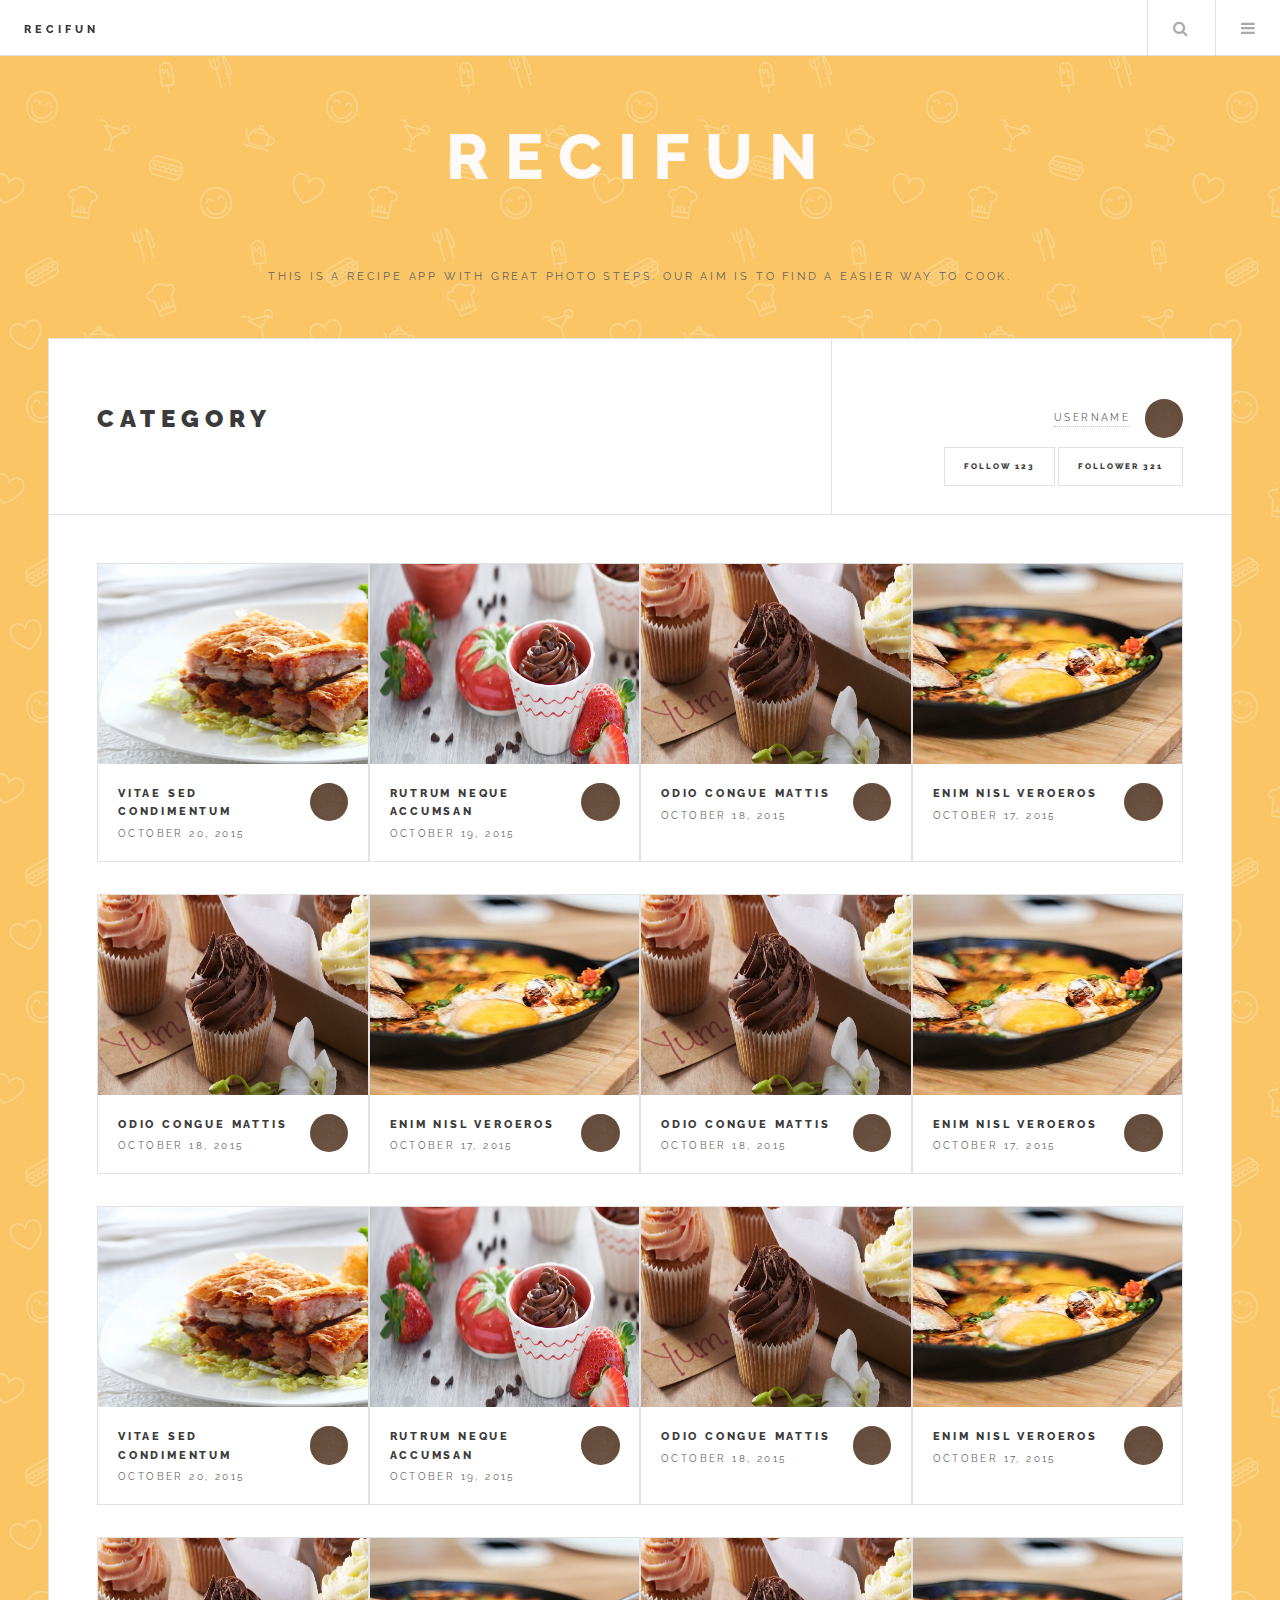
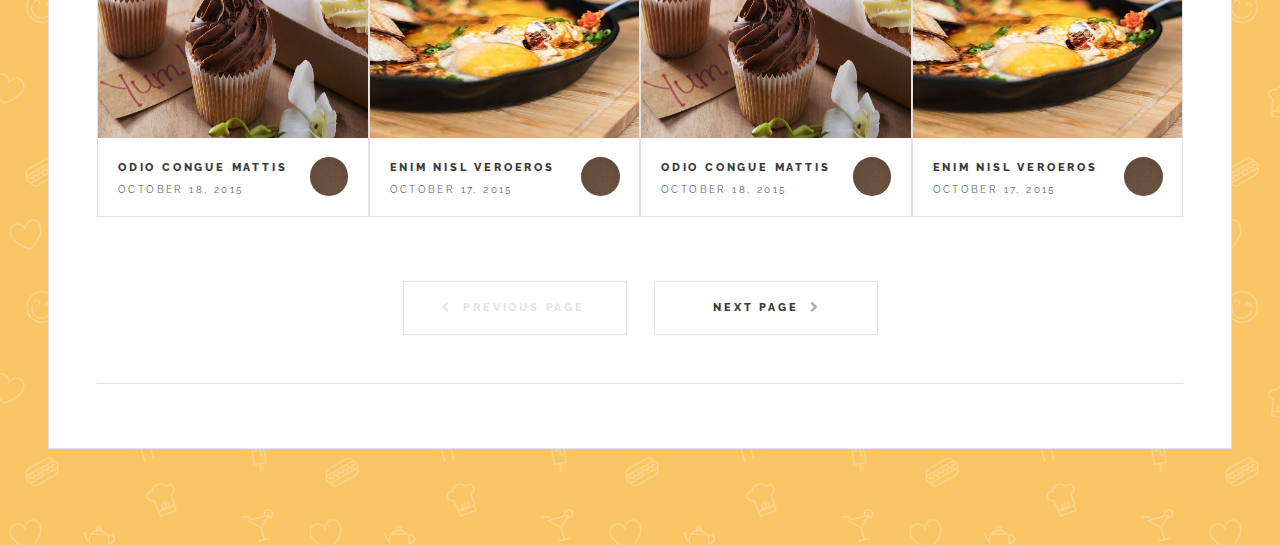
<file: RecipeUI/index.html>
<!DOCTYPE HTML>

<html>
	<head>
		<title>ReciFun</title>
		<meta charset="utf-8" />
		<meta name="viewport" content="width=device-width, initial-scale=1" />
		<link rel="stylesheet" href="assets/css/main.css" />
		<style>
			body {
		    	background-image: url("images/img1.png");
			}
		</style>
	</head>
	<body>
		<!-- Wrapper -->
		<div id="wrapper">

			<!-- Header -->
			<header id="header">
				<h1><a href="#">ReciFun</a></h1>
				<nav class="main">
					<ul>
						<li class="search">
							<a class="fa-search" href="#search">Search</a>
							<form id="search" method="get" action="#">
								<input type="text" name="query" placeholder="Search" />
							</form>
						</li>
						<li class="menu">
							<a class="fa-bars" href="#menu">Menu</a>
						</li>
					</ul>
				</nav>
			</header>

			<!-- Drop Down Menu -->
			<section id="menu">

				<!-- Links -->
				<div id="links">
					<section>
						<ul class="links">
							<li>
								<a href="#">
									<h3>Edit Profile</h3>
									<p>Personal information, edit allowed</p>
								</a>
							</li>
							<li>
								<a href="#">
									<h3>My recipes</h3>
									<p>The recipes uploaded by yourself</p>
								</a>
							</li>
							<li>
								<a href="#">
									<h3>Favorite</h3>
									<p>The recipes you saved</p>
								</a>
							</li>
							<li>
								<a href="#">
									<h3>Followed</h3>
									<p>The uploader you followed</p>
								</a>
							</li>
							<li>
								<a href="#">
									<h3>Message</h3>
									<p>Notification, comments, etc.</p>
								</a>
							</li>
						</ul>
					</section>
				</div>

				<!-- Actions -->
					<section>
						<ul class="actions vertical">
						<!-- Login -->
							<div id="login">
								<div id="loginTextField">
									<input type="text" name="demo-name" id="demo-name" value="" placeholder="Username" />
									</br>
									<input type="password" name="demo-password" id="demo-password" value="" placeholder="Password" />
								</div>
								<li><a href="#" class="button big fit">Log In</a></li>
							</div>

						<!-- Register -->
							<div id="register">
								<div id="registerTextField">
									<input type="text" name="demo-name" id="demo-name" value="" placeholder="Username" />
									</br>
									<input type="email" name="demo-email" id="demo-email" value="" placeholder="Email" />
									</br>
									<input type="password" name="demo-password" id="demo-password" value="" placeholder="Password" />
									</br>
									<input type="password" name="demo-password" id="demo-password" value="" placeholder="Confirm Password" />
								</div>
								<li><a href="#" class="button big fit">Sign up</a></li>
							</div>
						</ul>
					</section>

			</section>

		<!-- Main -->
			<div id="main">
				<article class="post">
					<header>
						<div class="title">
							<h2><a href='#' >category </a></h2>
						</div>

					<!-- User Status -->
						<div class="meta">
							<a href="#" class="author"><span class="name">username</span><img src="images/avatar.jpg" alt="" /></a>
							<List>
								<a href="#" class="button small">Follow 123</a>
								<a href="#" class="button small">Follower 321</a>
							</List>
						</div>
					</header>

					<!-- Mini Posts -->
					<section>
						<div class="mini-posts">

							<!-- Mini Post -->
								<article class="mini-post">
									<header>
										<h3><a href="#">Vitae sed condimentum</a></h3>
										<time class="published" datetime="2015-10-20">October 20, 2015</time>
										<a href="#" class="author"><img src="images/avatar.jpg" alt="" /></a>
									</header>
									<a href="#" class="image"><img src="images/pic04.jpg" alt="" /></a>
								</article>

							<!-- Mini Post -->
								<article class="mini-post">
									<header>
										<h3><a href="#">Rutrum neque accumsan</a></h3>
										<time class="published" datetime="2015-10-19">October 19, 2015</time>
										<a href="#" class="author"><img src="images/avatar.jpg" alt="" /></a>
									</header>
									<a href="#" class="image"><img src="images/pic05.jpg" alt="" /></a>
								</article>

							<!-- Mini Post -->
								<article class="mini-post">
									<header>
										<h3><a href="#">Odio congue mattis</a></h3>
										<time class="published" datetime="2015-10-18">October 18, 2015</time>
										<a href="#" class="author"><img src="images/avatar.jpg" alt="" /></a>
									</header>
									<a href="#" class="image"><img src="images/pic06.jpg" alt="" /></a>
								</article>

							<!-- Mini Post -->
								<article class="mini-post">
									<header>
										<h3><a href="#">Enim nisl veroeros</a></h3>
										<time class="published" datetime="2015-10-17">October 17, 2015</time>
										<a href="#" class="author"><img src="images/avatar.jpg" alt="" /></a>
									</header>
									<a href="#" class="image"><img src="images/pic07.jpg" alt="" /></a>
								</article>

							<!-- Mini Post -->
								<article class="mini-post">
									<header>
										<h3><a href="#">Odio congue mattis</a></h3>
										<time class="published" datetime="2015-10-18">October 18, 2015</time>
										<a href="#" class="author"><img src="images/avatar.jpg" alt="" /></a>
									</header>
									<a href="#" class="image"><img src="images/pic06.jpg" alt="" /></a>
								</article>

							<!-- Mini Post -->
								<article class="mini-post">
									<header>
										<h3><a href="#">Enim nisl veroeros</a></h3>
										<time class="published" datetime="2015-10-17">October 17, 2015</time>
										<a href="#" class="author"><img src="images/avatar.jpg" alt="" /></a>
									</header>
									<a href="#" class="image"><img src="images/pic07.jpg" alt="" /></a>
								</article>

							<!-- Mini Post -->
								<article class="mini-post">
									<header>
										<h3><a href="#">Odio congue mattis</a></h3>
										<time class="published" datetime="2015-10-18">October 18, 2015</time>
										<a href="#" class="author"><img src="images/avatar.jpg" alt="" /></a>
									</header>
									<a href="#" class="image"><img src="images/pic06.jpg" alt="" /></a>
								</article>

							<!-- Mini Post -->
								<article class="mini-post">
									<header>
										<h3><a href="#">Enim nisl veroeros</a></h3>
										<time class="published" datetime="2015-10-17">October 17, 2015</time>
										<a href="#" class="author"><img src="images/avatar.jpg" alt="" /></a>
									</header>
									<a href="#" class="image"><img src="images/pic07.jpg" alt="" /></a>
								</article>

							<!-- Mini Post -->
								<article class="mini-post">
									<header>
										<h3><a href="#">Vitae sed condimentum</a></h3>
										<time class="published" datetime="2015-10-20">October 20, 2015</time>
										<a href="#" class="author"><img src="images/avatar.jpg" alt="" /></a>
									</header>
									<a href="#" class="image"><img src="images/pic04.jpg" alt="" /></a>
								</article>

							<!-- Mini Post -->
								<article class="mini-post">
									<header>
										<h3><a href="#">Rutrum neque accumsan</a></h3>
										<time class="published" datetime="2015-10-19">October 19, 2015</time>
										<a href="#" class="author"><img src="images/avatar.jpg" alt="" /></a>
									</header>
									<a href="#" class="image"><img src="images/pic05.jpg" alt="" /></a>
								</article>

							<!-- Mini Post -->
								<article class="mini-post">
									<header>
										<h3><a href="#">Odio congue mattis</a></h3>
										<time class="published" datetime="2015-10-18">October 18, 2015</time>
										<a href="#" class="author"><img src="images/avatar.jpg" alt="" /></a>
									</header>
									<a href="#" class="image"><img src="images/pic06.jpg" alt="" /></a>
								</article>

							<!-- Mini Post -->
								<article class="mini-post">
									<header>
										<h3><a href="#">Enim nisl veroeros</a></h3>
										<time class="published" datetime="2015-10-17">October 17, 2015</time>
										<a href="#" class="author"><img src="images/avatar.jpg" alt="" /></a>
									</header>
									<a href="#" class="image"><img src="images/pic07.jpg" alt="" /></a>
								</article>

							<!-- Mini Post -->
								<article class="mini-post">
									<header>
										<h3><a href="#">Odio congue mattis</a></h3>
										<time class="published" datetime="2015-10-18">October 18, 2015</time>
										<a href="#" class="author"><img src="images/avatar.jpg" alt="" /></a>
									</header>
									<a href="#" class="image"><img src="images/pic06.jpg" alt="" /></a>
								</article>

							<!-- Mini Post -->
								<article class="mini-post">
									<header>
										<h3><a href="#">Enim nisl veroeros</a></h3>
										<time class="published" datetime="2015-10-17">October 17, 2015</time>
										<a href="#" class="author"><img src="images/avatar.jpg" alt="" /></a>
									</header>
									<a href="#" class="image"><img src="images/pic07.jpg" alt="" /></a>
								</article>

							<!-- Mini Post -->
								<article class="mini-post">
									<header>
										<h3><a href="#">Odio congue mattis</a></h3>
										<time class="published" datetime="2015-10-18">October 18, 2015</time>
										<a href="#" class="author"><img src="images/avatar.jpg" alt="" /></a>
									</header>
									<a href="#" class="image"><img src="images/pic06.jpg" alt="" /></a>
								</article>

							<!-- Mini Post -->
								<article class="mini-post">
									<header>
										<h3><a href="#">Enim nisl veroeros</a></h3>
										<time class="published" datetime="2015-10-17">October 17, 2015</time>
										<a href="#" class="author"><img src="images/avatar.jpg" alt="" /></a>
									</header>
									<a href="#" class="image"><img src="images/pic07.jpg" alt="" /></a>
								</article>

						</div>
					</section>

				<!-- Pagination -->
					<ul class="actions pagination">
						<li><a href="" class="disabled button big previous">Previous Page</a></li>
						<li><a href="#" class="button big next">Next Page</a></li>
					</ul>



				<!-- Sidebar -->
					<section id="sidebar">
					<!-- Intro -->
						<section id="intro">
							<header>
								<h4>ReciFun</h4>
								<p color="#FFFAFA">
								This is a recipe app with great photo steps. Our aim is to find a easier way to cook.</p>
							</header>
						</section>
					</section>
				</article>
			</div>
		</div>

	<!-- Scripts -->
		<script src="assets/js/jquery.min.js"></script>
		<script src="assets/js/skel.min.js"></script>
		<script src="assets/js/util.js"></script>
		<!--[if lte IE 8]><script src="assets/js/ie/respond.min.js"></script><![endif]-->
		<script src="assets/js/main.js"></script>
		<link href="assets/css/font-awesome.min.css" rel="stylesheet" type="text/css">

	</body>
</html>
</file>
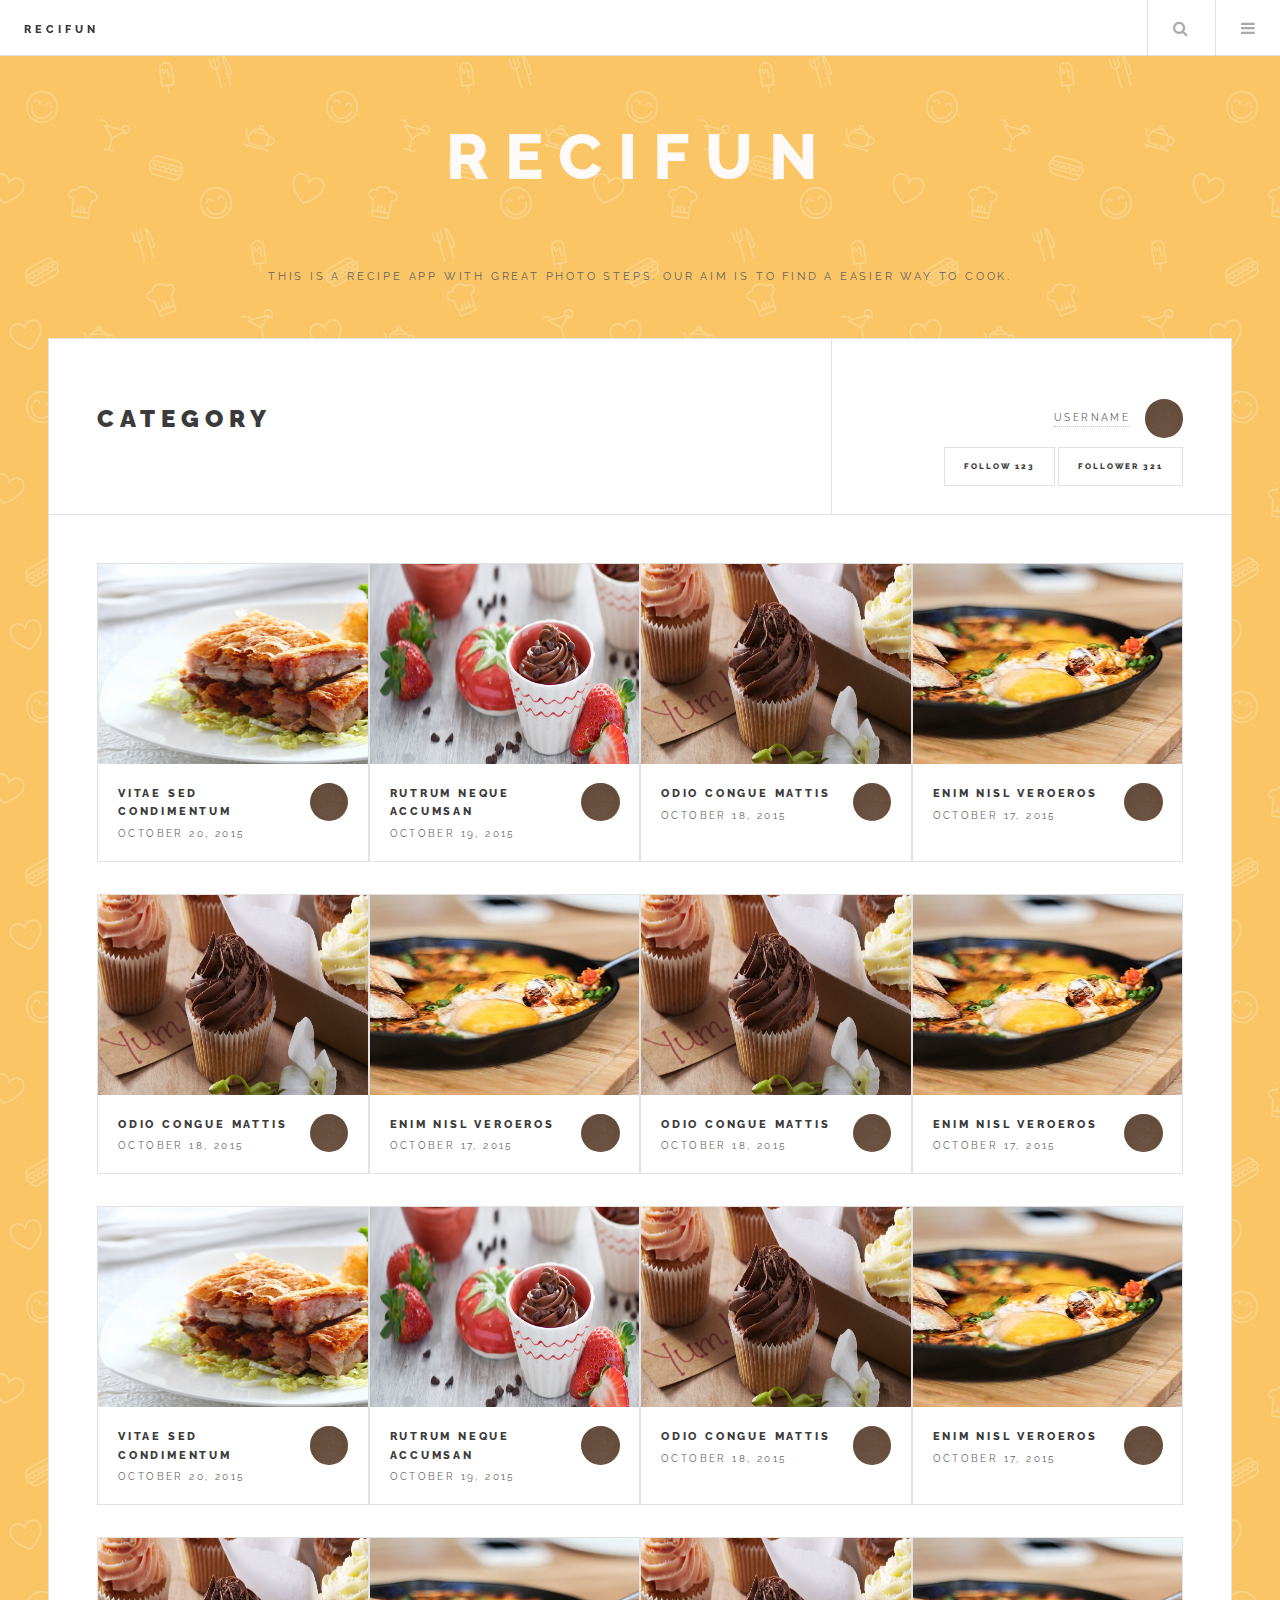
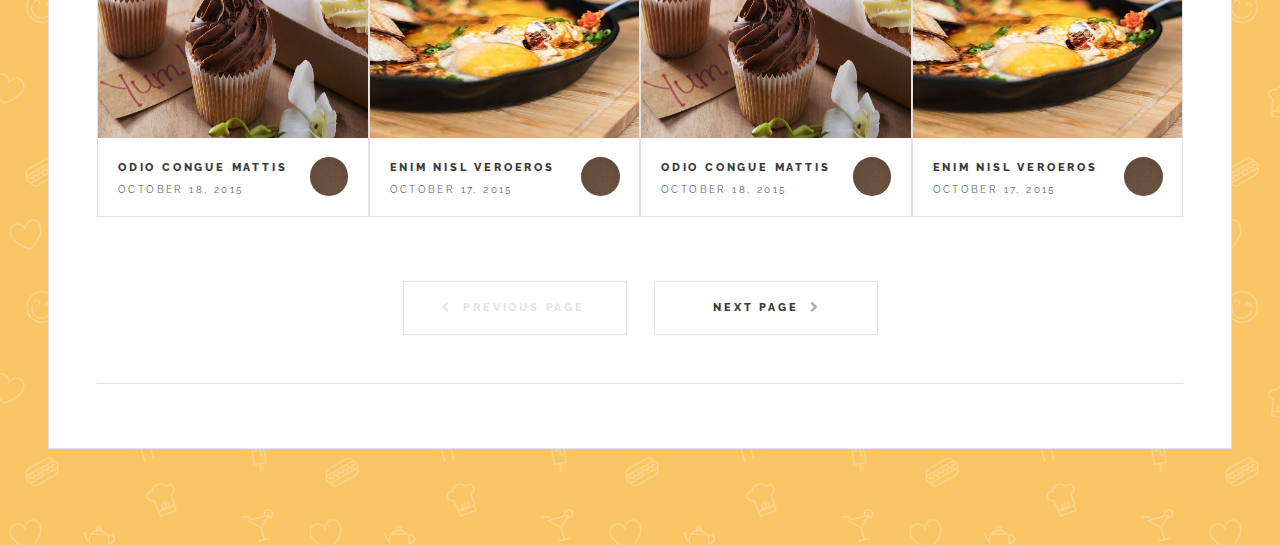
<file: app/www/RecipeUI/index.html>
<!DOCTYPE HTML>

<html>
	<head>
		<title>ReciFun</title>
		<meta charset="utf-8" />
		<meta name="viewport" content="width=device-width, initial-scale=1" />
		<link rel="stylesheet" href="assets/css/main.css" />
		<style>
			body {
		    	background-image: url("images/img1.png");
			}
		</style>
	</head>
	<body>
		<!-- Wrapper -->
		<div id="wrapper">

			<!-- Header -->
			<header id="header">
				<h1><a href="#">ReciFun</a></h1>
				<nav class="main">
					<ul>
						<li class="search">
							<a class="fa-search" href="#search">Search</a>
							<form id="search" method="get" action="#">
								<input type="text" name="query" placeholder="Search" />
							</form>
						</li>
						<li class="menu">
							<a class="fa-bars" href="#menu">Menu</a>
						</li>
					</ul>
				</nav>
			</header>

			<!-- Drop Down Menu -->
			<section id="menu">

				<!-- Links -->
				<section id="links">
					<section>
						<ul class="links">
							<li>
								<a href="#">
									<h3>Edit Profile</h3>
									<p>Personal information, edit allowed</p>
								</a>
							</li>
							<li>
								<a href="#">
									<h3>My recipes</h3>
									<p>The recipes uploaded by yourself</p>
								</a>
							</li>
							<li>
								<a href="#">
									<h3>Favorite</h3>
									<p>The recipes you saved</p>
								</a>
							</li>
							<li>
								<a href="#">
									<h3>Followed</h3>
									<p>The uploader you followed</p>
								</a>
							</li>
							<li>
								<a href="#">
									<h3>Message</h3>
									<p>Notification, comments, etc.</p>
								</a>
							</li>
						</ul>
					</section>
				</section>

				<!-- Actions -->
					<section>
						<ul class="actions vertical">
						<!-- Login -->
							<section id="login">
								<section id="loginTextField">
									<input type="text" name="demo-name" id="demo-name" value="" placeholder="Username" />
									</br>
									<input type="password" name="demo-password" id="demo-password" value="" placeholder="Password" />
								</section>
								<li><a href="#" class="button big fit">Log In</a></li>
							</section>

						<!-- Register -->
							<section id="register">
								<section id="registerTextField">
									<input type="text" name="demo-name" id="demo-name" value="" placeholder="Username" />
									</br>
									<input type="email" name="demo-email" id="demo-email" value="" placeholder="Email" />
									</br>
									<input type="password" name="demo-password" id="demo-password" value="" placeholder="Password" />
									</br>
									<input type="password" name="demo-password" id="demo-password" value="" placeholder="Confirm Password" />
								</section>
								<li><a href="#" class="button big fit">Sign up</a></li>
							</section>
						</ul>
					</section>

			</section>

		<!-- Main -->
			<section id="main">
				<article class="post">
					<header>
						<section class="title">
							<h2><a href='#' >category </a></h2>
						</section>

					<!-- User Status -->
						<section class="meta">
							<a href="#" class="author"><span class="name">username</span><img src="images/avatar.jpg" alt="" /></a>
							<List>
								<a href="#" class="button small">Follow 123</a>
								<a href="#" class="button small">Follower 321</a>
							</List>
						</section>
					</header>

					<!-- Mini Posts -->
					<section>
						<section class="mini-posts">

							<!-- Mini Post -->
								<article class="mini-post">
									<header>
										<h3><a href="#">Vitae sed condimentum</a></h3>
										<time class="published" datetime="2015-10-20">October 20, 2015</time>
										<a href="#" class="author"><img src="images/avatar.jpg" alt="" /></a>
									</header>
									<a href="#" class="image"><img src="images/pic04.jpg" alt="" /></a>
								</article>

							<!-- Mini Post -->
								<article class="mini-post">
									<header>
										<h3><a href="#">Rutrum neque accumsan</a></h3>
										<time class="published" datetime="2015-10-19">October 19, 2015</time>
										<a href="#" class="author"><img src="images/avatar.jpg" alt="" /></a>
									</header>
									<a href="#" class="image"><img src="images/pic05.jpg" alt="" /></a>
								</article>

							<!-- Mini Post -->
								<article class="mini-post">
									<header>
										<h3><a href="#">Odio congue mattis</a></h3>
										<time class="published" datetime="2015-10-18">October 18, 2015</time>
										<a href="#" class="author"><img src="images/avatar.jpg" alt="" /></a>
									</header>
									<a href="#" class="image"><img src="images/pic06.jpg" alt="" /></a>
								</article>

							<!-- Mini Post -->
								<article class="mini-post">
									<header>
										<h3><a href="#">Enim nisl veroeros</a></h3>
										<time class="published" datetime="2015-10-17">October 17, 2015</time>
										<a href="#" class="author"><img src="images/avatar.jpg" alt="" /></a>
									</header>
									<a href="#" class="image"><img src="images/pic07.jpg" alt="" /></a>
								</article>

							<!-- Mini Post -->
								<article class="mini-post">
									<header>
										<h3><a href="#">Odio congue mattis</a></h3>
										<time class="published" datetime="2015-10-18">October 18, 2015</time>
										<a href="#" class="author"><img src="images/avatar.jpg" alt="" /></a>
									</header>
									<a href="#" class="image"><img src="images/pic06.jpg" alt="" /></a>
								</article>

							<!-- Mini Post -->
								<article class="mini-post">
									<header>
										<h3><a href="#">Enim nisl veroeros</a></h3>
										<time class="published" datetime="2015-10-17">October 17, 2015</time>
										<a href="#" class="author"><img src="images/avatar.jpg" alt="" /></a>
									</header>
									<a href="#" class="image"><img src="images/pic07.jpg" alt="" /></a>
								</article>

							<!-- Mini Post -->
								<article class="mini-post">
									<header>
										<h3><a href="#">Odio congue mattis</a></h3>
										<time class="published" datetime="2015-10-18">October 18, 2015</time>
										<a href="#" class="author"><img src="images/avatar.jpg" alt="" /></a>
									</header>
									<a href="#" class="image"><img src="images/pic06.jpg" alt="" /></a>
								</article>

							<!-- Mini Post -->
								<article class="mini-post">
									<header>
										<h3><a href="#">Enim nisl veroeros</a></h3>
										<time class="published" datetime="2015-10-17">October 17, 2015</time>
										<a href="#" class="author"><img src="images/avatar.jpg" alt="" /></a>
									</header>
									<a href="#" class="image"><img src="images/pic07.jpg" alt="" /></a>
								</article>

							<!-- Mini Post -->
								<article class="mini-post">
									<header>
										<h3><a href="#">Vitae sed condimentum</a></h3>
										<time class="published" datetime="2015-10-20">October 20, 2015</time>
										<a href="#" class="author"><img src="images/avatar.jpg" alt="" /></a>
									</header>
									<a href="#" class="image"><img src="images/pic04.jpg" alt="" /></a>
								</article>

							<!-- Mini Post -->
								<article class="mini-post">
									<header>
										<h3><a href="#">Rutrum neque accumsan</a></h3>
										<time class="published" datetime="2015-10-19">October 19, 2015</time>
										<a href="#" class="author"><img src="images/avatar.jpg" alt="" /></a>
									</header>
									<a href="#" class="image"><img src="images/pic05.jpg" alt="" /></a>
								</article>

							<!-- Mini Post -->
								<article class="mini-post">
									<header>
										<h3><a href="#">Odio congue mattis</a></h3>
										<time class="published" datetime="2015-10-18">October 18, 2015</time>
										<a href="#" class="author"><img src="images/avatar.jpg" alt="" /></a>
									</header>
									<a href="#" class="image"><img src="images/pic06.jpg" alt="" /></a>
								</article>

							<!-- Mini Post -->
								<article class="mini-post">
									<header>
										<h3><a href="#">Enim nisl veroeros</a></h3>
										<time class="published" datetime="2015-10-17">October 17, 2015</time>
										<a href="#" class="author"><img src="images/avatar.jpg" alt="" /></a>
									</header>
									<a href="#" class="image"><img src="images/pic07.jpg" alt="" /></a>
								</article>

							<!-- Mini Post -->
								<article class="mini-post">
									<header>
										<h3><a href="#">Odio congue mattis</a></h3>
										<time class="published" datetime="2015-10-18">October 18, 2015</time>
										<a href="#" class="author"><img src="images/avatar.jpg" alt="" /></a>
									</header>
									<a href="#" class="image"><img src="images/pic06.jpg" alt="" /></a>
								</article>

							<!-- Mini Post -->
								<article class="mini-post">
									<header>
										<h3><a href="#">Enim nisl veroeros</a></h3>
										<time class="published" datetime="2015-10-17">October 17, 2015</time>
										<a href="#" class="author"><img src="images/avatar.jpg" alt="" /></a>
									</header>
									<a href="#" class="image"><img src="images/pic07.jpg" alt="" /></a>
								</article>

							<!-- Mini Post -->
								<article class="mini-post">
									<header>
										<h3><a href="#">Odio congue mattis</a></h3>
										<time class="published" datetime="2015-10-18">October 18, 2015</time>
										<a href="#" class="author"><img src="images/avatar.jpg" alt="" /></a>
									</header>
									<a href="#" class="image"><img src="images/pic06.jpg" alt="" /></a>
								</article>

							<!-- Mini Post -->
								<article class="mini-post">
									<header>
										<h3><a href="#">Enim nisl veroeros</a></h3>
										<time class="published" datetime="2015-10-17">October 17, 2015</time>
										<a href="#" class="author"><img src="images/avatar.jpg" alt="" /></a>
									</header>
									<a href="#" class="image"><img src="images/pic07.jpg" alt="" /></a>
								</article>

						</section>
					</section>

				<!-- Pagination -->
					<ul class="actions pagination">
						<li><a href="" class="disabled button big previous">Previous Page</a></li>
						<li><a href="#" class="button big next">Next Page</a></li>
					</ul>



				<!-- Sidebar -->
					<section id="sidebar">
					<!-- Intro -->
						<section id="intro">
							<header>
								<h4>ReciFun</h4>
								<p color="#FFFAFA">
								This is a recipe app with great photo steps. Our aim is to find a easier way to cook.</p>
							</header>
						</section>
					</section>
				</article>
			</section>
		</div>

	<!-- Scripts -->
		<script src="assets/js/jquery.min.js"></script>
		<script src="assets/js/skel.min.js"></script>
		<script src="assets/js/util.js"></script>
		<!--[if lte IE 8]><script src="assets/js/ie/respond.min.js"></script><![endif]-->
		<script src="assets/js/main.js"></script>
		<link href="assets/css/font-awesome.min.css" rel="stylesheet" type="text/css">

	</body>
</html>
</file>
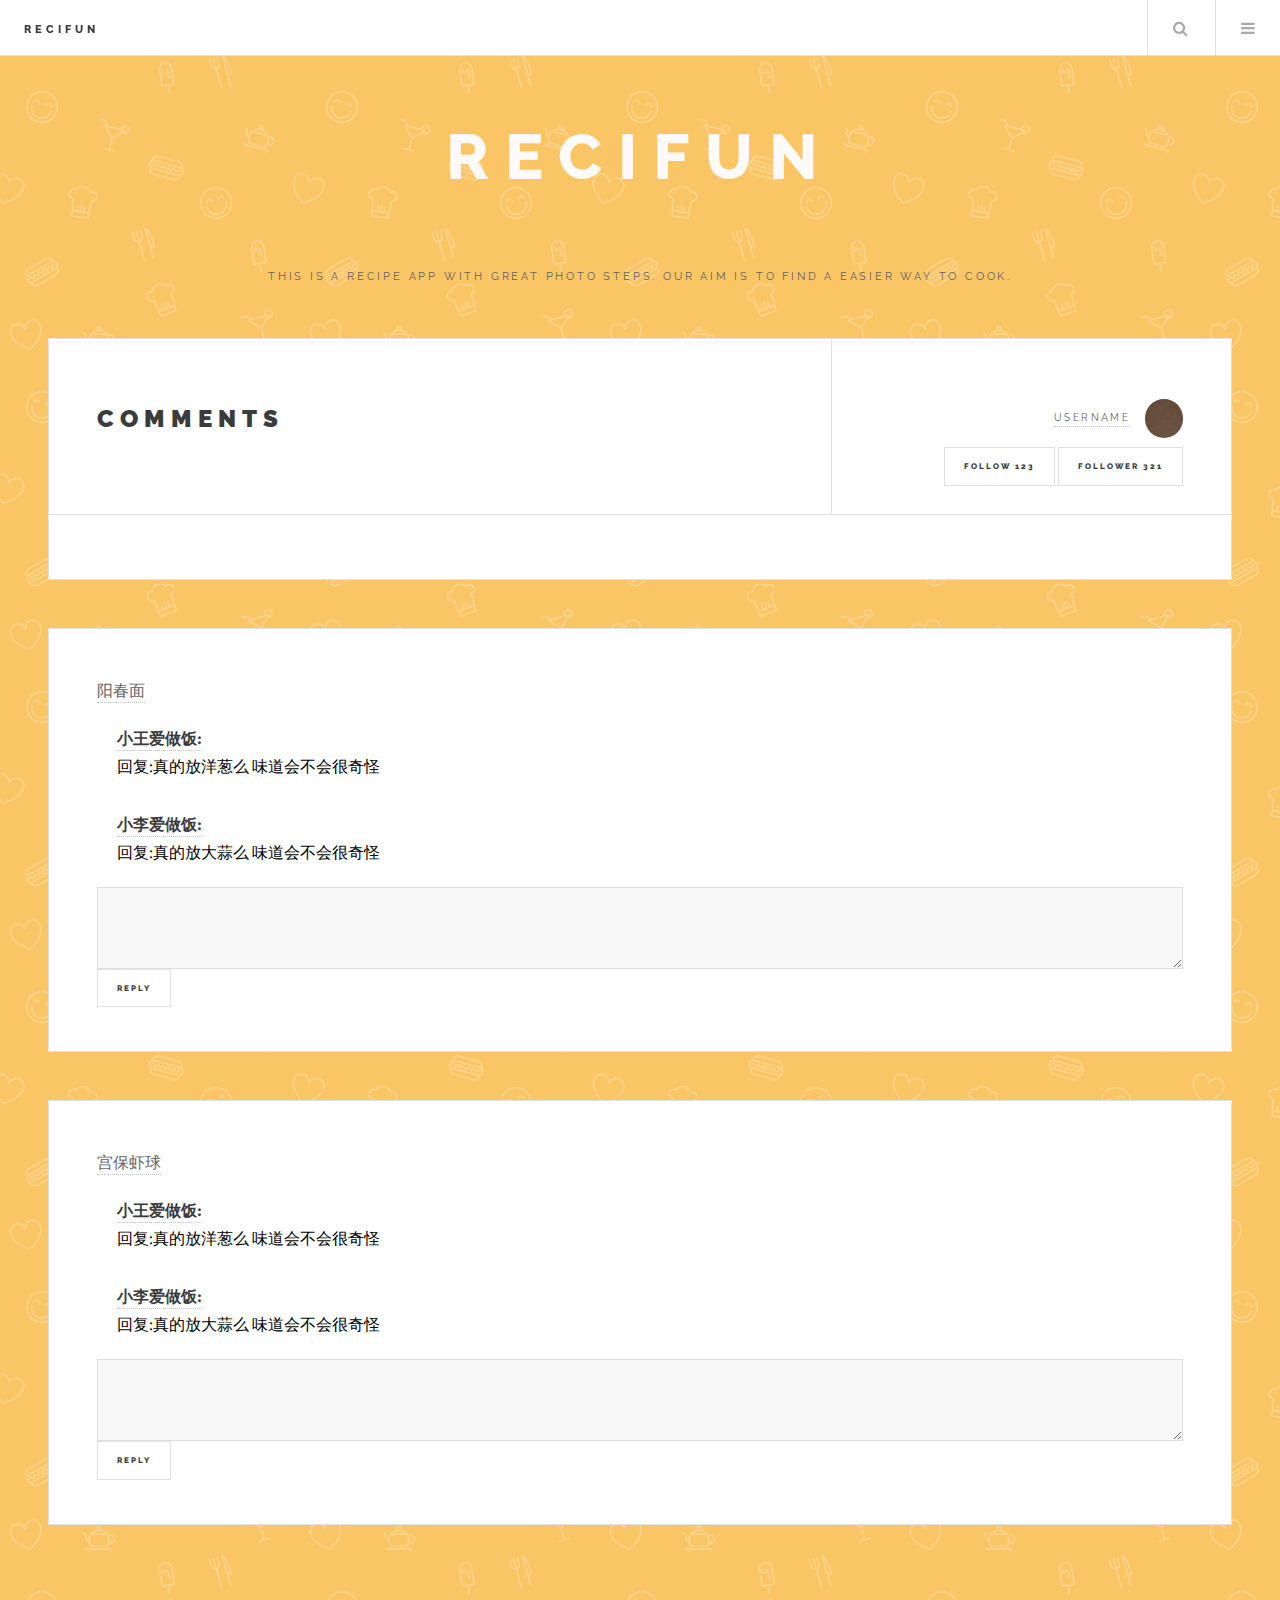
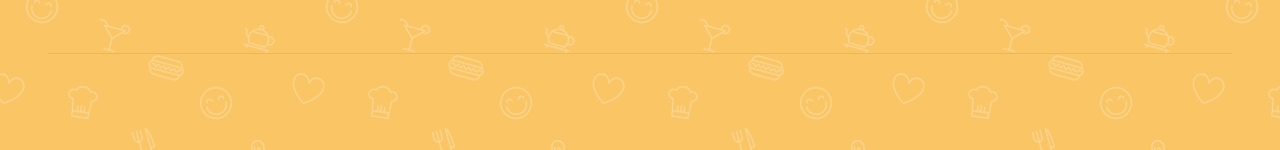
<file: RecipeUI/comment.html>
<!DOCTYPE HTML>

<html>
	<head>
		<title>ReciFun</title>
		<meta charset="utf-8" />
		<meta name="viewport" content="width=device-width, initial-scale=1" />
		<link rel="stylesheet" href="assets/css/main.css" />
		<style>
			body {
		    	background-image: url("images/img1.png");
			}
		</style>
	</head>
	<body>
		<!-- Wrapper -->
		<div id="wrapper">

			<!-- Header -->
			<header id="header">
				<h1><a href="#">ReciFun</a></h1>
				<nav class="main">
					<ul>
						<li class="search">
							<a class="fa-search" href="#search">Search</a>
							<form id="search" method="get" action="#">
								<input type="text" name="query" placeholder="Search" />
							</form>
						</li>
						<li class="menu">
							<a class="fa-bars" href="#menu">Menu</a>
						</li>
					</ul>
				</nav>
			</header>

			<!-- Drop Down Menu -->
			<section id="menu">

				<!-- Links -->
				<div id="links">
					<section>
						<ul class="links">
							<li>
								<a href="#">
									<h3>Edit Profile</h3>
									<p>Personal information, edit allowed</p>
								</a>
							</li>
							<li>
								<a href="#">
									<h3>My recipes</h3>
									<p>The recipes uploaded by yourself</p>
								</a>
							</li>
							<li>
								<a href="#">
									<h3>Favorite</h3>
									<p>The recipes you saved</p>
								</a>
							</li>
							<li>
								<a href="#">
									<h3>Followed</h3>
									<p>The uploader you followed</p>
								</a>
							</li>
							<li>
								<a href="#">
									<h3>Message</h3>
									<p>Notification, comments, etc.</p>
								</a>
							</li>
						</ul>
					</section>
				</div>

			    <!-- Actions -->
				<section>
					<ul class="actions vertical">

					    <!-- Login -->
						<div id="login">
							<div id="loginTextField">
								<input type="text" name="demo-name" id="demo-name" value="" placeholder="Username" />
								</br>
								<input type="password" name="demo-password" id="demo-password" value="" placeholder="Password" />
							</div>
							<li><a href="#" class="button big fit">Log In</a></li>
						</div>

                        <!-- Register -->
						<div id="register">
							<div id="registerTextField">
								<input type="text" name="demo-name" id="demo-name" value="" placeholder="Username" />
								</br>
								<input type="email" name="demo-email" id="demo-email" value="" placeholder="Email" />
								</br>
								<input type="password" name="demo-password" id="demo-password" value="" placeholder="Password" />
								</br>
								<input type="password" name="demo-password" id="demo-password" value="" placeholder="Confirm Password" />
							</div>
							<li><a href="#" class="button big fit">Sign up</a></li>
						</div>
					</ul>
				</section>
            </section>

            <!-- Main -->
			<div id="main">

				<article class="post">
					<header>
						<div class="title">
							<h2><a href='#' >Comments </a></h2>
						</div>

        				<!-- User Status -->
        				<div class="meta">
        					<a href="#" class="author"><span class="name">username</span><img src="images/avatar.jpg" alt="" /></a>
        					<List>
        						<a href="#" class="button small">Follow 123</a>
        						<a href="#" class="button small">Follower 321</a>
        					</List>
        				</div>
                    </header>
				</article>

                    <!-- Enter Content Here -->
					<!-- user information table -->
					<section>
						<div class="table-wrapper">
							<table class="alt">
								<article class="post">
									<!-- HERE PUT THE LOOP FOR THE RESULT LINKS -->
									<div class="notification" id="notificationId">
										<a href=\"#">阳春面</a>
										<div class="block">
											<div><a bpfilter=\"page_frame\" title=\"小王爱做饭" usercard=\"id=\" href=\""><b>小王爱做饭:</b></a></div> <div>回复:真的放洋葱么 味道会不会很奇怪</div>
										</div>
										<div class="block">
											<div><a bpfilter=\"page_frame\" title=\"小李爱做饭" usercard=\"id=\" href=\""><b>小李爱做饭:</b></a></div> <div>回复:真的放大蒜么 味道会不会很奇怪</div>
										</div>
									<!-- reply block -->
										<div>
											<span class="12u$">
												<textarea onclick="$(this).focus();" name="demo-message" id="demo-message"></textarea>
											</span>
											<button class="button small">Reply</button>
										</div>
									</div>
									</br>
								</article>

								<article class="post">
									<div class="notification" id="notificationId">
										<a href=\"#">宫保虾球</a>
										<div class="block">
											<div><a bpfilter=\"page_frame\" title=\"小王爱做饭" usercard=\"id=\" href=\""><b>小王爱做饭:</b></a></div> <div>回复:真的放洋葱么 味道会不会很奇怪</div>
										</div>
										<div class="block">
											<div><a bpfilter=\"page_frame\" title=\"小李爱做饭" usercard=\"id=\" href=\""><b>小李爱做饭:</b></a></div> <div>回复:真的放大蒜么 味道会不会很奇怪</div>
										</div>
									<!-- reply block -->
										<div>
											<span class="12u$">
												<textarea onclick="$(this).focus();" name="demo-message" id="demo-message"></textarea>
											</span>
											<button class="button small">Reply</button>
										</div>
									</div>
									</br>
								</article>
							</table>
						</div>
					</section>

                    <!-- End Content Here -->

                    <!-- Recifun -->
        			<section id="sidebar">
        				<!-- Intro -->
        				<section id="intro">
        					<header>
        						<h4>ReciFun</h4>
        						<p color="#FFFAFA">
        						This is a recipe app with great photo steps. Our aim is to find a easier way to cook.</p>
        					</header>
        				</section>
        			</section>

                <!-- End Line -->
			</div>
            <!-- End Main -->
        </div>
        <!-- End Wrapper -->

		<!-- Scripts -->
		<script src="assets/js/jquery.min.js"></script>
		<script src="assets/js/skel.min.js"></script>
		<script src="assets/js/util.js"></script>
		<script src="assets/js/main.js"></script>
		<link href="assets/css/font-awesome.min.css" rel="stylesheet" type="text/css">

        <!-- Add Extra Script Here -->
		<link rel="stylesheet" href="assets/css/extra.css" />

	</body>
</html>
</file>
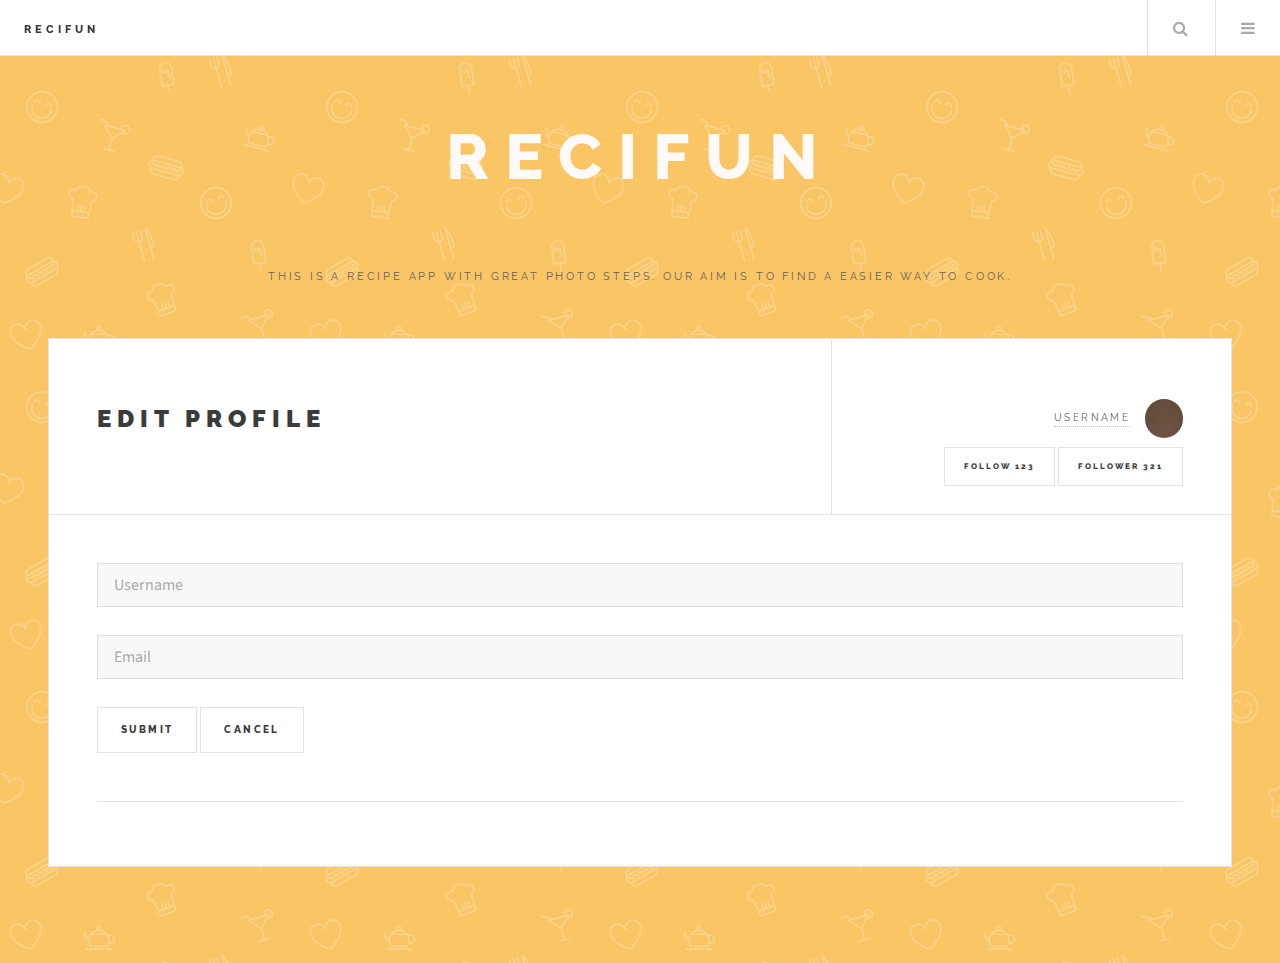
<file: RecipeUI/editProfile.html>
<!DOCTYPE HTML>

<html>
	<head>
		<title>ReciFun</title>
		<meta charset="utf-8" />
		<meta name="viewport" content="width=device-width, initial-scale=1" />
		<link rel="stylesheet" href="assets/css/main.css" />
		<style>
			body {
		    	background-image: url("images/img1.png");
			}
		</style>
	</head>
	<body>
		<!-- Wrapper -->
		<div id="wrapper">

		    <!-- Header -->
			<header id="header">
				<h1><a href="#">ReciFun</a></h1>
				<nav class="main">
					<ul>
						<li class="search">
							<a class="fa-search" href="#search">Search</a>
							<form id="search" method="get" action="#">
								<input type="text" name="query" placeholder="Search" />
							</form>
						</li>
						<li class="menu">
							<a class="fa-bars" href="#menu">Menu</a>
						</li>
					</ul>
				</nav>
			</header>

            <!-- Drop Down Menu -->
			<section id="menu">

                <!-- Links -->
				<div id="links">
					<section>
						<ul class="links">
							<li>
								<a href="#">
									<h3>Edit Profile</h3>
									<p>Personal information, edit allowed</p>
								</a>
							</li>
							<li>
								<a href="#">
									<h3>My recipes</h3>
									<p>The recipes uploaded by yourself</p>
								</a>
							</li>
							<li>
								<a href="#">
									<h3>Favorite</h3>
									<p>The recipes you saved</p>
								</a>
							</li>
							<li>
								<a href="#">
									<h3>Followed</h3>
									<p>The uploader you followed</p>
								</a>
							</li>
							<li>
								<a href="#">
									<h3>Message</h3>
									<p>Notification, comments, etc.</p>
								</a>
							</li>
						</ul>
					</section>
				</div>

			    <!-- Actions -->
				<section>
					<ul class="actions vertical">

					    <!-- Login -->
						<div id="login">
							<div id="loginTextField">
								<input type="text" name="demo-name" id="demo-name" value="" placeholder="Username" />
								</br>
								<input type="password" name="demo-password" id="demo-password" value="" placeholder="Password" />
							</div>
							<li><a href="#" class="button big fit">Log In</a></li>
						</div>

                        <!-- Register -->
						<div id="register">
							<div id="registerTextField">
								<input type="text" name="demo-name" id="demo-name" value="" placeholder="Username" />
								</br>
								<input type="email" name="demo-email" id="demo-email" value="" placeholder="Email" />
								</br>
								<input type="password" name="demo-password" id="demo-password" value="" placeholder="Password" />
								</br>
								<input type="password" name="demo-password" id="demo-password" value="" placeholder="Confirm Password" />
							</div>
							<li><a href="#" class="button big fit">Sign up</a></li>
						</div>
					</ul>
				</section>
            </section>

            <!-- Main -->
			<div id="main">

				<article class="post">
					<header>
						<div class="title">
							<h2><a href='#' >Edit Profile </a></h2>
						</div>

        				<!-- User Status -->
        				<div class="meta">
        					<a href="#" class="author"><span class="name">username</span><img src="images/avatar.jpg" alt="" /></a>
        					<List>
        						<a href="#" class="button small">Follow 123</a>
        						<a href="#" class="button small">Follower 321</a>
        					</List>
        				</div>
                    </header>

                    <!-- Enter Content Here -->

					<input type="text" name="demo-name" id="demo-name" value="" placeholder="Username" />
					</br>
					<input type="email" name="demo-email" id="demo-email" value="" placeholder="Email" />
					</br>
					<button class="button large" id="upload" >Submit</button>
					<button class="button large" id="cancel" >Cancel</button>

                    <!-- End Content Here -->

                    <!-- Recifun -->
        			<section id="sidebar">
        				<!-- Intro -->
        				<section id="intro">
        					<header>
        						<h4>ReciFun</h4>
        						<p color="#FFFAFA">
        						This is a recipe app with great photo steps. Our aim is to find a easier way to cook.</p>
        					</header>
        				</section>
        			</section>

                </article>
                <!-- End Line -->
			</div>
            <!-- End Main -->
        </div>
        <!-- End Wrapper -->

		<!-- Scripts -->
		<script src="assets/js/jquery.min.js"></script>
		<script src="assets/js/skel.min.js"></script>
		<script src="assets/js/util.js"></script>
		<script src="assets/js/main.js"></script>
		<link href="assets/css/font-awesome.min.css" rel="stylesheet" type="text/css">

        <!-- Add Extra Script Here -->

	</body>
</html>
</file>
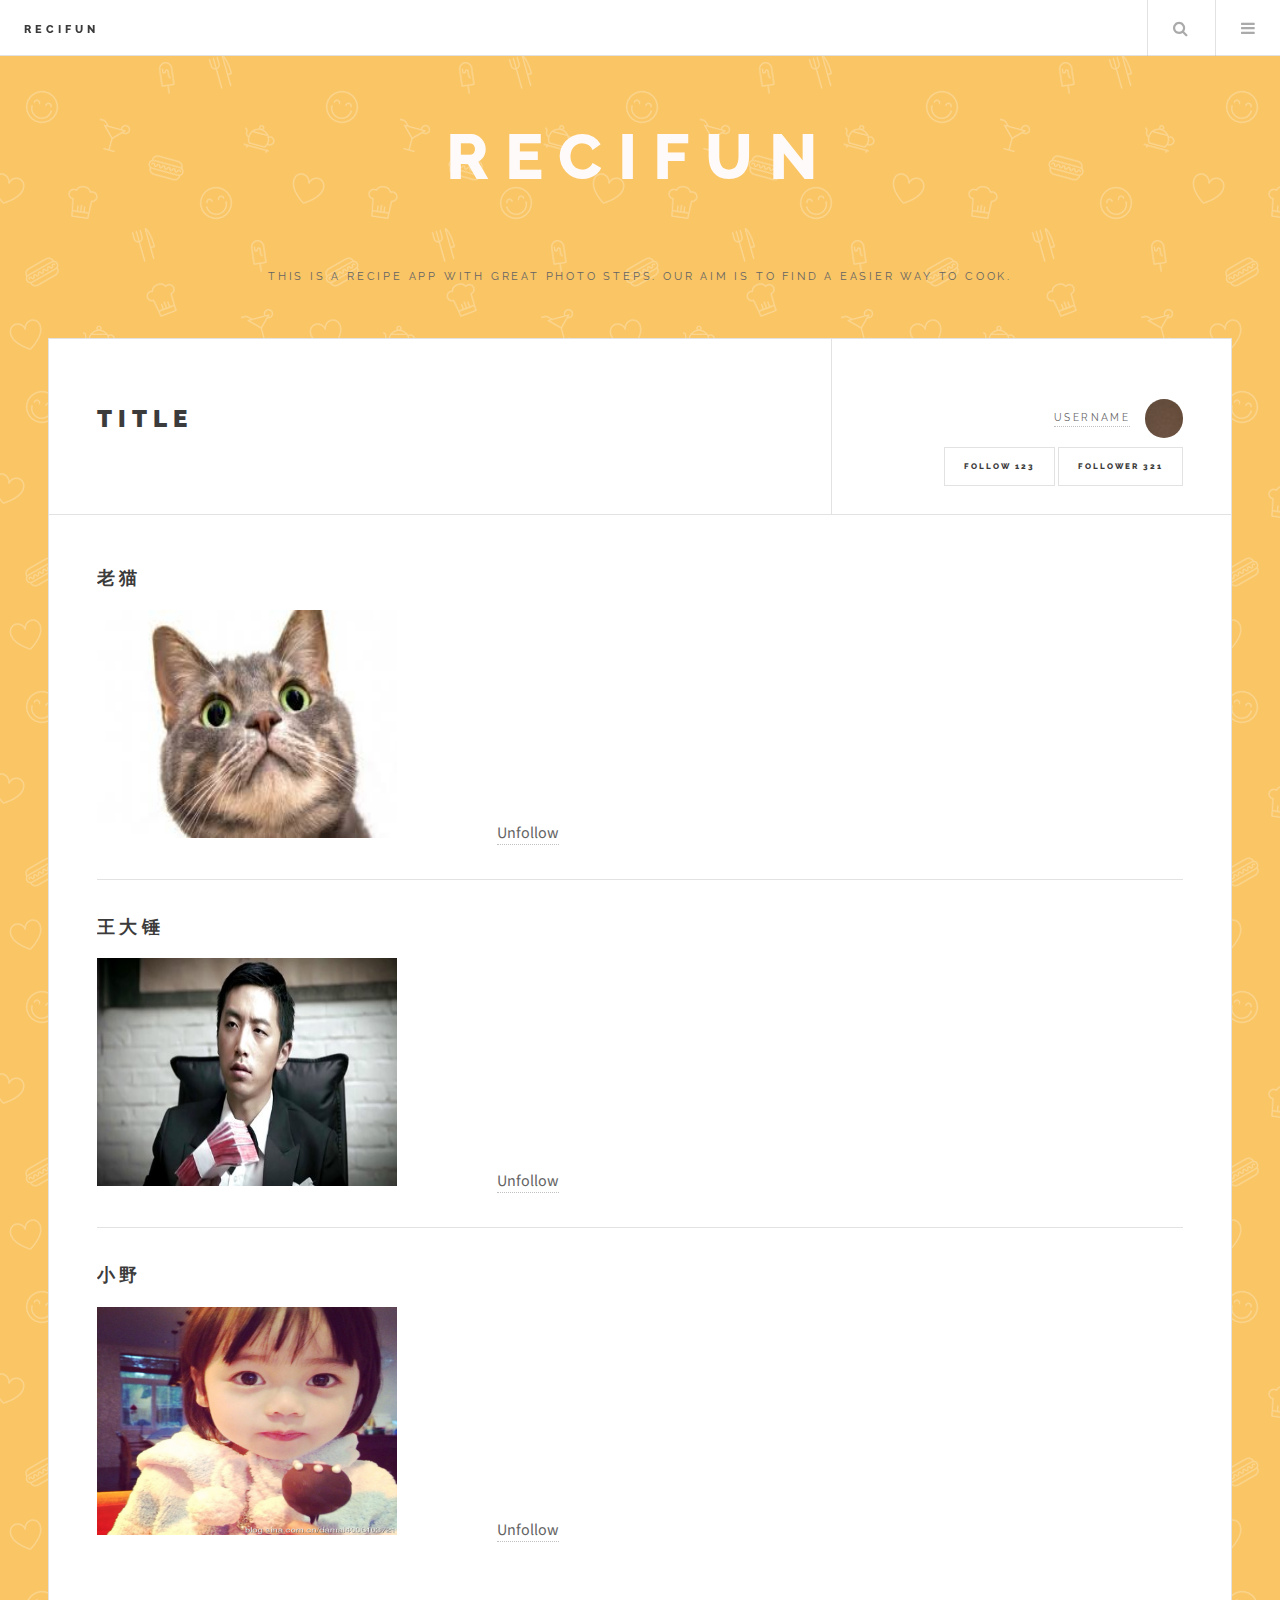
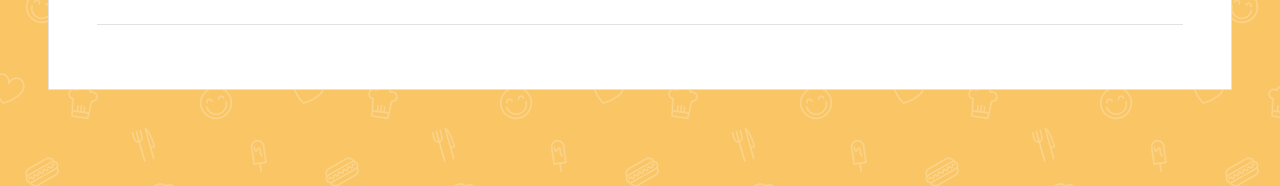
<file: RecipeUI/following.html>
<!DOCTYPE HTML>

<html>
	<head>
		<title>ReciFun</title>
		<meta charset="utf-8" />
		<meta name="viewport" content="width=device-width, initial-scale=1" />
		<link rel="stylesheet" href="assets/css/main.css" />
		<style>
			body {
		    	background-image: url("images/img1.png");
			}
		</style>
	</head>
	<body>
		<!-- Wrapper -->
		<div id="wrapper">

			<!-- Header -->
			<header id="header">
				<h1><a href="#">ReciFun</a></h1>
				<nav class="main">
					<ul>
						<li class="search">
							<a class="fa-search" href="#search">Search</a>
							<form id="search" method="get" action="#">
								<input type="text" name="query" placeholder="Search" />
							</form>
						</li>
						<li class="menu">
							<a class="fa-bars" href="#menu">Menu</a>
						</li>
					</ul>
				</nav>
			</header>

			<!-- Drop Down Menu -->
			<section id="menu">

				<!-- Links -->
				<div id="links">
					<section>
						<ul class="links">
							<li>
								<a href="#">
									<h3>Edit Profile</h3>
									<p>Personal information, edit allowed</p>
								</a>
							</li>
							<li>
								<a href="#">
									<h3>My recipes</h3>
									<p>The recipes uploaded by yourself</p>
								</a>
							</li>
							<li>
								<a href="#">
									<h3>Favorite</h3>
									<p>The recipes you saved</p>
								</a>
							</li>
							<li>
								<a href="#">
									<h3>Followed</h3>
									<p>The uploader you followed</p>
								</a>
							</li>
							<li>
								<a href="#">
									<h3>Message</h3>
									<p>Notification, comments, etc.</p>
								</a>
							</li>
						</ul>
					</section>
				</div>
				
			    <!-- Actions -->
				<section>
					<ul class="actions vertical">

					    <!-- Login -->
						<div id="login">
							<div id="loginTextField">
								<input type="text" name="demo-name" id="demo-name" value="" placeholder="Username" />
								</br>
								<input type="password" name="demo-password" id="demo-password" value="" placeholder="Password" />
							</div>
							<li><a href="#" class="button big fit">Log In</a></li>
						</div>

                        <!-- Register -->
						<div id="register">
							<div id="registerTextField">
								<input type="text" name="demo-name" id="demo-name" value="" placeholder="Username" />
								</br>
								<input type="email" name="demo-email" id="demo-email" value="" placeholder="Email" />
								</br>
								<input type="password" name="demo-password" id="demo-password" value="" placeholder="Password" />
								</br>
								<input type="password" name="demo-password" id="demo-password" value="" placeholder="Confirm Password" />
							</div>
							<li><a href="#" class="button big fit">Sign up</a></li>
						</div>
					</ul>
				</section>
            </section>

            <!-- Main -->
			<div id="main">

				<article class="post">
					<header>
						<div class="title">
							<h2><a href='#' >Title </a></h2>
						</div>

        				<!-- User Status -->
        				<div class="meta">
        					<a href="#" class="author"><span class="name">username</span><img src="images/avatar.jpg" alt="" /></a>
        					<List>
        						<a href="#" class="button small">Follow 123</a>
        						<a href="#" class="button small">Follower 321</a>
        					</List>
        				</div>
                    </header>

                    <!-- Enter Content Here -->

					<!-- user information table -->
					<!-- HERE PUT THE LOOP FOR THE RESULT LINKS -->
					<section>
						<div class="table-wrapper">
							<table class="alt">

								<h2><a href="#">老猫</a></h2> <!--link redirect to user's profile page-->
								<img src="images/laomao.jpg" alt="老猫" style="width:400px;height:228px;PADDING-RIGHT: 100px;">
								<a href="#">Unfollow</a> <!-- follow the user -->

								<hr>
									<h2><a href="#">王大锤</a></h2>
									<img src="images/dachui.jpg" alt="王大锤" style="width:400px;height:228px;PADDING-RIGHT: 100px;">
									<a href="#">Unfollow</a>
								</hr>
								<hr>
									<h2><a href="#">小野</a></h2>
									<img src="images/xiaoye.jpg" alt="小野" style="width:400px;height:228px;PADDING-RIGHT: 100px;">
									<a href="#">Unfollow</a>

								</hr>

							</table>
						</div>
					</section>

                    <!-- End Content Here -->

                    <!-- Recifun -->
        			<section id="sidebar">
        				<!-- Intro -->
        				<section id="intro">
        					<header>
        						<h4>ReciFun</h4>
        						<p color="#FFFAFA">
        						This is a recipe app with great photo steps. Our aim is to find a easier way to cook.</p>
        					</header>
        				</section>
        			</section>

                </article>
                <!-- End Line -->
			</div>
            <!-- End Main -->
        </div>
        <!-- End Wrapper -->

		<!-- Scripts -->
		<script src="assets/js/jquery.min.js"></script>
		<script src="assets/js/skel.min.js"></script>
		<script src="assets/js/util.js"></script>
		<script src="assets/js/main.js"></script>
		<link href="assets/css/font-awesome.min.css" rel="stylesheet" type="text/css">

        <!-- Add Extra Script Here -->

	</body>
</html>
</file>
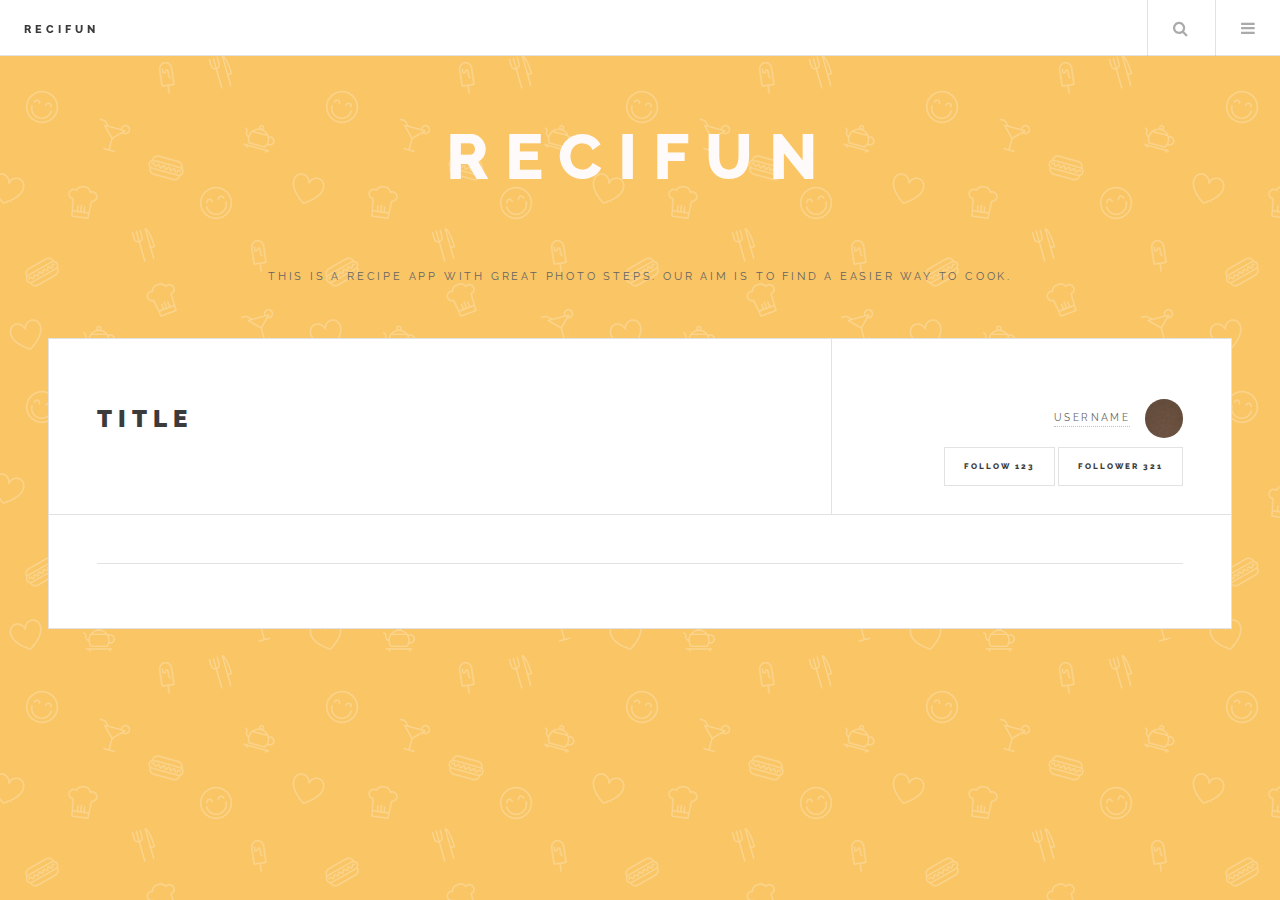
<file: RecipeUI/frame.html>
<!DOCTYPE HTML>

<html>
	<head>
		<title>ReciFun</title>
		<meta charset="utf-8" />
		<meta name="viewport" content="width=device-width, initial-scale=1" />
		<link rel="stylesheet" href="assets/css/main.css" />
		<style>
			body {
		    	background-image: url("images/img1.png");
			}
		</style>
	</head>
	<body>
		<!-- Wrapper -->
		<div id="wrapper">

		    <!-- Header -->
			<header id="header">
				<h1><a href="#">ReciFun</a></h1>
				<nav class="main">
					<ul>
						<li class="search">
							<a class="fa-search" href="#search">Search</a>
							<form id="search" method="get" action="#">
								<input type="text" name="query" placeholder="Search" />
							</form>
						</li>
						<li class="menu">
							<a class="fa-bars" href="#menu">Menu</a>
						</li>
					</ul>
				</nav>
			</header>

            <!-- Drop Down Menu -->
			<section id="menu">

                <!-- Links -->
				<div id="links">
					<section>
						<ul class="links">
							<li>
								<a href="#">
									<h3>Edit Profile</h3>
									<p>Personal information, edit allowed</p>
								</a>
							</li>
							<li>
								<a href="#">
									<h3>My recipes</h3>
									<p>The recipes uploaded by yourself</p>
								</a>
							</li>
							<li>
								<a href="#">
									<h3>Favorite</h3>
									<p>The recipes you saved</p>
								</a>
							</li>
							<li>
								<a href="#">
									<h3>Followed</h3>
									<p>The uploader you followed</p>
								</a>
							</li>
							<li>
								<a href="#">
									<h3>Message</h3>
									<p>Notification, comments, etc.</p>
								</a>
							</li>
						</ul>
					</section>
				</div>

			    <!-- Actions -->
				<section>
					<ul class="actions vertical">

					    <!-- Login -->
						<div id="login">
							<div id="loginTextField">
								<input type="text" name="demo-name" id="demo-name" value="" placeholder="Username" />
								</br>
								<input type="password" name="demo-password" id="demo-password" value="" placeholder="Password" />
							</div>
							<li><a href="#" class="button big fit">Log In</a></li>
						</div>

                        <!-- Register -->
						<div id="register">
							<div id="registerTextField">
								<input type="text" name="demo-name" id="demo-name" value="" placeholder="Username" />
								</br>
								<input type="email" name="demo-email" id="demo-email" value="" placeholder="Email" />
								</br>
								<input type="password" name="demo-password" id="demo-password" value="" placeholder="Password" />
								</br>
								<input type="password" name="demo-password" id="demo-password" value="" placeholder="Confirm Password" />
							</div>
							<li><a href="#" class="button big fit">Sign up</a></li>
						</div>
					</ul>
				</section>
            </section>

            <!-- Main -->
			<div id="main">

				<article class="post">
					<header>
						<div class="title">
							<h2><a href='#' >Title </a></h2>
						</div>

        				<!-- User Status -->
        				<div class="meta">
        					<a href="#" class="author"><span class="name">username</span><img src="images/avatar.jpg" alt="" /></a>
        					<List>
        						<a href="#" class="button small">Follow 123</a>
        						<a href="#" class="button small">Follower 321</a>
        					</List>
        				</div>
                    </header>

                    <!-- Enter Content Here -->


                    <!-- End Content Here -->

                    <!-- Recifun -->
        			<section id="sidebar">
        				<!-- Intro -->
        				<section id="intro">
        					<header>
        						<h4>ReciFun</h4>
        						<p color="#FFFAFA">
        						This is a recipe app with great photo steps. Our aim is to find a easier way to cook.</p>
        					</header>
        				</section>
        			</section>

                </article>
                <!-- End Line -->
			</div>
            <!-- End Main -->
        </div>
        <!-- End Wrapper -->

		<!-- Scripts -->
		<script src="assets/js/jquery.min.js"></script>
		<script src="assets/js/skel.min.js"></script>
		<script src="assets/js/util.js"></script>
		<script src="assets/js/main.js"></script>
		<link href="assets/css/font-awesome.min.css" rel="stylesheet" type="text/css">

        <!-- Add Extra Script Here -->

	</body>
</html>
</file>
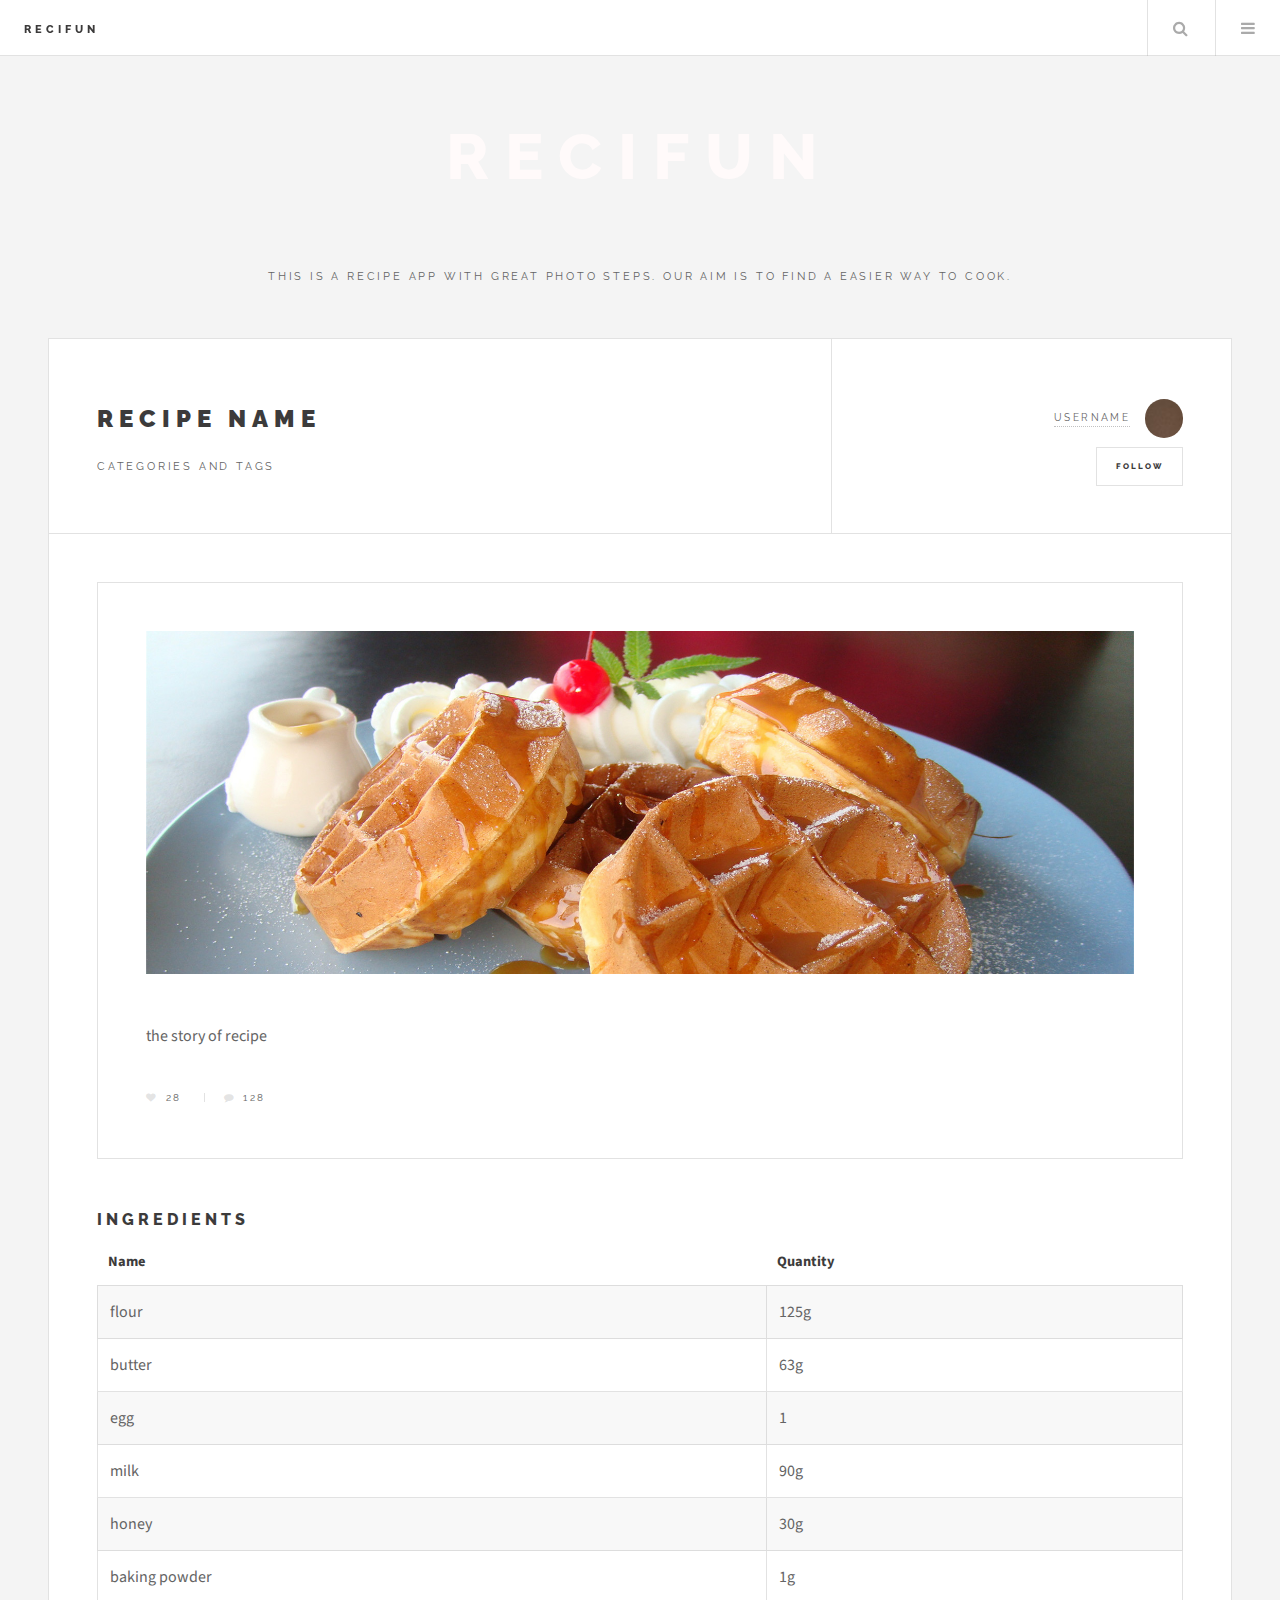
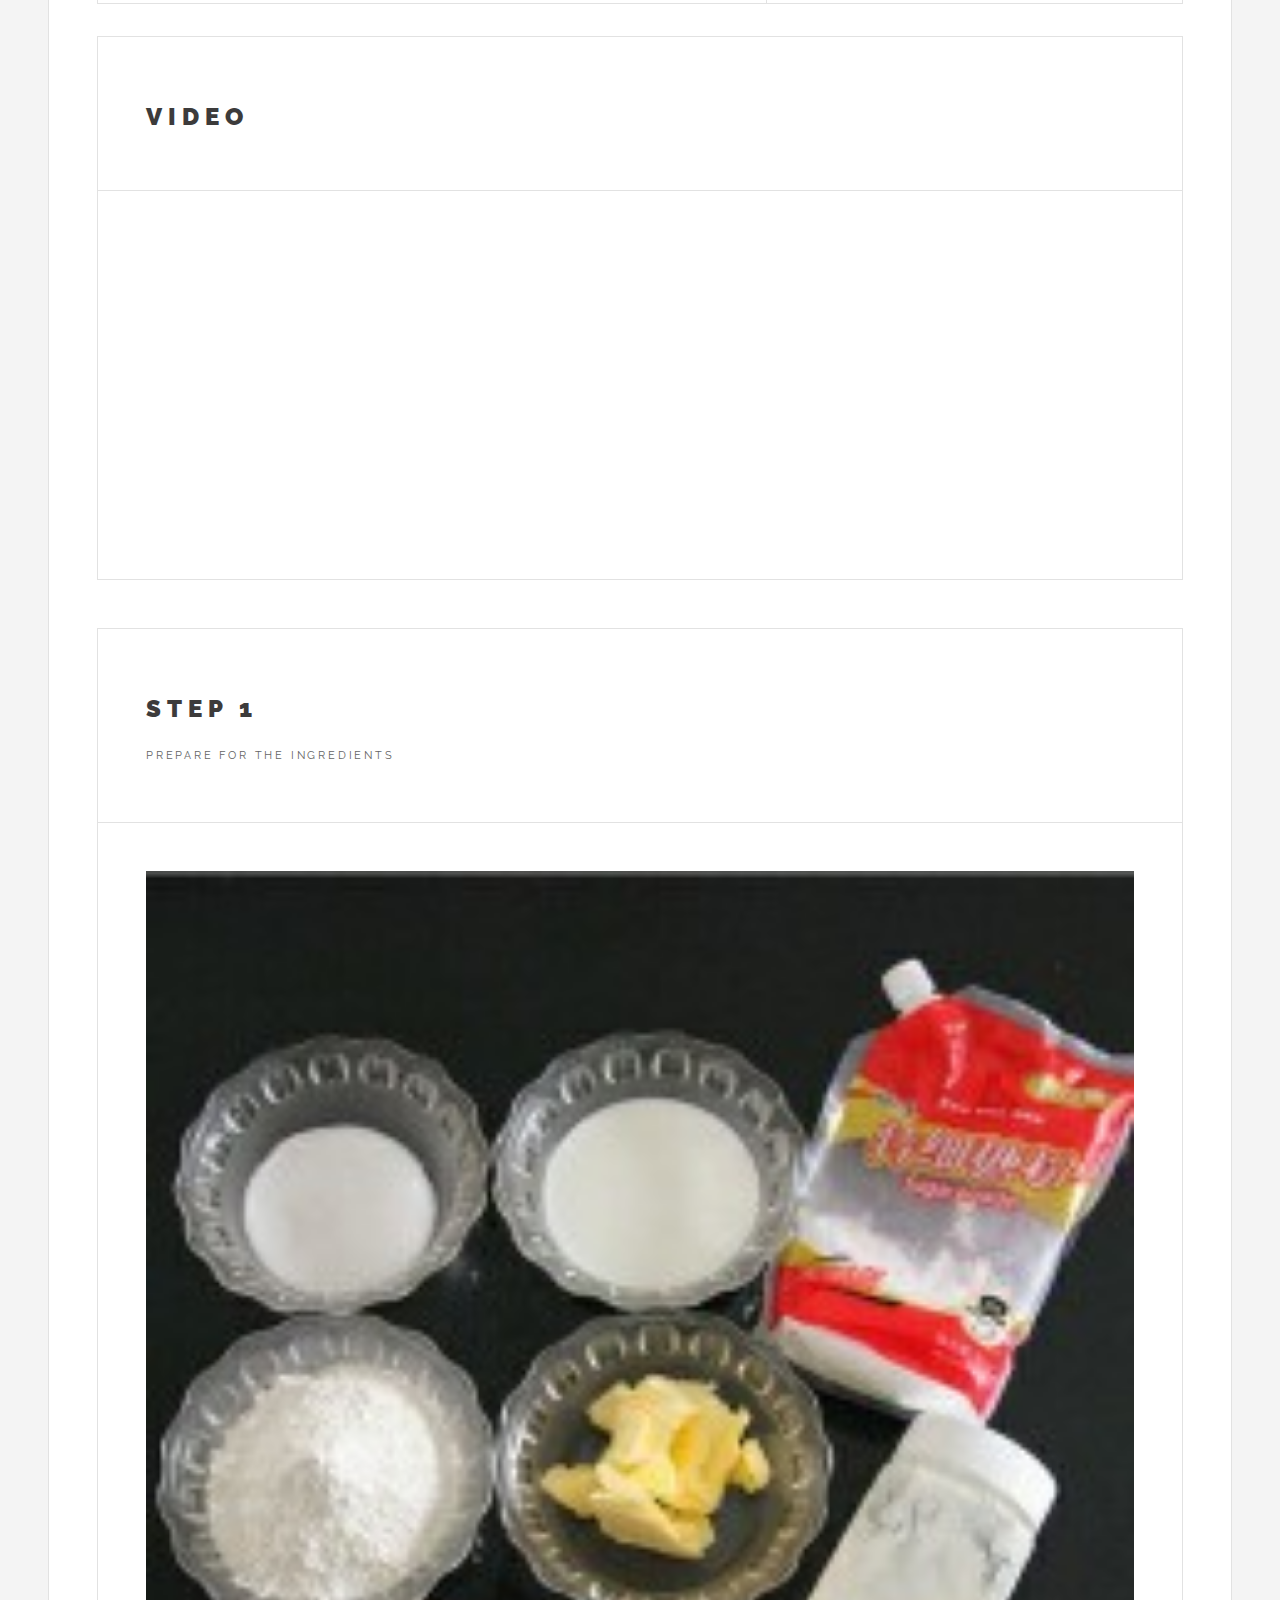
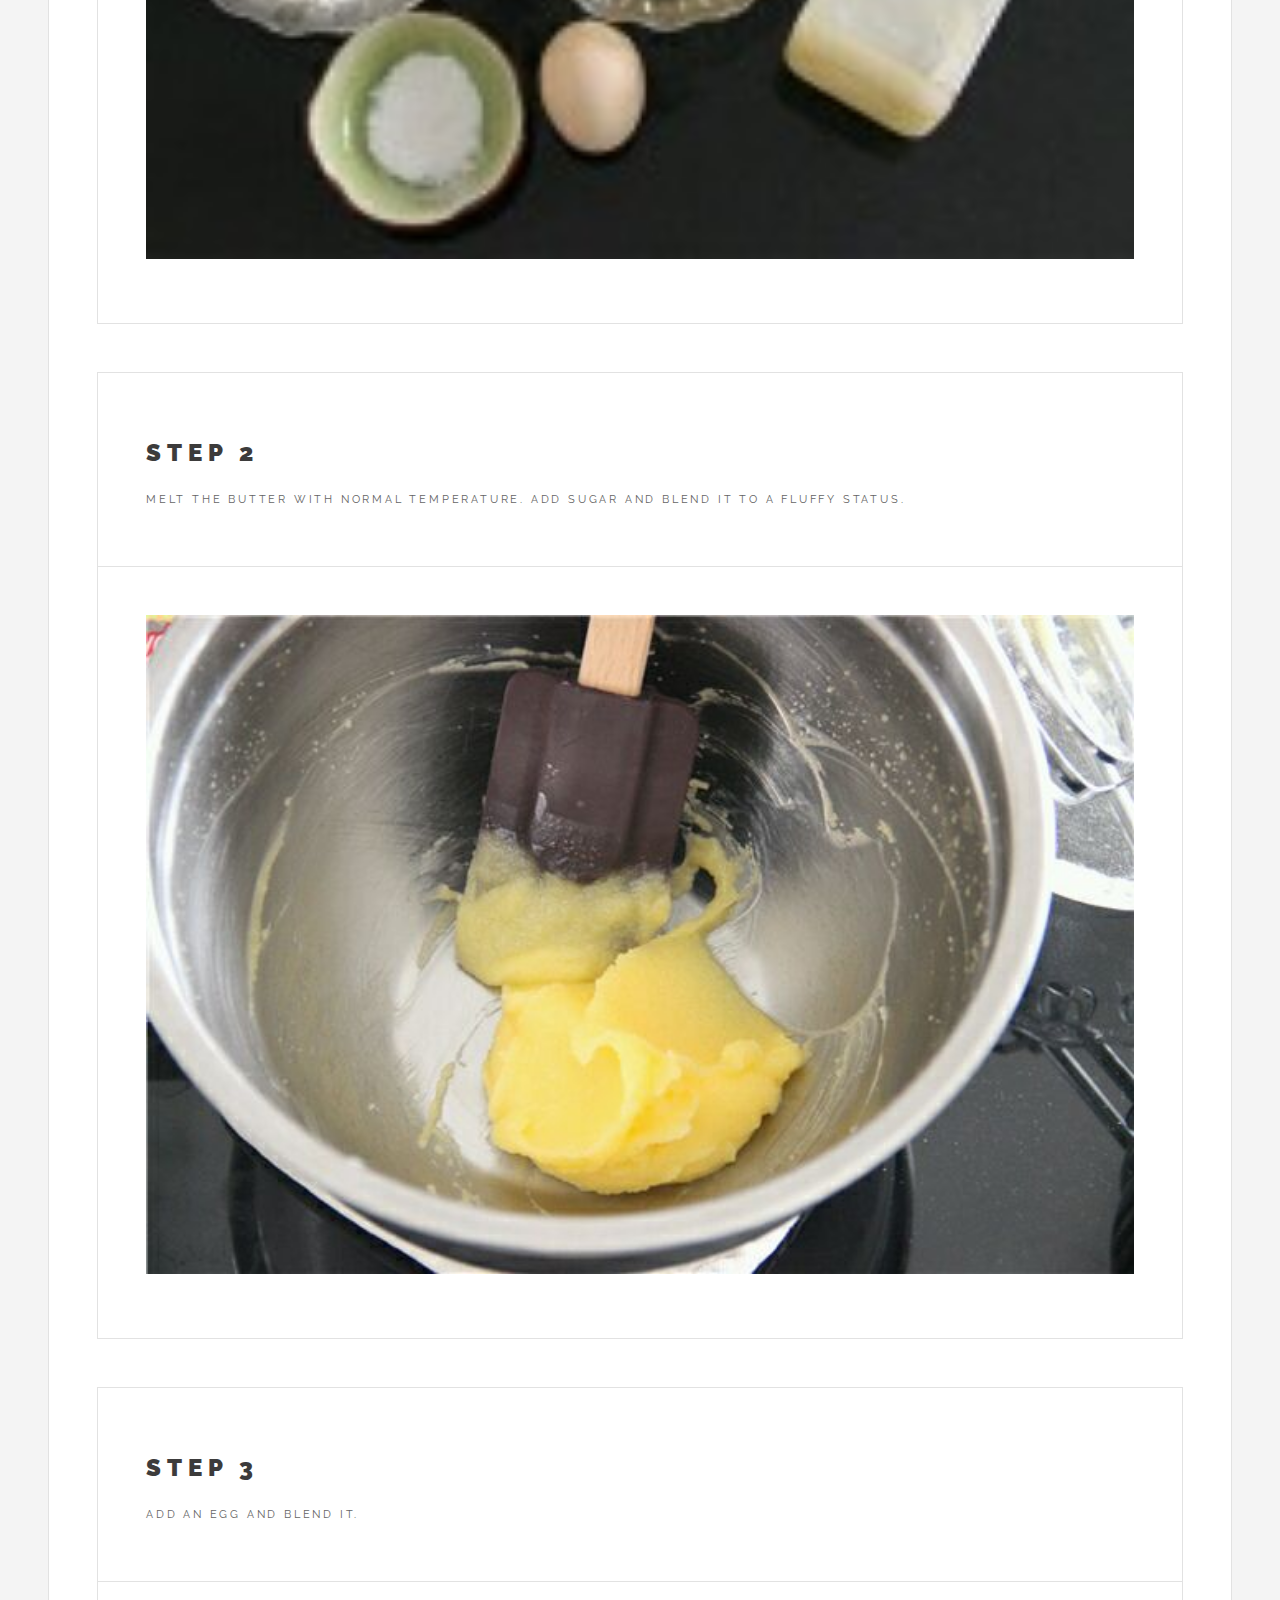
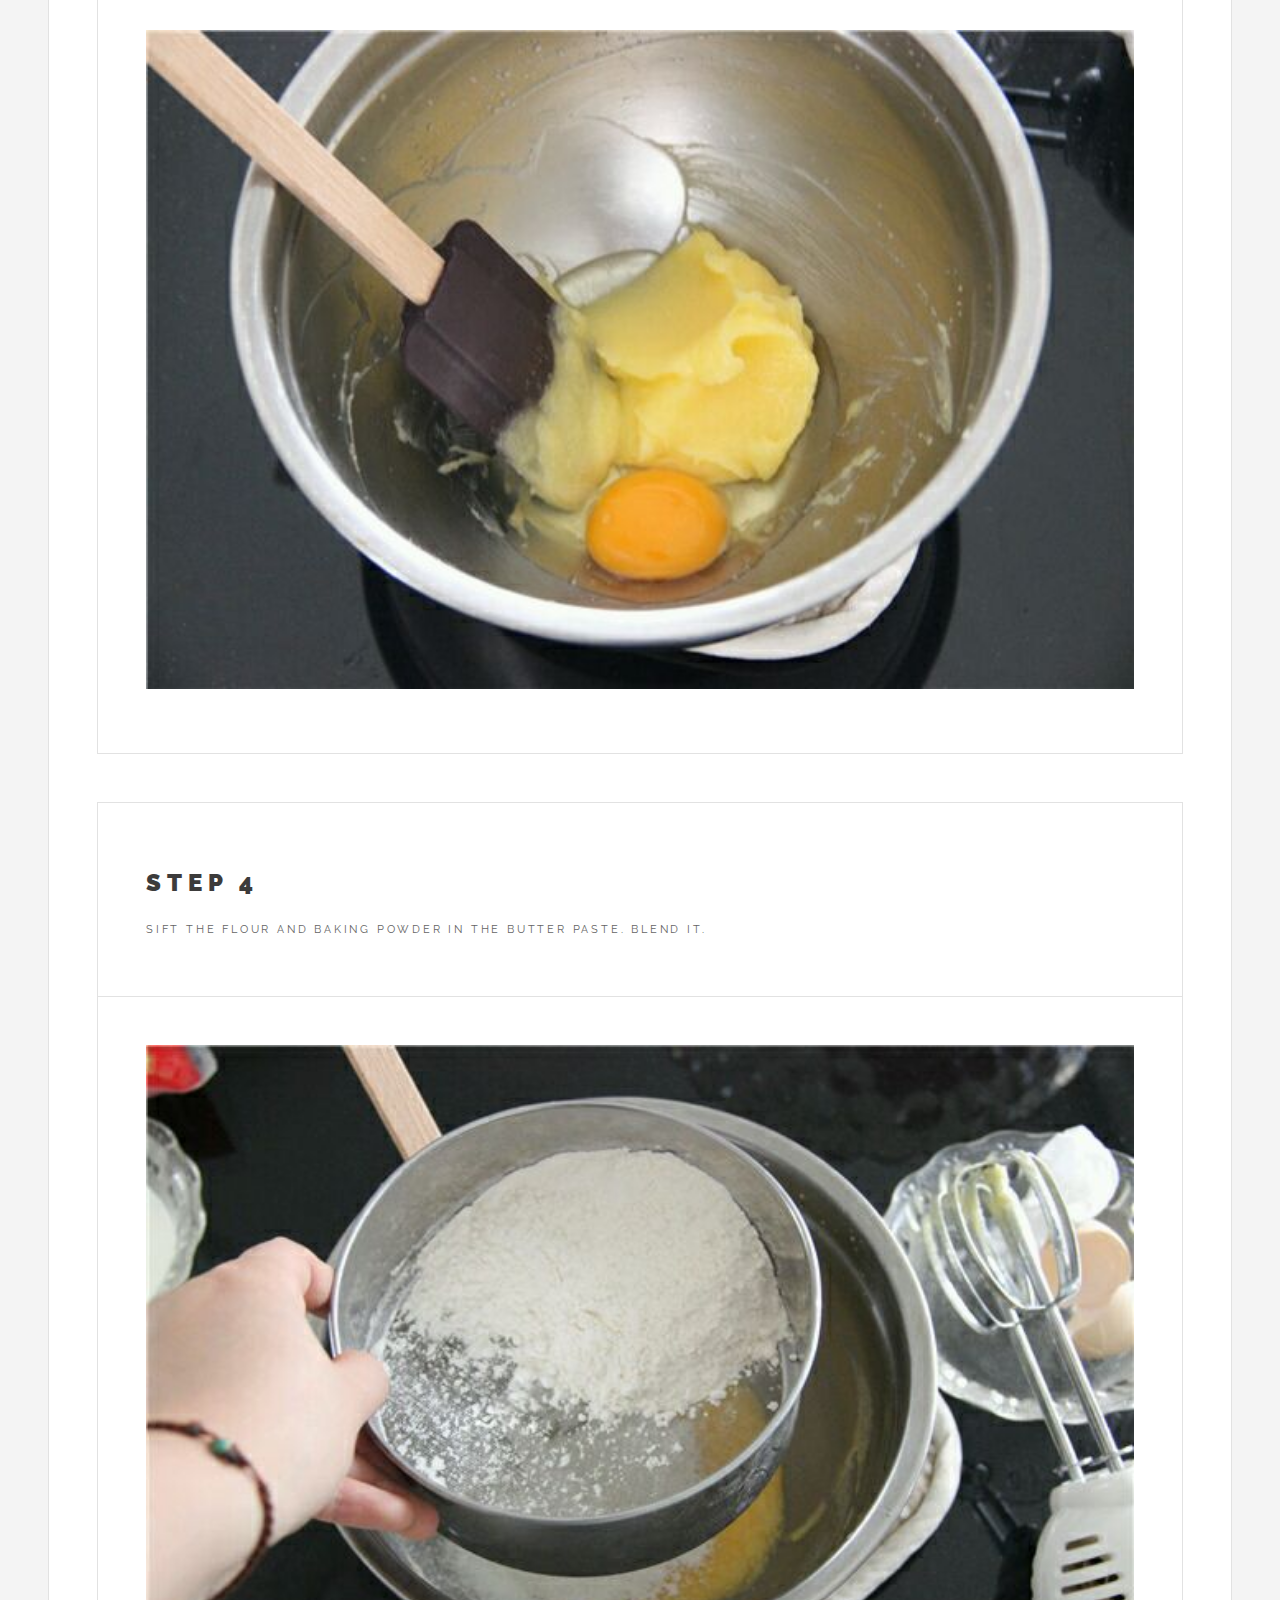
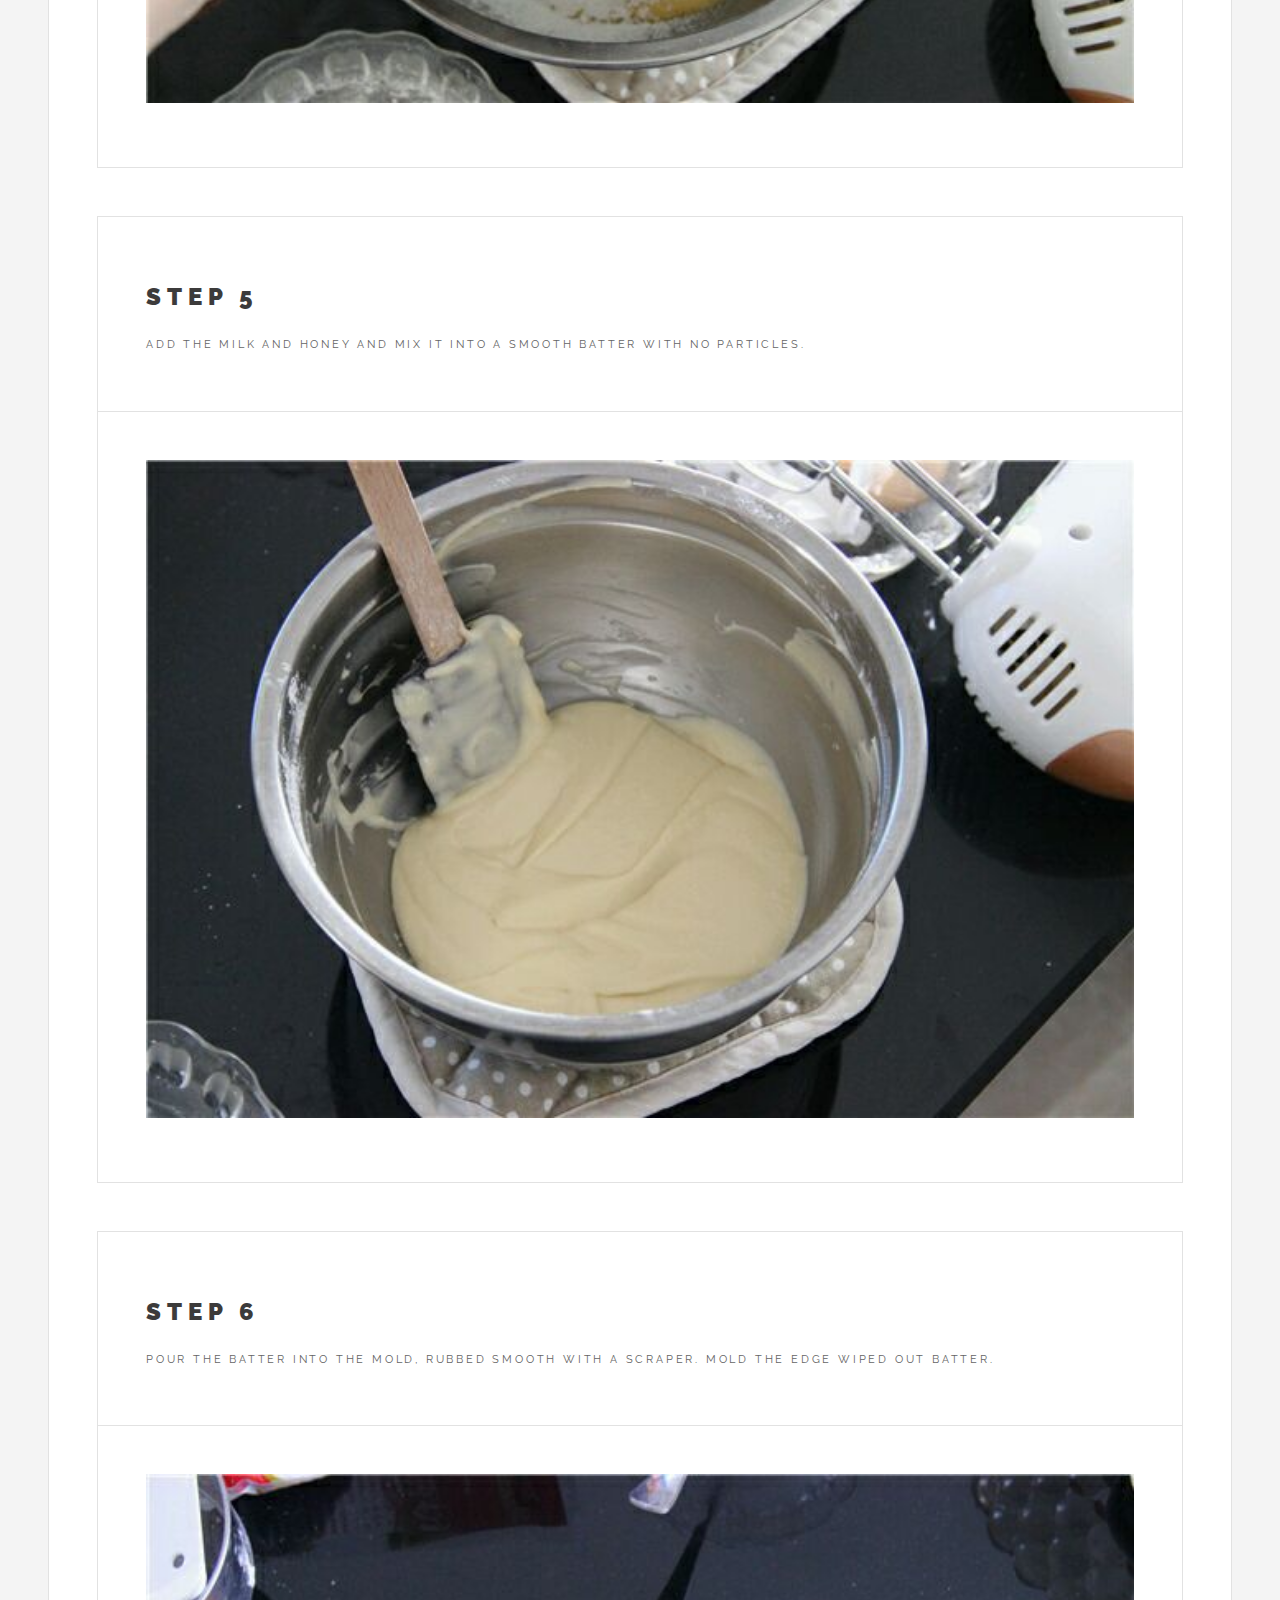
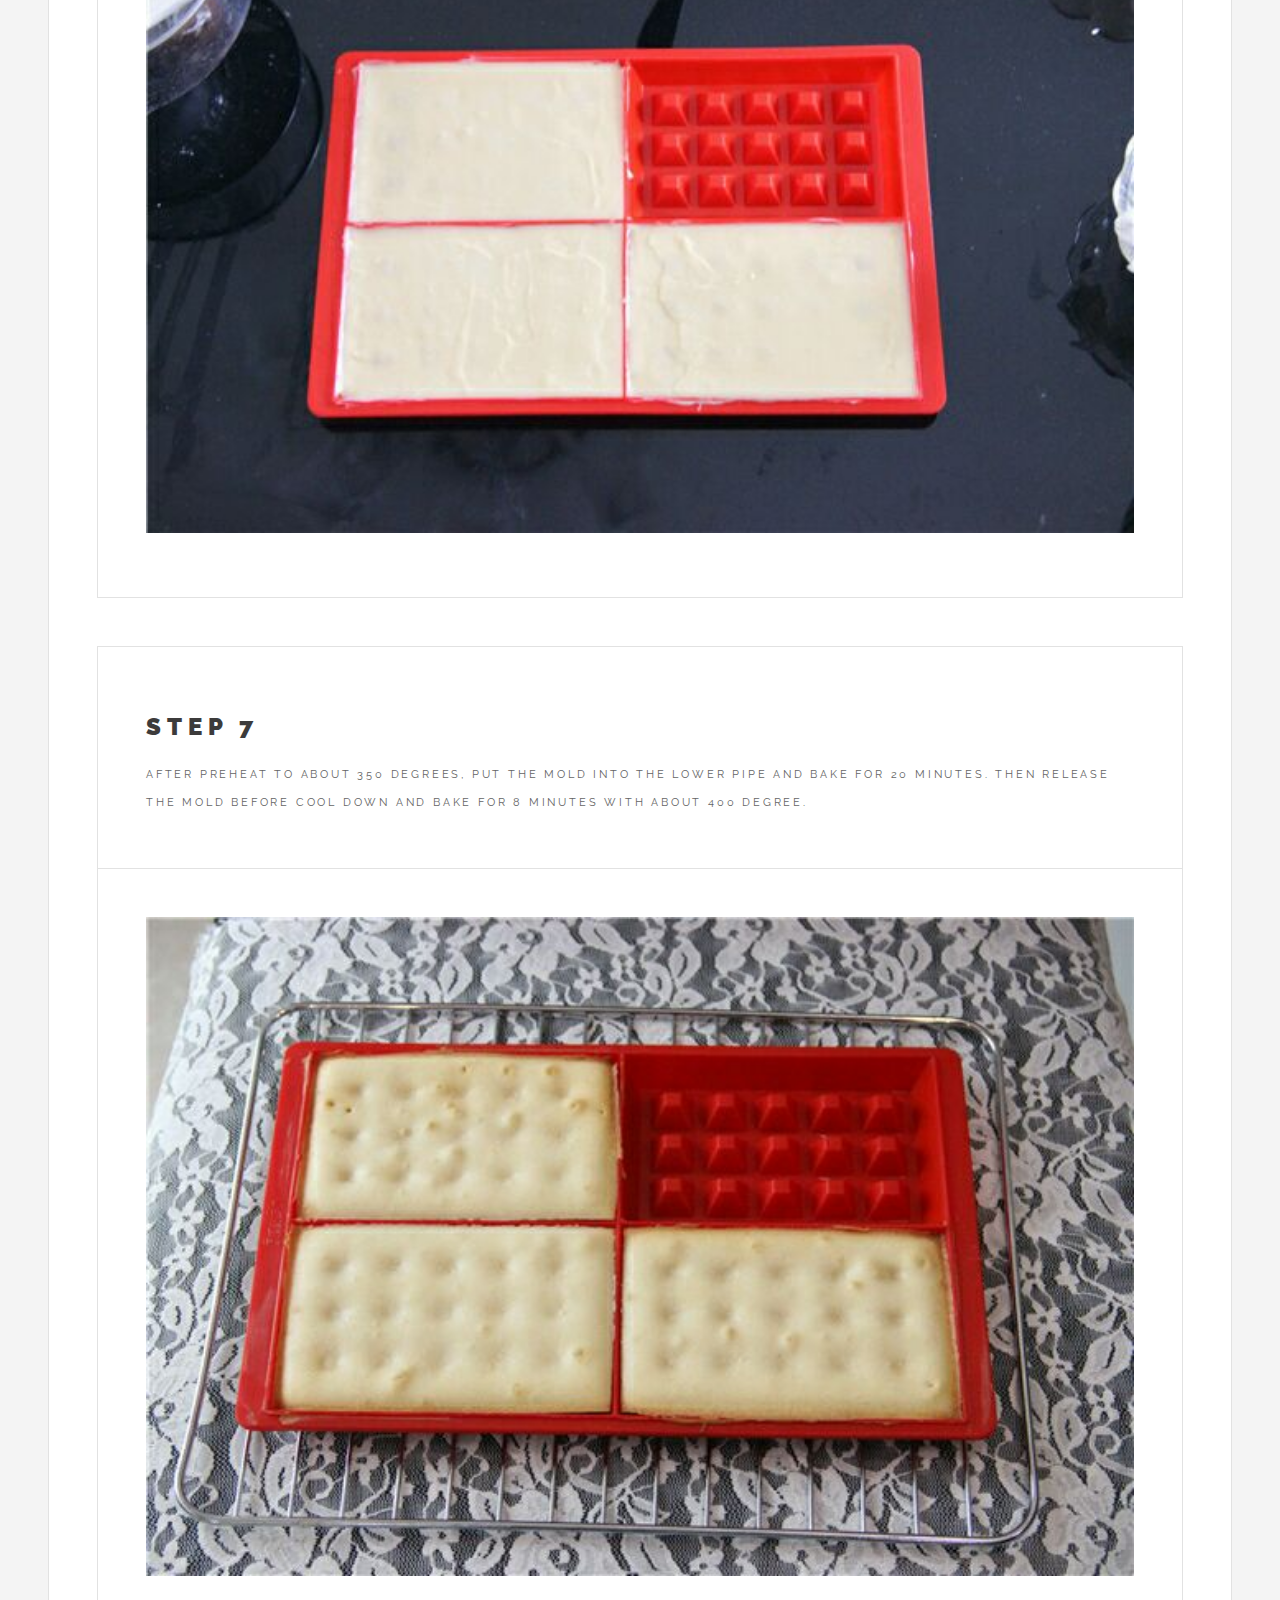
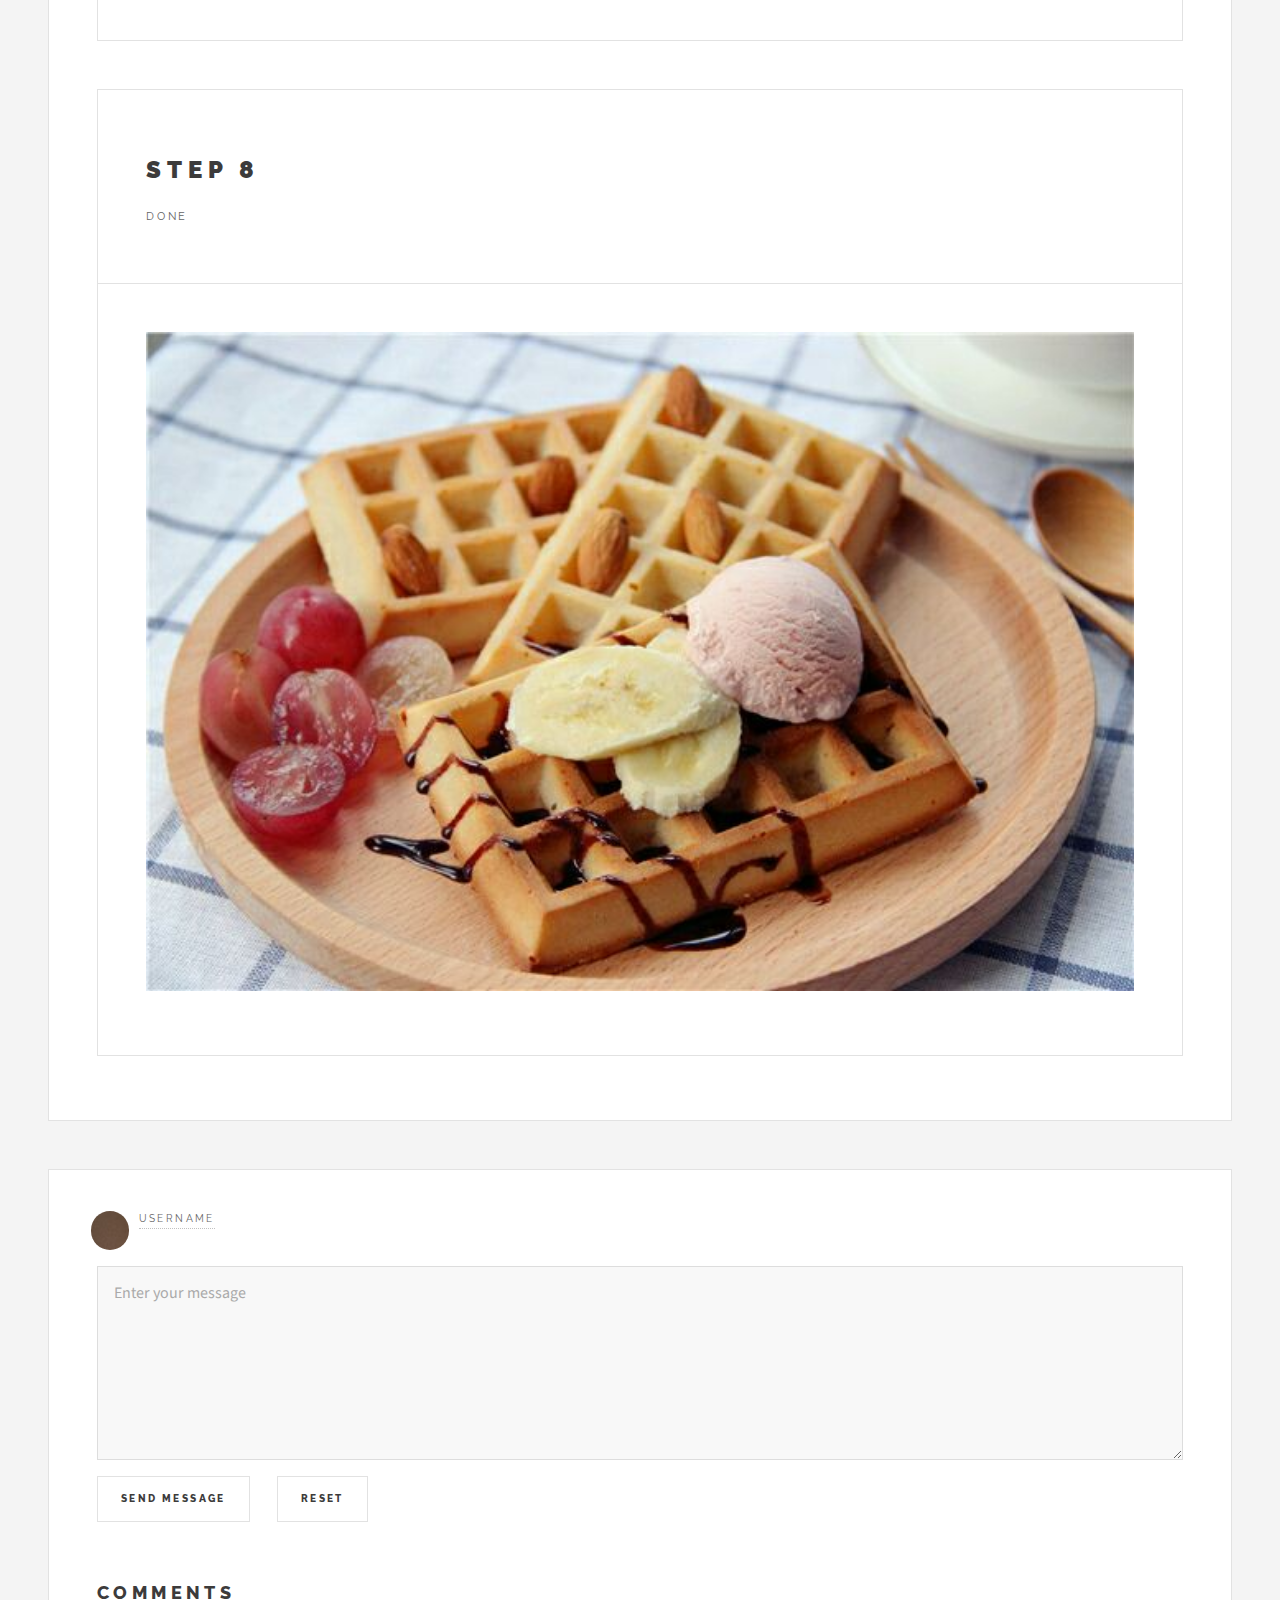
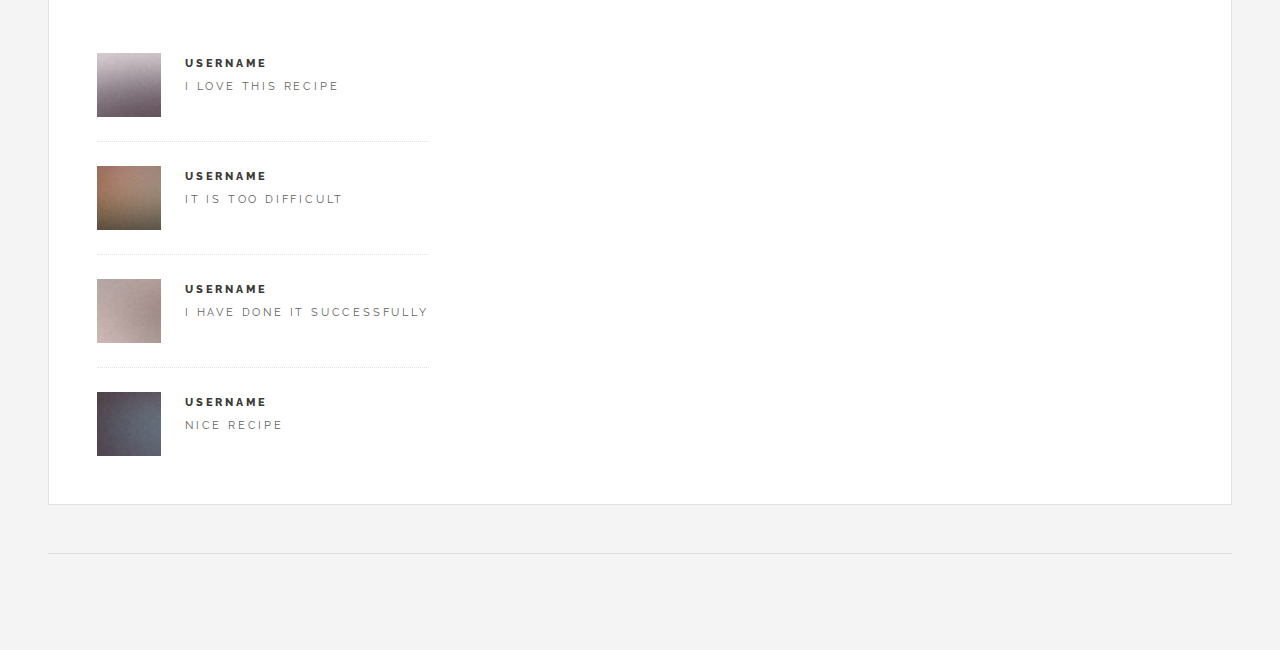
<file: RecipeUI/recipeView.html>
<!DOCTYPE HTML>

<html>
	<head>
		<title>ReciFun</title>
		<meta charset="utf-8" />
		<meta name="viewport" content="width=device-width, initial-scale=1" />
		<link rel="stylesheet" href="assets/css/main.css" />
		<style>
			
		</style>
	</head>
	<body>

		<!-- Wrapper -->
			<div id="wrapper">

				<!-- Header -->
					<header id="header">
						<h1><a href="#">ReciFun</a></h1>
						<nav class="main">
							<ul>
								<li class="search">
									<a class="fa-search" href="#search">Search</a>
									<form id="search" method="get" action="#">
										<input type="text" name="query" placeholder="Search" />
									</form>
								</li>
								<li class="menu">
									<a class="fa-bars" href="#menu">Menu</a>
								</li>
							</ul>
						</nav>
					</header>

				<!-- Menu -->
					<section id="menu">
						<!-- Links -->
							<section>
								<ul class="links">
									<li>
										<a href="#">
											<h3>Profile</h3>
											<p>Personal information, edit allowed</p>
										</a>
									</li>
									<li>
										<a href="#">
											<h3>My recipes</h3>
											<p>The recipes uploaded by yourself</p>
										</a>
									</li>
									<li>
										<a href="#">
											<h3>Favorite</h3>
											<p>The recipes you saved</p>
										</a>
									</li>
									<li>
										<a href="#">
											<h3>Message</h3>
											<p>Notification, comments, etc.</p>
										</a>
									</li>
								</ul>
							</section>

						<!-- Actions -->
							<section>
								<ul class="actions vertical">
									<li><a href="#" class="button big fit">Log In</a></li>
								</ul>
							</section>

					</section>

				<!-- Main -->
					<div id="main">
						<article class="post">
							<header>
								<div class="title">
									<h2><a href='#' >Recipe Name </a></h2>
									<p>categories and tags</p>
								</div>

							<!-- uploader -->
								<div class="meta">
									<a href="#" class="author"><span class="name">username</span><img src="images/avatar.jpg" alt="" /></a>
									<a href="#" class="button small">Follow</a>
								</div>
							</header>

						<!-- main photo -->
							<article class="post">
								<a href="#" class="image featured"><img src="images/pic01.jpg" alt="" /></a>
								<p>the story of recipe</p>
								<footer>
									<ul class="stats">
										<li><a href="#" class="icon fa-heart">28</a></li>
										<li><a href="#" class="icon fa-comment">128</a></li>
									</ul>
								</footer>
							</article>

						<!-- ingredients table -->
							<section>
								<h1>Ingredients</h1>
								<div class="table-wrapper">
									<table class="alt">
										<thead>
											<tr>
												<th>Name</th>
												<th>Quantity</th>
											</tr>
										</thead>
										<tbody>
											<tr>
												<td>flour</td>
												<td>125g</td>
											</tr>
											<tr>
												<td>butter</td>
												<td>63g</td>
											</tr>
											<tr>
												<td>egg</td>
												<td>1</td>
											</tr>
											<tr>
												<td>milk</td>
												<td>90g</td>
											</tr>
											<tr>
												<td>honey</td>
												<td>30g</td>
											</tr>
											<tr>
												<td>baking powder</td>
												<td>1g</td>
											</tr>
										</tbody>
									</table>
								</div>
							</section>

						<!-- Video -->
							<article class="post">
								<header>
									<div class="title">
										<h2>Video</h2>
									</div>
								</header>
								<div style="text-align: center;">
									<iframe width="560" height="315" align="center" src="https://www.youtube.com/embed/ul96GW3a2kM" frameborder="0" allowfullscreen></iframe>
								</div>
							</article>

						<!-- Post steps -->
							<article class="post">
								<header>
									<div class="title">
										<h2><a href='#' >Step 1 </a></h2>
										<p>prepare for the ingredients</p>
									</div>
								</header>
								<div>
									<a href="#" class="image featured"><img src="images/step1.jpg" alt="" /></a>
								</div>
							</article>

						<!-- Post steps -->
							<article class="post">
								<header>
									<div class="title">
										<h2><a href='#' >Step 2 </a></h2>
										<p>Melt the butter with normal temperature. Add sugar and blend it to a fluffy Status.</p>
									</div>
								</header>
								<div>
									<a href="#" class="image featured"><img src="images/step2.jpg" alt="" /></a>
								</div>
							</article>

						<!-- Post steps -->
							<article class="post">
								<header>
									<div class="title">
										<h2><a href='#' >Step 3 </a></h2>
										<p>Add an egg and blend it.</p>
									</div>
								</header>
								<div>
									<a href="#" class="image featured"><img src="images/step3.jpg" alt="" /></a>
								</div>
							</article>

						<!-- Post steps -->
							<article class="post">
								<header>
									<div class="title">
										<h2><a href='#' >Step 4 </a></h2>
										<p>Sift the flour and baking powder in the butter paste. Blend it.</p>
									</div>
								</header>
								<div>
									<a href="#" class="image featured"><img src="images/step4.jpg" alt="" /></a>
								</div>
							</article>

						<!-- Post steps -->
							<article class="post">
								<header>
									<div class="title">
										<h2><a href='#' >Step 5 </a></h2>
										<p>Add the milk and honey and mix it into a smooth batter with no particles.</p>
									</div>
								</header>
								<div>
									<a href="#" class="image featured"><img src="images/step5.jpg" alt="" /></a>
								</div>
							</article>

						<!-- Post steps -->
							<article class="post">
								<header>
									<div class="title">
										<h2><a href='#' >Step 6 </a></h2>
										<p>Pour the batter into the mold, rubbed smooth with a scraper. Mold the edge wiped out batter.</p>
									</div>
								</header>
								<div>
									<a href="#" class="image featured"><img src="images/step6.jpg" alt="" /></a>
								</div>
							</article>

						<!-- Post steps -->
							<article class="post">
								<header>
									<div class="title">
										<h2><a href='#' >Step 7 </a></h2>
										<p>After Preheat to about 350 degrees, put the mold into the lower pipe and bake for 20 minutes. Then release the mold before cool down and bake for 8 minutes with about 400 degree.</p>
									</div>
								</header>
								<div>
									<a href="#" class="image featured"><img src="images/step7.jpg" alt="" /></a>
								</div>
							</article>

						<!-- Post steps -->
							<article class="post">
								<header>
									<div class="title">
										<h2><a href='#' >Step 8 </a></h2>
										<p>Done</p>
									</div>
								</header>
								<div>
									<a href="#" class="image featured"><img src="images/step8.jpg" alt="" /></a>
								</div>
							</article>

						</article>

					<!-- Comment send-->
						<article class = "post">
							<section>
								<div class="row uniform">
									<a href="#" class="author"><img src="images/avatar.jpg" alt="" /></a>
									<a href="#" class="author"><span class="name">username</span></a>
									<div class="12u$">
										<textarea name="demo-message" id="demo-message" placeholder="Enter your message" rows="6"></textarea>
									</div>
									<div class="12u$">
										<ul class="actions">
											<li><input type="submit" value="Send Message" /></li>
											<li><input type="reset" value="Reset" /></li>
										</ul>
									</div>
								</div>
								</br></br>
							<!-- comments -->
								<h2>Comments</h2>
								</br>
								<div class="row uniform">
									<ul class="posts">
										<li>
											<article>
												<header>
													<h3><a href="#">username</a></h3>
													<p>I love this recipe</p>
												</header>
												<a href="#" class="image"><img src="images/pic08.jpg" alt="" /></a>
											</article>
										</li>
										<li>
											<article>
												<header>
													<h3><a href="#">username</a></h3>
													<p>It is too difficult</p>
												</header>
												<a href="#" class="image"><img src="images/pic09.jpg" alt="" /></a>
											</article>
										</li>
										<li>
											<article>
												<header>
													<h3><a href="#">username</a></h3>
													<p>I have done it successfully</p>
												</header>
												<a href="#" class="image"><img src="images/pic10.jpg" alt="" /></a>
											</article>
										</li>
										<li>
											<article>
												<header>
													<h3><a href="#">username</a></h3>
													<p>nice recipe</p>
												</header>
												<a href="#" class="image"><img src="images/pic11.jpg" alt="" /></a>
											</article>
										</li>
									</ul>
								</div>
							</section>
						</article>

					</div>

				<!-- Sidebar -->
					<section id="sidebar">

						<!-- Intro -->
							<section id="intro">
								<header>
									<h4>ReciFun</h4>
									<p color="#FFFAFA">
									This is a recipe app with great photo steps. Our aim is to find a easier way to cook.</p>
								</header>
							</section>

					</section>

			</div>

		<!-- Scripts -->
			<script src="assets/js/jquery.min.js"></script>
			<script src="assets/js/skel.min.js"></script>
			<script src="assets/js/util.js"></script>
			<!--[if lte IE 8]><script src="assets/js/ie/respond.min.js"></script><![endif]-->
			<script src="assets/js/main.js"></script>
			<link href="assets/css/font-awesome.min.css" rel="stylesheet" type="text/css">

	</body>
</html>
</file>
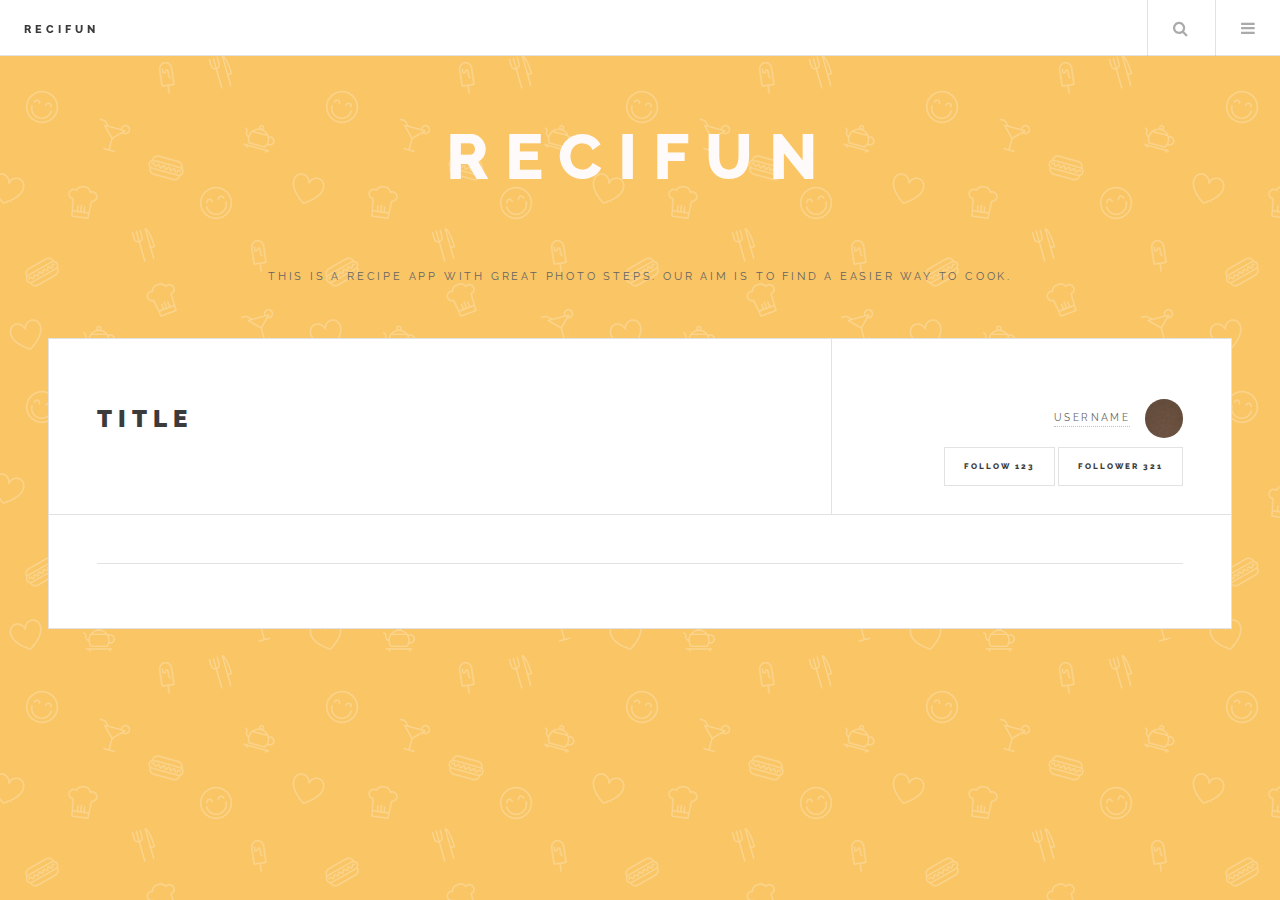
<file: app/www/RecipeUI/frame.html>
<!DOCTYPE HTML>

<html>
	<head>
		<title>ReciFun</title>
		<meta charset="utf-8" />
		<meta name="viewport" content="width=device-width, initial-scale=1" />
		<link rel="stylesheet" href="assets/css/main.css" />
		<style>
			body {
		    	background-image: url("images/img1.png");
			}
		</style>
	</head>
	<body>
		<!-- Wrapper -->
		<div id="wrapper">

		    <!-- Header -->
			<header id="header">
				<h1><a href="#">ReciFun</a></h1>
				<nav class="main">
					<ul>
						<li class="search">
							<a class="fa-search" href="#search">Search</a>
							<form id="search" method="get" action="#">
								<input type="text" name="query" placeholder="Search" />
							</form>
						</li>
						<li class="menu">
							<a class="fa-bars" href="#menu">Menu</a>
						</li>
					</ul>
				</nav>
			</header>

            <!-- Drop Down Menu -->
			<section id="menu">

                <!-- Links -->
				<section id="links">
					<ul class="links">
						<li>
							<a href="#">
								<h3>Edit Profile</h3>
								<p>Personal information, edit allowed</p>
							</a>
						</li>
						<li>
							<a href="#">
								<h3>My recipes</h3>
								<p>The recipes uploaded by yourself</p>
							</a>
						</li>
						<li>
							<a href="#">
								<h3>Favorite</h3>
								<p>The recipes you saved</p>
							</a>
						</li>
						<li>
							<a href="#">
								<h3>Followed</h3>
								<p>The uploader you followed</p>
							</a>
						</li>
						<li>
							<a href="#">
								<h3>Message</h3>
								<p>Notification, comments, etc.</p>
							</a>
						</li>
					</ul>
				</section>

			    <!-- Actions -->
				<section>
					<ul class="actions vertical">

					    <!-- Login -->
						<section id="login">
							<section id="loginTextField">
								<input type="text" name="demo-name" id="demo-name" value="" placeholder="Username" />
								</br>
								<input type="password" name="demo-password" id="demo-password" value="" placeholder="Password" />
							</section>
							<li><a href="#" class="button big fit">Log In</a></li>
						</section>

                        <!-- Register -->
						<section id="register">
							<section id="registerTextField">
								<input type="text" name="demo-name" id="demo-name" value="" placeholder="Username" />
								</br>
								<input type="email" name="demo-email" id="demo-email" value="" placeholder="Email" />
								</br>
								<input type="password" name="demo-password" id="demo-password" value="" placeholder="Password" />
								</br>
								<input type="password" name="demo-password" id="demo-password" value="" placeholder="Confirm Password" />
							</section>
							<li><a href="#" class="button big fit">Sign up</a></li>
						</section>
					</ul>
				</section>
            </section>

            <!-- Main -->
			<section id="main">

				<article class="post">
					<header>
						<section class="title">
							<h2><a href='#' >Title </a></h2>
						</section>

        				<!-- User Status -->
        				<section class="meta">
        					<a href="#" class="author"><span class="name">username</span><img src="images/avatar.jpg" alt="" /></a>
        					<List>
        						<a href="#" class="button small">Follow 123</a>
        						<a href="#" class="button small">Follower 321</a>
        					</List>
        				</section>
                    </header>

                    <!-- Enter Content Here -->


                    <!-- End Content Here -->

                    <!-- Recifun -->
        			<section id="sidebar">
        				<!-- Intro -->
        				<section id="intro">
        					<header>
        						<h4>ReciFun</h4>
        						<p color="#FFFAFA">
        						This is a recipe app with great photo steps. Our aim is to find a easier way to cook.</p>
        					</header>
        				</section>
        			</section>

                </article>
                <!-- End Line -->
			</section>
            <!-- End Main -->
        </section>
        <!-- End Wrapper -->

		<!-- Scripts -->
		<script src="assets/js/jquery.min.js"></script>
		<script src="assets/js/skel.min.js"></script>
		<script src="assets/js/util.js"></script>
		<script src="assets/js/main.js"></script>
		<link href="assets/css/font-awesome.min.css" rel="stylesheet" type="text/css">

        <!-- Add Extra Script Here -->

	</div>
</html>
</file>
<file: RecipeUI/assets/css/extra.css>
div.block {
        background-color:white;
        color:black;
        margin:10px;
        padding:10px;
    }

    div.innerblock {
        background-color:#d3d3d3;
        color:black;
        margin:10px;
        padding:10px;
    }

    #image-preview {
		width: 400px;
		min-height: 200px;
		height: auto;
		position: center;
		border-width: 5px;
		border-color: #f0f0f0;
		border-style: solid;
		vertical-align: center;
		line-height: 0;

		background-color: #e0e0e0;
		color: #ecf0f1;
		input {
			line-height: 200px;
			font-size: 200px;
			position: center;
			opacity: 0;
			z-index: 10;
		}
		label {
			position: center;
			z-index: 5;
			opacity: 0.8;
			cursor: pointer;
			background-color: #bdc3c7;
			width: 200px;
			height: 50px;
			font-size: 20px;
			line-height: 50px;
			text-transform: uppercase;
			top: 0;
			left: 0;
			right: 0;
			bottom: 0;
			margin: auto;
			text-align: center;
		}
	}
</file>
<file: RecipeUI/assets/css/main.css>
@import url(font-awesome.min.css);
@import url("http://fonts.googleapis.com/css?family=Source+Sans+Pro:400,700|Raleway:400,800,900");

/*
	Future Imperfect by HTML5 UP
	html5up.net | @n33co
	Free for personal and commercial use under the CCA 3.0 license (html5up.net/license)
*/

/* Reset */

	html, body, div, span, applet, object, iframe, h1, h2, h3, h4, h5, h6, p, blockquote, pre, a, abbr, acronym, address, big, cite, code, del, dfn, em, img, ins, kbd, q, s, samp, small, strike, strong, sub, sup, tt, var, b, u, i, center, dl, dt, dd, ol, ul, li, fieldset, form, label, legend, table, caption, tbody, tfoot, thead, tr, th, td, article, aside, canvas, details, embed, figure, figcaption, footer, header, hgroup, menu, nav, output, ruby, section, summary, time, mark, audio, video {
		margin: 0;
		padding: 0;
		border: 0;
		font-size: 100%;
		font: inherit;
		vertical-align: baseline;
	}

	article, aside, details, figcaption, figure, footer, header, hgroup, menu, nav, section {
		display: block;
	}

	body {
		line-height: 1;
	}

	ol, ul {
		list-style: none;
	}

	blockquote, q {
		quotes: none;
	}

	blockquote:before, blockquote:after, q:before, q:after {
		content: '';
		content: none;
	}

	table {
		border-collapse: collapse;
		border-spacing: 0;
	}

	body {
		-webkit-text-size-adjust: none;
	}

/* Box Model */

	*, *:before, *:after {
		-moz-box-sizing: border-box;
		-webkit-box-sizing: border-box;
		box-sizing: border-box;
	}

/* Grid */

	.row {
		border-bottom: solid 1px transparent;
		-moz-box-sizing: border-box;
		-webkit-box-sizing: border-box;
		box-sizing: border-box;
	}

	.row > * {
		float: left;
		-moz-box-sizing: border-box;
		-webkit-box-sizing: border-box;
		box-sizing: border-box;
	}

	.row:after, .row:before {
		content: '';
		display: block;
		clear: both;
		height: 0;
	}

	.row.uniform > * > :first-child {
		margin-top: 0;
	}

	.row.uniform > * > :last-child {
		margin-bottom: 0;
	}

	.row.\30 \25 > * {
		padding: 0 0 0 0em;
	}

	.row.\30 \25 {
		margin: 0 0 -1px 0em;
	}

	.row.uniform.\30 \25 > * {
		padding: 0em 0 0 0em;
	}

	.row.uniform.\30 \25 {
		margin: 0em 0 -1px 0em;
	}

	.row > * {
		padding: 0 0 0 1em;
	}

	.row {
		margin: 0 0 -1px -1em;
	}

	.row.uniform > * {
		padding: 1em 0 0 1em;
	}

	.row.uniform {
		margin: -1em 0 -1px -1em;
	}

	.row.\32 00\25 > * {
		padding: 0 0 0 2em;
	}

	.row.\32 00\25 {
		margin: 0 0 -1px -2em;
	}

	.row.uniform.\32 00\25 > * {
		padding: 2em 0 0 2em;
	}

	.row.uniform.\32 00\25 {
		margin: -2em 0 -1px -2em;
	}

	.row.\31 50\25 > * {
		padding: 0 0 0 1.5em;
	}

	.row.\31 50\25 {
		margin: 0 0 -1px -1.5em;
	}

	.row.uniform.\31 50\25 > * {
		padding: 1.5em 0 0 1.5em;
	}

	.row.uniform.\31 50\25 {
		margin: -1.5em 0 -1px -1.5em;
	}

	.row.\35 0\25 > * {
		padding: 0 0 0 0.5em;
	}

	.row.\35 0\25 {
		margin: 0 0 -1px -0.5em;
	}

	.row.uniform.\35 0\25 > * {
		padding: 0.5em 0 0 0.5em;
	}

	.row.uniform.\35 0\25 {
		margin: -0.5em 0 -1px -0.5em;
	}

	.row.\32 5\25 > * {
		padding: 0 0 0 0.25em;
	}

	.row.\32 5\25 {
		margin: 0 0 -1px -0.25em;
	}

	.row.uniform.\32 5\25 > * {
		padding: 0.25em 0 0 0.25em;
	}

	.row.uniform.\32 5\25 {
		margin: -0.25em 0 -1px -0.25em;
	}

	.\31 2u, .\31 2u\24 {
		width: 100%;
		clear: none;
		margin-left: 0;
	}

	.\31 1u, .\31 1u\24 {
		width: 91.6666666667%;
		clear: none;
		margin-left: 0;
	}

	.\31 0u, .\31 0u\24 {
		width: 83.3333333333%;
		clear: none;
		margin-left: 0;
	}

	.\39 u, .\39 u\24 {
		width: 75%;
		clear: none;
		margin-left: 0;
	}

	.\38 u, .\38 u\24 {
		width: 66.6666666667%;
		clear: none;
		margin-left: 0;
	}

	.\37 u, .\37 u\24 {
		width: 58.3333333333%;
		clear: none;
		margin-left: 0;
	}

	.\36 u, .\36 u\24 {
		width: 50%;
		clear: none;
		margin-left: 0;
	}

	.\35 u, .\35 u\24 {
		width: 41.6666666667%;
		clear: none;
		margin-left: 0;
	}

	.\34 u, .\34 u\24 {
		width: 33.3333333333%;
		clear: none;
		margin-left: 0;
	}

	.\33 u, .\33 u\24 {
		width: 25%;
		clear: none;
		margin-left: 0;
	}

	.\32 u, .\32 u\24 {
		width: 16.6666666667%;
		clear: none;
		margin-left: 0;
	}

	.\31 u, .\31 u\24 {
		width: 8.3333333333%;
		clear: none;
		margin-left: 0;
	}

	.\31 2u\24 + *,
	.\31 1u\24 + *,
	.\31 0u\24 + *,
	.\39 u\24 + *,
	.\38 u\24 + *,
	.\37 u\24 + *,
	.\36 u\24 + *,
	.\35 u\24 + *,
	.\34 u\24 + *,
	.\33 u\24 + *,
	.\32 u\24 + *,
	.\31 u\24 + * {
		clear: left;
	}

	.\-11u {
		margin-left: 91.66667%;
	}

	.\-10u {
		margin-left: 83.33333%;
	}

	.\-9u {
		margin-left: 75%;
	}

	.\-8u {
		margin-left: 66.66667%;
	}

	.\-7u {
		margin-left: 58.33333%;
	}

	.\-6u {
		margin-left: 50%;
	}

	.\-5u {
		margin-left: 41.66667%;
	}

	.\-4u {
		margin-left: 33.33333%;
	}

	.\-3u {
		margin-left: 25%;
	}

	.\-2u {
		margin-left: 16.66667%;
	}

	.\-1u {
		margin-left: 8.33333%;
	}

	@media screen and (max-width: 1680px) {

		.row > * {
			padding: 0 0 0 1em;
		}

		.row {
			margin: 0 0 -1px -1em;
		}

		.row.uniform > * {
			padding: 1em 0 0 1em;
		}

		.row.uniform {
			margin: -1em 0 -1px -1em;
		}

		.row.\32 00\25 > * {
			padding: 0 0 0 2em;
		}

		.row.\32 00\25 {
			margin: 0 0 -1px -2em;
		}

		.row.uniform.\32 00\25 > * {
			padding: 2em 0 0 2em;
		}

		.row.uniform.\32 00\25 {
			margin: -2em 0 -1px -2em;
		}

		.row.\31 50\25 > * {
			padding: 0 0 0 1.5em;
		}

		.row.\31 50\25 {
			margin: 0 0 -1px -1.5em;
		}

		.row.uniform.\31 50\25 > * {
			padding: 1.5em 0 0 1.5em;
		}

		.row.uniform.\31 50\25 {
			margin: -1.5em 0 -1px -1.5em;
		}

		.row.\35 0\25 > * {
			padding: 0 0 0 0.5em;
		}

		.row.\35 0\25 {
			margin: 0 0 -1px -0.5em;
		}

		.row.uniform.\35 0\25 > * {
			padding: 0.5em 0 0 0.5em;
		}

		.row.uniform.\35 0\25 {
			margin: -0.5em 0 -1px -0.5em;
		}

		.row.\32 5\25 > * {
			padding: 0 0 0 0.25em;
		}

		.row.\32 5\25 {
			margin: 0 0 -1px -0.25em;
		}

		.row.uniform.\32 5\25 > * {
			padding: 0.25em 0 0 0.25em;
		}

		.row.uniform.\32 5\25 {
			margin: -0.25em 0 -1px -0.25em;
		}

		.\31 2u\28xlarge\29, .\31 2u\24\28xlarge\29 {
			width: 100%;
			clear: none;
			margin-left: 0;
		}

		.\31 1u\28xlarge\29, .\31 1u\24\28xlarge\29 {
			width: 91.6666666667%;
			clear: none;
			margin-left: 0;
		}

		.\31 0u\28xlarge\29, .\31 0u\24\28xlarge\29 {
			width: 83.3333333333%;
			clear: none;
			margin-left: 0;
		}

		.\39 u\28xlarge\29, .\39 u\24\28xlarge\29 {
			width: 75%;
			clear: none;
			margin-left: 0;
		}

		.\38 u\28xlarge\29, .\38 u\24\28xlarge\29 {
			width: 66.6666666667%;
			clear: none;
			margin-left: 0;
		}

		.\37 u\28xlarge\29, .\37 u\24\28xlarge\29 {
			width: 58.3333333333%;
			clear: none;
			margin-left: 0;
		}

		.\36 u\28xlarge\29, .\36 u\24\28xlarge\29 {
			width: 50%;
			clear: none;
			margin-left: 0;
		}

		.\35 u\28xlarge\29, .\35 u\24\28xlarge\29 {
			width: 41.6666666667%;
			clear: none;
			margin-left: 0;
		}

		.\34 u\28xlarge\29, .\34 u\24\28xlarge\29 {
			width: 33.3333333333%;
			clear: none;
			margin-left: 0;
		}

		.\33 u\28xlarge\29, .\33 u\24\28xlarge\29 {
			width: 25%;
			clear: none;
			margin-left: 0;
		}

		.\32 u\28xlarge\29, .\32 u\24\28xlarge\29 {
			width: 16.6666666667%;
			clear: none;
			margin-left: 0;
		}

		.\31 u\28xlarge\29, .\31 u\24\28xlarge\29 {
			width: 8.3333333333%;
			clear: none;
			margin-left: 0;
		}

		.\31 2u\24\28xlarge\29 + *,
		.\31 1u\24\28xlarge\29 + *,
		.\31 0u\24\28xlarge\29 + *,
		.\39 u\24\28xlarge\29 + *,
		.\38 u\24\28xlarge\29 + *,
		.\37 u\24\28xlarge\29 + *,
		.\36 u\24\28xlarge\29 + *,
		.\35 u\24\28xlarge\29 + *,
		.\34 u\24\28xlarge\29 + *,
		.\33 u\24\28xlarge\29 + *,
		.\32 u\24\28xlarge\29 + *,
		.\31 u\24\28xlarge\29 + * {
			clear: left;
		}

		.\-11u\28xlarge\29 {
			margin-left: 91.66667%;
		}

		.\-10u\28xlarge\29 {
			margin-left: 83.33333%;
		}

		.\-9u\28xlarge\29 {
			margin-left: 75%;
		}

		.\-8u\28xlarge\29 {
			margin-left: 66.66667%;
		}

		.\-7u\28xlarge\29 {
			margin-left: 58.33333%;
		}

		.\-6u\28xlarge\29 {
			margin-left: 50%;
		}

		.\-5u\28xlarge\29 {
			margin-left: 41.66667%;
		}

		.\-4u\28xlarge\29 {
			margin-left: 33.33333%;
		}

		.\-3u\28xlarge\29 {
			margin-left: 25%;
		}

		.\-2u\28xlarge\29 {
			margin-left: 16.66667%;
		}

		.\-1u\28xlarge\29 {
			margin-left: 8.33333%;
		}

	}

	@media screen and (max-width: 1280px) {

		.row > * {
			padding: 0 0 0 1em;
		}

		.row {
			margin: 0 0 -1px -1em;
		}

		.row.uniform > * {
			padding: 1em 0 0 1em;
		}

		.row.uniform {
			margin: -1em 0 -1px -1em;
		}

		.row.\32 00\25 > * {
			padding: 0 0 0 2em;
		}

		.row.\32 00\25 {
			margin: 0 0 -1px -2em;
		}

		.row.uniform.\32 00\25 > * {
			padding: 2em 0 0 2em;
		}

		.row.uniform.\32 00\25 {
			margin: -2em 0 -1px -2em;
		}

		.row.\31 50\25 > * {
			padding: 0 0 0 1.5em;
		}

		.row.\31 50\25 {
			margin: 0 0 -1px -1.5em;
		}

		.row.uniform.\31 50\25 > * {
			padding: 1.5em 0 0 1.5em;
		}

		.row.uniform.\31 50\25 {
			margin: -1.5em 0 -1px -1.5em;
		}

		.row.\35 0\25 > * {
			padding: 0 0 0 0.5em;
		}

		.row.\35 0\25 {
			margin: 0 0 -1px -0.5em;
		}

		.row.uniform.\35 0\25 > * {
			padding: 0.5em 0 0 0.5em;
		}

		.row.uniform.\35 0\25 {
			margin: -0.5em 0 -1px -0.5em;
		}

		.row.\32 5\25 > * {
			padding: 0 0 0 0.25em;
		}

		.row.\32 5\25 {
			margin: 0 0 -1px -0.25em;
		}

		.row.uniform.\32 5\25 > * {
			padding: 0.25em 0 0 0.25em;
		}

		.row.uniform.\32 5\25 {
			margin: -0.25em 0 -1px -0.25em;
		}

		.\31 2u\28large\29, .\31 2u\24\28large\29 {
			width: 100%;
			clear: none;
			margin-left: 0;
		}

		.\31 1u\28large\29, .\31 1u\24\28large\29 {
			width: 91.6666666667%;
			clear: none;
			margin-left: 0;
		}

		.\31 0u\28large\29, .\31 0u\24\28large\29 {
			width: 83.3333333333%;
			clear: none;
			margin-left: 0;
		}

		.\39 u\28large\29, .\39 u\24\28large\29 {
			width: 75%;
			clear: none;
			margin-left: 0;
		}

		.\38 u\28large\29, .\38 u\24\28large\29 {
			width: 66.6666666667%;
			clear: none;
			margin-left: 0;
		}

		.\37 u\28large\29, .\37 u\24\28large\29 {
			width: 58.3333333333%;
			clear: none;
			margin-left: 0;
		}

		.\36 u\28large\29, .\36 u\24\28large\29 {
			width: 50%;
			clear: none;
			margin-left: 0;
		}

		.\35 u\28large\29, .\35 u\24\28large\29 {
			width: 41.6666666667%;
			clear: none;
			margin-left: 0;
		}

		.\34 u\28large\29, .\34 u\24\28large\29 {
			width: 33.3333333333%;
			clear: none;
			margin-left: 0;
		}

		.\33 u\28large\29, .\33 u\24\28large\29 {
			width: 25%;
			clear: none;
			margin-left: 0;
		}

		.\32 u\28large\29, .\32 u\24\28large\29 {
			width: 16.6666666667%;
			clear: none;
			margin-left: 0;
		}

		.\31 u\28large\29, .\31 u\24\28large\29 {
			width: 8.3333333333%;
			clear: none;
			margin-left: 0;
		}

		.\31 2u\24\28large\29 + *,
		.\31 1u\24\28large\29 + *,
		.\31 0u\24\28large\29 + *,
		.\39 u\24\28large\29 + *,
		.\38 u\24\28large\29 + *,
		.\37 u\24\28large\29 + *,
		.\36 u\24\28large\29 + *,
		.\35 u\24\28large\29 + *,
		.\34 u\24\28large\29 + *,
		.\33 u\24\28large\29 + *,
		.\32 u\24\28large\29 + *,
		.\31 u\24\28large\29 + * {
			clear: left;
		}

		.\-11u\28large\29 {
			margin-left: 91.66667%;
		}

		.\-10u\28large\29 {
			margin-left: 83.33333%;
		}

		.\-9u\28large\29 {
			margin-left: 75%;
		}

		.\-8u\28large\29 {
			margin-left: 66.66667%;
		}

		.\-7u\28large\29 {
			margin-left: 58.33333%;
		}

		.\-6u\28large\29 {
			margin-left: 50%;
		}

		.\-5u\28large\29 {
			margin-left: 41.66667%;
		}

		.\-4u\28large\29 {
			margin-left: 33.33333%;
		}

		.\-3u\28large\29 {
			margin-left: 25%;
		}

		.\-2u\28large\29 {
			margin-left: 16.66667%;
		}

		.\-1u\28large\29 {
			margin-left: 8.33333%;
		}

	}

	@media screen and (max-width: 980px) {

		.row > * {
			padding: 0 0 0 1em;
		}

		.row {
			margin: 0 0 -1px -1em;
		}

		.row.uniform > * {
			padding: 1em 0 0 1em;
		}

		.row.uniform {
			margin: -1em 0 -1px -1em;
		}

		.row.\32 00\25 > * {
			padding: 0 0 0 2em;
		}

		.row.\32 00\25 {
			margin: 0 0 -1px -2em;
		}

		.row.uniform.\32 00\25 > * {
			padding: 2em 0 0 2em;
		}

		.row.uniform.\32 00\25 {
			margin: -2em 0 -1px -2em;
		}

		.row.\31 50\25 > * {
			padding: 0 0 0 1.5em;
		}

		.row.\31 50\25 {
			margin: 0 0 -1px -1.5em;
		}

		.row.uniform.\31 50\25 > * {
			padding: 1.5em 0 0 1.5em;
		}

		.row.uniform.\31 50\25 {
			margin: -1.5em 0 -1px -1.5em;
		}

		.row.\35 0\25 > * {
			padding: 0 0 0 0.5em;
		}

		.row.\35 0\25 {
			margin: 0 0 -1px -0.5em;
		}

		.row.uniform.\35 0\25 > * {
			padding: 0.5em 0 0 0.5em;
		}

		.row.uniform.\35 0\25 {
			margin: -0.5em 0 -1px -0.5em;
		}

		.row.\32 5\25 > * {
			padding: 0 0 0 0.25em;
		}

		.row.\32 5\25 {
			margin: 0 0 -1px -0.25em;
		}

		.row.uniform.\32 5\25 > * {
			padding: 0.25em 0 0 0.25em;
		}

		.row.uniform.\32 5\25 {
			margin: -0.25em 0 -1px -0.25em;
		}

		.\31 2u\28medium\29, .\31 2u\24\28medium\29 {
			width: 100%;
			clear: none;
			margin-left: 0;
		}

		.\31 1u\28medium\29, .\31 1u\24\28medium\29 {
			width: 91.6666666667%;
			clear: none;
			margin-left: 0;
		}

		.\31 0u\28medium\29, .\31 0u\24\28medium\29 {
			width: 83.3333333333%;
			clear: none;
			margin-left: 0;
		}

		.\39 u\28medium\29, .\39 u\24\28medium\29 {
			width: 75%;
			clear: none;
			margin-left: 0;
		}

		.\38 u\28medium\29, .\38 u\24\28medium\29 {
			width: 66.6666666667%;
			clear: none;
			margin-left: 0;
		}

		.\37 u\28medium\29, .\37 u\24\28medium\29 {
			width: 58.3333333333%;
			clear: none;
			margin-left: 0;
		}

		.\36 u\28medium\29, .\36 u\24\28medium\29 {
			width: 50%;
			clear: none;
			margin-left: 0;
		}

		.\35 u\28medium\29, .\35 u\24\28medium\29 {
			width: 41.6666666667%;
			clear: none;
			margin-left: 0;
		}

		.\34 u\28medium\29, .\34 u\24\28medium\29 {
			width: 33.3333333333%;
			clear: none;
			margin-left: 0;
		}

		.\33 u\28medium\29, .\33 u\24\28medium\29 {
			width: 25%;
			clear: none;
			margin-left: 0;
		}

		.\32 u\28medium\29, .\32 u\24\28medium\29 {
			width: 16.6666666667%;
			clear: none;
			margin-left: 0;
		}

		.\31 u\28medium\29, .\31 u\24\28medium\29 {
			width: 8.3333333333%;
			clear: none;
			margin-left: 0;
		}

		.\31 2u\24\28medium\29 + *,
		.\31 1u\24\28medium\29 + *,
		.\31 0u\24\28medium\29 + *,
		.\39 u\24\28medium\29 + *,
		.\38 u\24\28medium\29 + *,
		.\37 u\24\28medium\29 + *,
		.\36 u\24\28medium\29 + *,
		.\35 u\24\28medium\29 + *,
		.\34 u\24\28medium\29 + *,
		.\33 u\24\28medium\29 + *,
		.\32 u\24\28medium\29 + *,
		.\31 u\24\28medium\29 + * {
			clear: left;
		}

		.\-11u\28medium\29 {
			margin-left: 91.66667%;
		}

		.\-10u\28medium\29 {
			margin-left: 83.33333%;
		}

		.\-9u\28medium\29 {
			margin-left: 75%;
		}

		.\-8u\28medium\29 {
			margin-left: 66.66667%;
		}

		.\-7u\28medium\29 {
			margin-left: 58.33333%;
		}

		.\-6u\28medium\29 {
			margin-left: 50%;
		}

		.\-5u\28medium\29 {
			margin-left: 41.66667%;
		}

		.\-4u\28medium\29 {
			margin-left: 33.33333%;
		}

		.\-3u\28medium\29 {
			margin-left: 25%;
		}

		.\-2u\28medium\29 {
			margin-left: 16.66667%;
		}

		.\-1u\28medium\29 {
			margin-left: 8.33333%;
		}

	}

	@media screen and (max-width: 736px) {

		.row > * {
			padding: 0 0 0 1em;
		}

		.row {
			margin: 0 0 -1px -1em;
		}

		.row.uniform > * {
			padding: 1em 0 0 1em;
		}

		.row.uniform {
			margin: -1em 0 -1px -1em;
		}

		.row.\32 00\25 > * {
			padding: 0 0 0 2em;
		}

		.row.\32 00\25 {
			margin: 0 0 -1px -2em;
		}

		.row.uniform.\32 00\25 > * {
			padding: 2em 0 0 2em;
		}

		.row.uniform.\32 00\25 {
			margin: -2em 0 -1px -2em;
		}

		.row.\31 50\25 > * {
			padding: 0 0 0 1.5em;
		}

		.row.\31 50\25 {
			margin: 0 0 -1px -1.5em;
		}

		.row.uniform.\31 50\25 > * {
			padding: 1.5em 0 0 1.5em;
		}

		.row.uniform.\31 50\25 {
			margin: -1.5em 0 -1px -1.5em;
		}

		.row.\35 0\25 > * {
			padding: 0 0 0 0.5em;
		}

		.row.\35 0\25 {
			margin: 0 0 -1px -0.5em;
		}

		.row.uniform.\35 0\25 > * {
			padding: 0.5em 0 0 0.5em;
		}

		.row.uniform.\35 0\25 {
			margin: -0.5em 0 -1px -0.5em;
		}

		.row.\32 5\25 > * {
			padding: 0 0 0 0.25em;
		}

		.row.\32 5\25 {
			margin: 0 0 -1px -0.25em;
		}

		.row.uniform.\32 5\25 > * {
			padding: 0.25em 0 0 0.25em;
		}

		.row.uniform.\32 5\25 {
			margin: -0.25em 0 -1px -0.25em;
		}

		.\31 2u\28small\29, .\31 2u\24\28small\29 {
			width: 100%;
			clear: none;
			margin-left: 0;
		}

		.\31 1u\28small\29, .\31 1u\24\28small\29 {
			width: 91.6666666667%;
			clear: none;
			margin-left: 0;
		}

		.\31 0u\28small\29, .\31 0u\24\28small\29 {
			width: 83.3333333333%;
			clear: none;
			margin-left: 0;
		}

		.\39 u\28small\29, .\39 u\24\28small\29 {
			width: 75%;
			clear: none;
			margin-left: 0;
		}

		.\38 u\28small\29, .\38 u\24\28small\29 {
			width: 66.6666666667%;
			clear: none;
			margin-left: 0;
		}

		.\37 u\28small\29, .\37 u\24\28small\29 {
			width: 58.3333333333%;
			clear: none;
			margin-left: 0;
		}

		.\36 u\28small\29, .\36 u\24\28small\29 {
			width: 50%;
			clear: none;
			margin-left: 0;
		}

		.\35 u\28small\29, .\35 u\24\28small\29 {
			width: 41.6666666667%;
			clear: none;
			margin-left: 0;
		}

		.\34 u\28small\29, .\34 u\24\28small\29 {
			width: 33.3333333333%;
			clear: none;
			margin-left: 0;
		}

		.\33 u\28small\29, .\33 u\24\28small\29 {
			width: 25%;
			clear: none;
			margin-left: 0;
		}

		.\32 u\28small\29, .\32 u\24\28small\29 {
			width: 16.6666666667%;
			clear: none;
			margin-left: 0;
		}

		.\31 u\28small\29, .\31 u\24\28small\29 {
			width: 8.3333333333%;
			clear: none;
			margin-left: 0;
		}

		.\31 2u\24\28small\29 + *,
		.\31 1u\24\28small\29 + *,
		.\31 0u\24\28small\29 + *,
		.\39 u\24\28small\29 + *,
		.\38 u\24\28small\29 + *,
		.\37 u\24\28small\29 + *,
		.\36 u\24\28small\29 + *,
		.\35 u\24\28small\29 + *,
		.\34 u\24\28small\29 + *,
		.\33 u\24\28small\29 + *,
		.\32 u\24\28small\29 + *,
		.\31 u\24\28small\29 + * {
			clear: left;
		}

		.\-11u\28small\29 {
			margin-left: 91.66667%;
		}

		.\-10u\28small\29 {
			margin-left: 83.33333%;
		}

		.\-9u\28small\29 {
			margin-left: 75%;
		}

		.\-8u\28small\29 {
			margin-left: 66.66667%;
		}

		.\-7u\28small\29 {
			margin-left: 58.33333%;
		}

		.\-6u\28small\29 {
			margin-left: 50%;
		}

		.\-5u\28small\29 {
			margin-left: 41.66667%;
		}

		.\-4u\28small\29 {
			margin-left: 33.33333%;
		}

		.\-3u\28small\29 {
			margin-left: 25%;
		}

		.\-2u\28small\29 {
			margin-left: 16.66667%;
		}

		.\-1u\28small\29 {
			margin-left: 8.33333%;
		}

	}

	@media screen and (max-width: 480px) {

		.row > * {
			padding: 0 0 0 1em;
		}

		.row {
			margin: 0 0 -1px -1em;
		}

		.row.uniform > * {
			padding: 1em 0 0 1em;
		}

		.row.uniform {
			margin: -1em 0 -1px -1em;
		}

		.row.\32 00\25 > * {
			padding: 0 0 0 2em;
		}

		.row.\32 00\25 {
			margin: 0 0 -1px -2em;
		}

		.row.uniform.\32 00\25 > * {
			padding: 2em 0 0 2em;
		}

		.row.uniform.\32 00\25 {
			margin: -2em 0 -1px -2em;
		}

		.row.\31 50\25 > * {
			padding: 0 0 0 1.5em;
		}

		.row.\31 50\25 {
			margin: 0 0 -1px -1.5em;
		}

		.row.uniform.\31 50\25 > * {
			padding: 1.5em 0 0 1.5em;
		}

		.row.uniform.\31 50\25 {
			margin: -1.5em 0 -1px -1.5em;
		}

		.row.\35 0\25 > * {
			padding: 0 0 0 0.5em;
		}

		.row.\35 0\25 {
			margin: 0 0 -1px -0.5em;
		}

		.row.uniform.\35 0\25 > * {
			padding: 0.5em 0 0 0.5em;
		}

		.row.uniform.\35 0\25 {
			margin: -0.5em 0 -1px -0.5em;
		}

		.row.\32 5\25 > * {
			padding: 0 0 0 0.25em;
		}

		.row.\32 5\25 {
			margin: 0 0 -1px -0.25em;
		}

		.row.uniform.\32 5\25 > * {
			padding: 0.25em 0 0 0.25em;
		}

		.row.uniform.\32 5\25 {
			margin: -0.25em 0 -1px -0.25em;
		}

		.\31 2u\28xsmall\29, .\31 2u\24\28xsmall\29 {
			width: 100%;
			clear: none;
			margin-left: 0;
		}

		.\31 1u\28xsmall\29, .\31 1u\24\28xsmall\29 {
			width: 91.6666666667%;
			clear: none;
			margin-left: 0;
		}

		.\31 0u\28xsmall\29, .\31 0u\24\28xsmall\29 {
			width: 83.3333333333%;
			clear: none;
			margin-left: 0;
		}

		.\39 u\28xsmall\29, .\39 u\24\28xsmall\29 {
			width: 75%;
			clear: none;
			margin-left: 0;
		}

		.\38 u\28xsmall\29, .\38 u\24\28xsmall\29 {
			width: 66.6666666667%;
			clear: none;
			margin-left: 0;
		}

		.\37 u\28xsmall\29, .\37 u\24\28xsmall\29 {
			width: 58.3333333333%;
			clear: none;
			margin-left: 0;
		}

		.\36 u\28xsmall\29, .\36 u\24\28xsmall\29 {
			width: 50%;
			clear: none;
			margin-left: 0;
		}

		.\35 u\28xsmall\29, .\35 u\24\28xsmall\29 {
			width: 41.6666666667%;
			clear: none;
			margin-left: 0;
		}

		.\34 u\28xsmall\29, .\34 u\24\28xsmall\29 {
			width: 33.3333333333%;
			clear: none;
			margin-left: 0;
		}

		.\33 u\28xsmall\29, .\33 u\24\28xsmall\29 {
			width: 25%;
			clear: none;
			margin-left: 0;
		}

		.\32 u\28xsmall\29, .\32 u\24\28xsmall\29 {
			width: 16.6666666667%;
			clear: none;
			margin-left: 0;
		}

		.\31 u\28xsmall\29, .\31 u\24\28xsmall\29 {
			width: 8.3333333333%;
			clear: none;
			margin-left: 0;
		}

		.\31 2u\24\28xsmall\29 + *,
		.\31 1u\24\28xsmall\29 + *,
		.\31 0u\24\28xsmall\29 + *,
		.\39 u\24\28xsmall\29 + *,
		.\38 u\24\28xsmall\29 + *,
		.\37 u\24\28xsmall\29 + *,
		.\36 u\24\28xsmall\29 + *,
		.\35 u\24\28xsmall\29 + *,
		.\34 u\24\28xsmall\29 + *,
		.\33 u\24\28xsmall\29 + *,
		.\32 u\24\28xsmall\29 + *,
		.\31 u\24\28xsmall\29 + * {
			clear: left;
		}

		.\-11u\28xsmall\29 {
			margin-left: 91.66667%;
		}

		.\-10u\28xsmall\29 {
			margin-left: 83.33333%;
		}

		.\-9u\28xsmall\29 {
			margin-left: 75%;
		}

		.\-8u\28xsmall\29 {
			margin-left: 66.66667%;
		}

		.\-7u\28xsmall\29 {
			margin-left: 58.33333%;
		}

		.\-6u\28xsmall\29 {
			margin-left: 50%;
		}

		.\-5u\28xsmall\29 {
			margin-left: 41.66667%;
		}

		.\-4u\28xsmall\29 {
			margin-left: 33.33333%;
		}

		.\-3u\28xsmall\29 {
			margin-left: 25%;
		}

		.\-2u\28xsmall\29 {
			margin-left: 16.66667%;
		}

		.\-1u\28xsmall\29 {
			margin-left: 8.33333%;
		}

	}

/* Basic */

	@-ms-viewport {
		width: device-width;
	}

	body {
		-ms-overflow-style: scrollbar;
	}

	@media screen and (max-width: 480px) {

		html, body {
			min-width: 320px;
		}

	}

	body {
		background: #f4f4f4;
	}

		body.is-loading *, body.is-loading *:before, body.is-loading *:after {
			-moz-animation: none !important;
			-webkit-animation: none !important;
			-ms-animation: none !important;
			animation: none !important;
			-moz-transition: none !important;
			-webkit-transition: none !important;
			-ms-transition: none !important;
			transition: none !important;
		}

/* Type */

	body, input, select, textarea {
		color: #646464;
		font-family: "Source Sans Pro", Helvetica, sans-serif;
		font-size: 14pt;
		font-weight: 400;
		line-height: 1.75;
	}

		@media screen and (max-width: 1680px) {

			body, input, select, textarea {
				font-size: 12pt;
			}

		}

		@media screen and (max-width: 1280px) {

			body, input, select, textarea {
				font-size: 12pt;
			}

		}

		@media screen and (max-width: 980px) {

			body, input, select, textarea {
				font-size: 12pt;
			}

		}

		@media screen and (max-width: 736px) {

			body, input, select, textarea {
				font-size: 12pt;
			}

		}

		@media screen and (max-width: 480px) {

			body, input, select, textarea {
				font-size: 12pt;
			}

		}

	a {
		-moz-transition: color 0.2s ease, border-bottom-color 0.2s ease;
		-webkit-transition: color 0.2s ease, border-bottom-color 0.2s ease;
		-ms-transition: color 0.2s ease, border-bottom-color 0.2s ease;
		transition: color 0.2s ease, border-bottom-color 0.2s ease;
		border-bottom: dotted 1px rgba(160, 160, 160, 0.65);
		color: inherit;
		text-decoration: none;
	}

		a:before {
			-moz-transition: color 0.2s ease;
			-webkit-transition: color 0.2s ease;
			-ms-transition: color 0.2s ease;
			transition: color 0.2s ease;
		}

		a:hover {
			border-bottom-color: transparent;
			color: #2ebaae !important;
		}

			a:hover:before {
				color: #2ebaae !important;
			}

	strong, b {
		color: #3c3b3b;
		font-weight: 700;
	}

	em, i {
		font-style: italic;
	}

	p {
		margin: 0 0 2em 0;
	}

	h4 {
		color: #FFFAFA;
		font-family: "Raleway", Helvetica, sans-serif;
		font-weight: 800;
		letter-spacing: 0.25em;
		line-height: 1.65;
		margin: 0 0 1em 0;
		text-transform: uppercase;
	}

	h4 a {
		color: inherit;
		border-bottom: 0;
	}

	h1, h2, h3, h5, h6 {
		color: #3c3b3b;
		font-family: "Raleway", Helvetica, sans-serif;
		font-weight: 800;
		letter-spacing: 0.25em;
		line-height: 1.65;
		margin: 0 0 1em 0;
		text-transform: uppercase;
	}

	h1 a, h2 a, h3 a, h5 a, h6 a {
		color: inherit;
		border-bottom: 0;
	}

	h2 {
		font-size: 1.1em;
	}

	h3 {
		font-size: 0.9em;
	}

	h4 {
		font-size: 4em;
	}

	h5 {
		font-size: 0.7em;
	}

	h6 {
		font-size: 0.7em;
	}

	sub {
		font-size: 0.8em;
		position: relative;
		top: 0.5em;
	}

	sup {
		font-size: 0.8em;
		position: relative;
		top: -0.5em;
	}

	blockquote {
		border-left: solid 4px rgba(160, 160, 160, 0.3);
		font-style: italic;
		margin: 0 0 2em 0;
		padding: 0.5em 0 0.5em 2em;
	}

	code {
		background: rgba(160, 160, 160, 0.075);
		border: solid 1px rgba(160, 160, 160, 0.3);
		font-family: "Courier New", monospace;
		font-size: 0.9em;
		margin: 0 0.25em;
		padding: 0.25em 0.65em;
	}

	pre {
		-webkit-overflow-scrolling: touch;
		font-family: "Courier New", monospace;
		font-size: 0.9em;
		margin: 0 0 2em 0;
	}

		pre code {
			display: block;
			line-height: 1.75em;
			padding: 1em 1.5em;
			overflow-x: auto;
		}

	hr {
		border: 0;
		border-bottom: solid 1px rgba(160, 160, 160, 0.3);
		margin: 2em 0;
	}

		hr.major {
			margin: 3em 0;
		}

	.align-left {
		text-align: left;
	}

	.align-center {
		text-align: center;
	}

	.align-right {
		text-align: right;
	}

/* Author */

	.author {
		display: -moz-flex;
		display: -webkit-flex;
		display: -ms-flex;
		display: flex;
		-moz-flex-direction: row;
		-webkit-flex-direction: row;
		-ms-flex-direction: row;
		flex-direction: row;
		-moz-align-items: center;
		-webkit-align-items: center;
		-ms-align-items: center;
		align-items: center;
		-moz-justify-content: -moz-flex-end;
		-webkit-justify-content: -webkit-flex-end;
		-ms-justify-content: -ms-flex-end;
		justify-content: flex-end;
		border-bottom: 0;
		font-family: "Raleway", Helvetica, sans-serif;
		font-size: 0.6em;
		font-weight: 400;
		letter-spacing: 0.25em;
		text-transform: uppercase;
		white-space: nowrap;
	}

		.author .name {
			-moz-transition: border-bottom-color 0.2s ease;
			-webkit-transition: border-bottom-color 0.2s ease;
			-ms-transition: border-bottom-color 0.2s ease;
			transition: border-bottom-color 0.2s ease;
			border-bottom: dotted 1px rgba(160, 160, 160, 0.65);
			display: block;
			margin: 0 1.5em 0 0;
		}

		.author img {
			border-radius: 100%;
			display: block;
			width: 4em;
		}

		.author:hover .name {
			border-bottom-color: transparent;
		}



/* Blurb */

	.blurb h2 {
		font-size: 0.8em;
		margin: 0 0 1.5em 0;
	}

	.blurb h3 {
		font-size: 0.7em;
	}

	.blurb p {
		font-size: 0.9em;
	}

/* Box */

	.box {
		border: solid 1px rgba(160, 160, 160, 0.3);
		margin-bottom: 2em;
		padding: 1.5em;
	}

		.box > :last-child,
		.box > :last-child > :last-child,
		.box > :last-child > :last-child > :last-child {
			margin-bottom: 0;
		}

		.box.alt {
			border: 0;
			border-radius: 0;
			padding: 0;
		}

/* Button */

	input[type="submit"],
	input[type="reset"],
	input[type="button"],
	button,
	.button {
		-moz-appearance: none;
		-webkit-appearance: none;
		-ms-appearance: none;
		appearance: none;
		-moz-transition: background-color 0.2s ease, box-shadow 0.2s ease, color 0.2s ease;
		-webkit-transition: background-color 0.2s ease, box-shadow 0.2s ease, color 0.2s ease;
		-ms-transition: background-color 0.2s ease, box-shadow 0.2s ease, color 0.2s ease;
		transition: background-color 0.2s ease, box-shadow 0.2s ease, color 0.2s ease;
		background-color: transparent;
		border: 0;
		box-shadow: inset 0 0 0 1px rgba(160, 160, 160, 0.3);
		color: #3c3b3b !important;
		cursor: pointer;
		display: inline-block;
		font-family: "Raleway", Helvetica, sans-serif;
		font-size: 0.6em;
		font-weight: 800;
		height: 4.8125em;
		letter-spacing: 0.25em;
		line-height: 4.8125em;
		padding: 0 2.5em;
		text-align: center;
		text-decoration: none;
		text-transform: uppercase;
		white-space: nowrap;
	}

		input[type="submit"]:hover,
		input[type="reset"]:hover,
		input[type="button"]:hover,
		button:hover,
		.button:hover {
			box-shadow: inset 0 0 0 1px #2ebaae;
			color: #2ebaae !important;
		}

			input[type="submit"]:hover:active,
			input[type="reset"]:hover:active,
			input[type="button"]:hover:active,
			button:hover:active,
			.button:hover:active {
				background-color: rgba(46, 186, 174, 0.05);
			}

		input[type="submit"]:before, input[type="submit"]:after,
		input[type="reset"]:before,
		input[type="reset"]:after,
		input[type="button"]:before,
		input[type="button"]:after,
		button:before,
		button:after,
		.button:before,
		.button:after {
			color: #aaaaaa;
			position: relative;
		}

		input[type="submit"]:before,
		input[type="reset"]:before,
		input[type="button"]:before,
		button:before,
		.button:before {
			left: -1em;
			padding: 0 0 0 0.75em;
		}

		input[type="submit"]:after,
		input[type="reset"]:after,
		input[type="button"]:after,
		button:after,
		.button:after {
			left: 1em;
			padding: 0 0.75em 0 0;
		}

		input[type="submit"].fit,
		input[type="reset"].fit,
		input[type="button"].fit,
		button.fit,
		.button.fit {
			display: block;
			margin: 0 0 1em 0;
			width: 100%;
		}

		input[type="submit"].big,
		input[type="reset"].big,
		input[type="button"].big,
		button.big,
		.button.big {
			font-size: 0.7em;
			padding: 0 3em;
		}

		input[type="submit"].small,
		input[type="reset"].small,
		input[type="button"].small,
		button.small,
		.button.small {
			font-size: 0.5em;
		}

		input[type="submit"].disabled, input[type="submit"]:disabled,
		input[type="reset"].disabled,
		input[type="reset"]:disabled,
		input[type="button"].disabled,
		input[type="button"]:disabled,
		button.disabled,
		button:disabled,
		.button.disabled,
		.button:disabled {
			-moz-pointer-events: none;
			-webkit-pointer-events: none;
			-ms-pointer-events: none;
			pointer-events: none;
			color: rgba(160, 160, 160, 0.3) !important;
		}

			input[type="submit"].disabled:before, input[type="submit"]:disabled:before,
			input[type="reset"].disabled:before,
			input[type="reset"]:disabled:before,
			input[type="button"].disabled:before,
			input[type="button"]:disabled:before,
			button.disabled:before,
			button:disabled:before,
			.button.disabled:before,
			.button:disabled:before {
				color: rgba(160, 160, 160, 0.3) !important;
			}

/* Form */

	form {
		margin: 0 0 2em 0;
	}

		form.search {
			text-decoration: none;
			position: relative;
		}

			form.search:before {
				-moz-osx-font-smoothing: grayscale;
				-webkit-font-smoothing: antialiased;
				font-family: FontAwesome;
				font-style: normal;
				font-weight: normal;
				text-transform: none !important;
			}

			form.search:before {
				color: #aaaaaa;
				content: '\f002';
				display: block;
				height: 2.75em;
				left: 0;
				line-height: 2.75em;
				position: absolute;
				text-align: center;
				top: 0;
				width: 2.5em;
			}

			form.search > input:first-child {
				padding-left: 2.5em;
			}

	label {
		color: #3c3b3b;
		display: block;
		font-size: 0.9em;
		font-weight: 700;
		margin: 0 0 1em 0;
	}

	input[type="text"],
	input[type="password"],
	input[type="email"],
	input[type="tel"],
	select,
	textarea {
		-moz-appearance: none;
		-webkit-appearance: none;
		-ms-appearance: none;
		appearance: none;
		background: rgba(160, 160, 160, 0.075);
		border: none;
		border: solid 1px rgba(160, 160, 160, 0.3);
		border-radius: 0;
		color: inherit;
		display: block;
		outline: 0;
		padding: 0 1em;
		text-decoration: none;
		width: 100%;
	}

		input[type="text"]:invalid,
		input[type="password"]:invalid,
		input[type="email"]:invalid,
		input[type="tel"]:invalid,
		select:invalid,
		textarea:invalid {
			box-shadow: none;
		}

		input[type="text"]:focus,
		input[type="password"]:focus,
		input[type="email"]:focus,
		input[type="tel"]:focus,
		select:focus,
		textarea:focus {
			border-color: #2ebaae;
			box-shadow: inset 0 0 0 1px #2ebaae;
		}

	.select-wrapper {
		text-decoration: none;
		display: block;
		position: relative;
	}

		.select-wrapper:before {
			-moz-osx-font-smoothing: grayscale;
			-webkit-font-smoothing: antialiased;
			font-family: FontAwesome;
			font-style: normal;
			font-weight: normal;
			text-transform: none !important;
		}

		.select-wrapper:before {
			color: rgba(160, 160, 160, 0.3);
			content: '\f078';
			display: block;
			height: 2.75em;
			line-height: 2.75em;
			pointer-events: none;
			position: absolute;
			right: 0;
			text-align: center;
			top: 0;
			width: 2.75em;
		}

		.select-wrapper select::-ms-expand {
			display: none;
		}

	input[type="text"],
	input[type="password"],
	input[type="email"],
	select {
		height: 2.75em;
	}

	textarea {
		padding: 0.75em 1em;
	}

	input[type="checkbox"],
	input[type="radio"] {
		-moz-appearance: none;
		-webkit-appearance: none;
		-ms-appearance: none;
		appearance: none;
		display: block;
		float: left;
		margin-right: -2em;
		opacity: 0;
		width: 1em;
		z-index: -1;
	}

		input[type="checkbox"] + label,
		input[type="radio"] + label {
			text-decoration: none;
			color: #646464;
			cursor: pointer;
			display: inline-block;
			font-size: 1em;
			font-weight: 400;
			padding-left: 2.4em;
			padding-right: 0.75em;
			position: relative;
		}

			input[type="checkbox"] + label:before,
			input[type="radio"] + label:before {
				-moz-osx-font-smoothing: grayscale;
				-webkit-font-smoothing: antialiased;
				font-family: FontAwesome;
				font-style: normal;
				font-weight: normal;
				text-transform: none !important;
			}

			input[type="checkbox"] + label:before,
			input[type="radio"] + label:before {
				background: rgba(160, 160, 160, 0.075);
				border: solid 1px rgba(160, 160, 160, 0.3);
				content: '';
				display: inline-block;
				height: 1.65em;
				left: 0;
				line-height: 1.58125em;
				position: absolute;
				text-align: center;
				top: 0;
				width: 1.65em;
			}

		input[type="checkbox"]:checked + label:before,
		input[type="radio"]:checked + label:before {
			background: #3c3b3b;
			border-color: #3c3b3b;
			color: #ffffff;
			content: '\f00c';
		}

		input[type="checkbox"]:focus + label:before,
		input[type="radio"]:focus + label:before {
			border-color: #2ebaae;
			box-shadow: 0 0 0 1px #2ebaae;
		}

	input[type="radio"] + label:before {
		border-radius: 100%;
	}

	::-webkit-input-placeholder {
		color: #aaaaaa !important;
		opacity: 1.0;
	}

	:-moz-placeholder {
		color: #aaaaaa !important;
		opacity: 1.0;
	}

	::-moz-placeholder {
		color: #aaaaaa !important;
		opacity: 1.0;
	}

	:-ms-input-placeholder {
		color: #aaaaaa !important;
		opacity: 1.0;
	}

	.formerize-placeholder {
		color: #aaaaaa !important;
		opacity: 1.0;
	}

/* Icon */

	.icon {
		text-decoration: none;
		border-bottom: none;
		position: relative;
	}

		.icon:before {
			-moz-osx-font-smoothing: grayscale;
			-webkit-font-smoothing: antialiased;
			font-family: FontAwesome;
			font-style: normal;
			font-weight: normal;
			text-transform: none !important;
		}

		.icon > .label {
			display: none;
		}

		.icon.suffix:before {
			float: right;
		}

/* Image */

	.image {
		border: 0;
		display: inline-block;
		position: relative;
	}

		.image img {
			display: block;
		}

		.image.left, .image.right {
			max-width: 40%;
		}

			.image.left img, .image.right img {
				width: 100%;
			}

		.image.left {
			float: left;
			padding: 0 1.5em 1em 0;
			top: 0.25em;
		}

		.image.right {
			float: right;
			padding: 0 0 1em 1.5em;
			top: 0.25em;
		}

		.image.fit {
			display: block;
			margin: 0 0 2em 0;
			width: 100%;
		}

			.image.fit img {
				width: 100%;
			}

		.image.featured {
			display: block;
			margin: 0 0 3em 0;
			width: 100%;
		}

			.image.featured img {
				width: 100%;
			}

			@media screen and (max-width: 736px) {

				.image.featured {
					margin: 0 0 1.5em 0;
				}

			}

		.image.main {
			display: block;
			margin: 0 0 3em 0;
			width: 100%;
		}

			.image.main img {
				width: 100%;
			}

/* List */

	ol {
		list-style: decimal;
		margin: 0 0 2em 0;
		padding-left: 1.25em;
	}

		ol li {
			padding-left: 0.25em;
		}

	ul {
		list-style: disc;
		margin: 0 0 2em 0;
		padding-left: 1em;
	}

		ul li {
			padding-left: 0.5em;
		}

		ul.alt {
			list-style: none;
			padding-left: 0;
		}

			ul.alt li {
				border-top: solid 1px rgba(160, 160, 160, 0.3);
				padding: 0.5em 0;
			}

				ul.alt li:first-child {
					border-top: 0;
					padding-top: 0;
				}

		ul.icons {
			cursor: default;
			list-style: none;
			padding-left: 0;
		}

			ul.icons li {
				display: inline-block;
				padding: 0 1em 0 0;
			}

				ul.icons li:last-child {
					padding-right: 0;
				}

				ul.icons li > * {
					text-decoration: none;
					border: 0;
				}

					ul.icons li > *:before {
						-moz-osx-font-smoothing: grayscale;
						-webkit-font-smoothing: antialiased;
						font-family: FontAwesome;
						font-style: normal;
						font-weight: normal;
						text-transform: none !important;
					}

					ul.icons li > * .label {
						display: none;
					}

		ul.actions {
			cursor: default;
			list-style: none;
			padding-left: 0;
		}

			ul.actions li {
				display: inline-block;
				padding: 0 1.5em 0 0;
				vertical-align: middle;
			}

				ul.actions li:last-child {
					padding-right: 0;
				}

			ul.actions.pagination .next {
				text-decoration: none;
			}

				ul.actions.pagination .next:after {
					content: "";
					-moz-osx-font-smoothing: grayscale;
					-webkit-font-smoothing: antialiased;
					font-family: FontAwesome;
					font-style: normal;
					font-weight: normal;
					text-transform: none !important;
				}

				ul.actions.pagination .next:after {
					content: '\f054';
				}

			ul.actions.pagination .previous {
				text-decoration: none;
			}

				ul.actions.pagination .previous:before {
					content: "";
					-moz-osx-font-smoothing: grayscale;
					-webkit-font-smoothing: antialiased;
					font-family: FontAwesome;
					font-style: normal;
					font-weight: normal;
					text-transform: none !important;
				}

				ul.actions.pagination .previous:before {
					content: '\f053';
				}

			@media screen and (max-width: 1280px) {

				ul.actions.pagination {
					text-align: center;
				}

					ul.actions.pagination .next, ul.actions.pagination .previous {
						min-width: 20em;
					}

			}

			@media screen and (max-width: 736px) {

				ul.actions.pagination .next, ul.actions.pagination .previous {
					min-width: 18em;
				}

			}

			ul.actions.small li {
				padding: 0 1em 0 0;
			}

			ul.actions.vertical li {
				display: block;
				padding: 1.5em 0 0 0;
			}

				ul.actions.vertical li:first-child {
					padding-top: 0;
				}

				ul.actions.vertical li > * {
					margin-bottom: 0;
				}

			ul.actions.vertical.small li {
				padding: 1em 0 0 0;
			}

				ul.actions.vertical.small li:first-child {
					padding-top: 0;
				}

			ul.actions.fit {
				display: table;
				margin-left: -1em;
				padding: 0;
				table-layout: fixed;
				width: calc(100% + 1em);
			}

				ul.actions.fit li {
					display: table-cell;
					padding: 0 0 0 1em;
				}

					ul.actions.fit li > * {
						margin-bottom: 0;
					}

				ul.actions.fit.small {
					margin-left: -0.5em;
					width: calc(100% + 0.5em);
				}

					ul.actions.fit.small li {
						padding: 0 0 0 0.5em;
					}

			@media screen and (max-width: 480px) {

				ul.actions {
					margin: 0 0 2em 0;
				}

					ul.actions li {
						padding: 1em 0 0 0;
						display: block;
						text-align: center;
						width: 100%;
					}

						ul.actions li:first-child {
							padding-top: 0;
						}

						ul.actions li > * {
							width: 100%;
							margin: 0 !important;
						}

					ul.actions.small li {
						padding: 0.5em 0 0 0;
					}

						ul.actions.small li:first-child {
							padding-top: 0;
						}

			}

		ul.posts {
			list-style: none;
			padding: 0;
		}

			ul.posts li {
				border-top: dotted 1px rgba(160, 160, 160, 0.3);
				margin: 1.5em 0 0 0;
				padding: 1.5em 0 0 0;
			}

				ul.posts li:first-child {
					border-top: 0;
					margin-top: 0;
					padding-top: 0;
				}

			ul.posts article {
				display: -moz-flex;
				display: -webkit-flex;
				display: -ms-flex;
				display: flex;
				-moz-align-items: -moz-flex-start;
				-webkit-align-items: -webkit-flex-start;
				-ms-align-items: -ms-flex-start;
				align-items: flex-start;
				-moz-flex-direction: row-reverse;
				-webkit-flex-direction: row-reverse;
				-ms-flex-direction: row-reverse;
				flex-direction: row-reverse;
			}

				ul.posts article .image {
					display: block;
					margin-right: 1.5em;
					min-width: 4em;
					width: 4em;
				}

					ul.posts article .image img {
						width: 100%;
					}

				ul.posts article header {
					-moz-flex-grow: 1;
					-webkit-flex-grow: 1;
					-ms-flex-grow: 1;
					flex-grow: 1;
					-ms-flex: 1;
				}

					ul.posts article header h3 {
						font-size: 0.7em;
						margin-top: 0.125em;
					}

					ul.posts article header .published {
						display: block;
						font-family: "Raleway", Helvetica, sans-serif;
						font-size: 0.6em;
						font-weight: 400;
						letter-spacing: 0.25em;
						margin: -0.625em 0 1.7em 0;
						text-transform: uppercase;
					}

					ul.posts article header > :last-child {
						margin-bottom: 0;
					}

	dl {
		margin: 0 0 2em 0;
	}

		dl dt {
			display: block;
			font-weight: 700;
			margin: 0 0 1em 0;
		}

		dl dd {
			margin-left: 2em;
		}

/* Mini Post */

	.mini-post {
		display: -moz-flex;
		display: -webkit-flex;
		display: -ms-flex;
		display: flex;
		-moz-flex-direction: column-reverse;
		-webkit-flex-direction: column-reverse;
		-ms-flex-direction: column-reverse;
		flex-direction: column-reverse;
		background: #ffffff;
		border: solid 1px rgba(160, 160, 160, 0.3);
		margin: 0 0 2em 0;
	}

		.mini-post .image {
			overflow: hidden;
			width: 100%;
		}

			.mini-post .image img {
				-moz-transition: -moz-transform 0.2s ease-out;
				-webkit-transition: -webkit-transform 0.2s ease-out;
				-ms-transition: -ms-transform 0.2s ease-out;
				transition: transform 0.2s ease-out;

			    min-width:400px;
			    min-height:200px;
			    max-width:400px;
			    max-height:200px;
			    width: auto;
			    height: auto;
			}

			.mini-post .image:hover img {
				-moz-transform: scale(1.05);
				-webkit-transform: scale(1.05);
				-ms-transform: scale(1.05);
				transform: scale(1.05);
			}

		.mini-post header {
			padding: 1.25em 4.25em 0.1em 1.25em ;
			min-height: 4em;
			position: relative;
			-moz-flex-grow: 1;
			-webkit-flex-grow: 1;
			-ms-flex-grow: 1;
			flex-grow: 1;
		}

			.mini-post header h3 {
				font-size: 0.7em;
			}

			.mini-post header .published {
				display: block;
				font-family: "Raleway", Helvetica, sans-serif;
				font-size: 0.6em;
				font-weight: 400;
				letter-spacing: 0.25em;
				margin: -0.625em 0 1.7em 0;
				text-transform: uppercase;
			}

			.mini-post header .author {
				position: absolute;
				right: 2em;
				top: 2em;
			}

	.mini-posts {
		margin: 0 0 2em 0;
	}

		@media screen and (max-width: 1280px) {

			.mini-posts {
				display: -moz-flex;
				display: -webkit-flex;
				display: -ms-flex;
				display: flex;
				-moz-flex-wrap: wrap;
				-webkit-flex-wrap: wrap;
				-ms-flex-wrap: wrap;
				flex-wrap: wrap;
				width: calc(100%);
			}

				.mini-posts > * {
  					margin-right: auto;
  					margin-left: auto;
					width: calc(25%);
					min-width: 270px
				}

				.mini-posts > :nth-child(-n + 2) {
					margin-top: 0;
				}

		}

		@media screen and (max-width: 480px) {

			.mini-posts {
				display: block;
				width: 100%;
			}

				.mini-posts > * {
					margin: 0 0 2em 0;
					width: 100%;
				}

		}

/* Post */

	.post {
		padding: 3em 3em 1em 3em ;
		background: #ffffff;
		border: solid 1px rgba(160, 160, 160, 0.3);
		margin: 0 0 3em 0;
		position: relative;
	}

		.post > header {
			display: -moz-flex;
			display: -webkit-flex;
			display: -ms-flex;
			display: flex;
			border-bottom: solid 1px rgba(160, 160, 160, 0.3);
			left: -3em;
			margin: -3em 0 3em 0;
			position: relative;
			width: calc(100% + 6em);
		}

			.post > header .title {
				-moz-flex-grow: 1;
				-webkit-flex-grow: 1;
				-ms-flex-grow: 1;
				flex-grow: 1;
				-ms-flex: 1;
				padding: 3.75em 3em 3.3em 3em;
			}

				.post > header .title h2 {
					font-weight: 900;
					font-size: 1.5em;
				}

				.post > header .title > :last-child {
					margin-bottom: 0;
				}

			.post > header .meta {
				padding: 3.75em 3em 1.75em 3em ;
				border-left: solid 1px rgba(160, 160, 160, 0.3);
				min-width: 20em;
				text-align: right;
				width: 25em;
			}

				.post > header .meta > * {
					margin: 0 0 1em 0;
				}

				.post > header .meta > :last-child {
					margin-bottom: 0;
				}

				.post > header .meta .published {
					color: #3c3b3b;
					display: block;
					font-family: "Raleway", Helvetica, sans-serif;
					font-size: 0.7em;
					font-weight: 800;
					letter-spacing: 0.25em;
					margin-top: 0.5em;
					text-transform: uppercase;
					white-space: nowrap;
				}

		.post > .image.featured {
			overflow: hidden;
		}

			.post > .image.featured img {
				-moz-transition: -moz-transform 0.2s ease-out;
				-webkit-transition: -webkit-transform 0.2s ease-out;
				-ms-transition: -ms-transform 0.2s ease-out;
				transition: transform 0.2s ease-out;
			}

			.post > .image.featured:hover img {
				-moz-transform: scale(1.05);
				-webkit-transform: scale(1.05);
				-ms-transform: scale(1.05);
				transform: scale(1.05);
			}

		.post > footer {
			display: -moz-flex;
			display: -webkit-flex;
			display: -ms-flex;
			display: flex;
			-moz-align-items: center;
			-webkit-align-items: center;
			-ms-align-items: center;
			align-items: center;
		}

			.post > footer .actions {
				-moz-flex-grow: 1;
				-webkit-flex-grow: 1;
				-ms-flex-grow: 1;
				flex-grow: 1;
			}

			.post > footer .stats {
				cursor: default;
				list-style: none;
				padding: 0;
			}

				.post > footer .stats li {
					border-left: solid 1px rgba(160, 160, 160, 0.3);
					display: inline-block;
					font-family: "Raleway", Helvetica, sans-serif;
					font-size: 0.6em;
					font-weight: 400;
					letter-spacing: 0.25em;
					line-height: 1;
					margin: 0 0 0 2em;
					padding: 0 0 0 2em;
					text-transform: uppercase;
				}

					.post > footer .stats li:first-child {
						border-left: 0;
						margin-left: 0;
						padding-left: 0;
					}

					.post > footer .stats li .icon {
						border-bottom: 0;
					}

						.post > footer .stats li .icon:before {
							color: rgba(160, 160, 160, 0.3);
							margin-right: 0.75em;
						}

		@media screen and (max-width: 980px) {

			.post {
				border-left: 0;
				border-right: 0;
				left: -3em;
				width: calc(100% + (3em * 2));
			}

				.post > header {
					-moz-flex-direction: column;
					-webkit-flex-direction: column;
					-ms-flex-direction: column;
					flex-direction: column;
					padding: 3.75em 3em 1.25em 3em ;
					border-left: 0;
				}

					.post > header .title {
						-ms-flex: 0 1 auto;
						margin: 0 0 2em 0;
						padding: 0;
						text-align: center;
					}

					.post > header .meta {
						-moz-align-items: center;
						-webkit-align-items: center;
						-ms-align-items: center;
						align-items: center;
						display: -moz-flex;
						display: -webkit-flex;
						display: -ms-flex;
						display: flex;
						-moz-justify-content: center;
						-webkit-justify-content: center;
						-ms-justify-content: center;
						justify-content: center;
						border-left: 0;
						margin: 0 0 2em 0;
						padding-top: 0;
						padding: 0;
						text-align: left;
						width: 100%;
					}

						.post > header .meta > * {
							border-left: solid 1px rgba(160, 160, 160, 0.3);
							margin-left: 2em;
							padding-left: 2em;
						}

						.post > header .meta > :first-child {
							border-left: 0;
							margin-left: 0;
							padding-left: 0;
						}

						.post > header .meta .published {
							margin-bottom: 0;
							margin-top: 0;
						}

						.post > header .meta .author {
							-moz-flex-direction: row-reverse;
							-webkit-flex-direction: row-reverse;
							-ms-flex-direction: row-reverse;
							flex-direction: row-reverse;
							margin-bottom: 0;
						}

							.post > header .meta .author .name {
								margin: 0 0 0 1.5em;
							}

							.post > header .meta .author img {
								width: 3.5em;
							}

		}

		@media screen and (max-width: 736px) {

			.post {
				padding: 1.5em 1.5em 0.1em 1.5em ;
				left: -1.5em;
				margin: 0 0 2em 0;
				width: calc(100% + (1.5em * 2));
			}

				.post > header {
					padding: 3em 1.5em 0.5em 1.5em ;
					left: -1.5em;
					margin: -1.5em 0 1.5em 0;
					width: calc(100% + 3em);
				}

					.post > header .title h2 {
						font-size: 1.1em;
					}

		}

		@media screen and (max-width: 480px) {

			.post > header .meta {
				-moz-align-items: center;
				-webkit-align-items: center;
				-ms-align-items: center;
				align-items: center;
				-moz-flex-direction: column;
				-webkit-flex-direction: column;
				-ms-flex-direction: column;
				flex-direction: column;
			}

				.post > header .meta > * {
					border-left: 0;
					margin: 1em 0 0 0;
					padding-left: 0;
				}

				.post > header .meta .author .name {
					display: none;
				}

			.post > .image.featured {
				margin-left: -1.5em;
				margin-top: calc(-1.5em - 1px);
				width: calc(100% + 3em);
			}

			.post > footer {
				-moz-align-items: stretch;
				-webkit-align-items: stretch;
				-ms-align-items: stretch;
				align-items: stretch;
				-moz-flex-direction: column-reverse;
				-webkit-flex-direction: column-reverse;
				-ms-flex-direction: column-reverse;
				flex-direction: column-reverse;
			}

				.post > footer .stats {
					text-align: center;
				}

					.post > footer .stats li {
						margin: 0 0 0 1.25em;
						padding: 0 0 0 1.25em;
					}

		}

/* Section/Article */

	section.special, article.special {
		text-align: center;
	}

	header p {
		font-family: "Raleway", Helvetica, sans-serif;
		font-size: 0.7em;
		font-weight: 400;
		letter-spacing: 0.25em;
		line-height: 2.5;
		margin-top: -1em;
		text-transform: uppercase;
	}

/* Table */

	.table-wrapper {
		-webkit-overflow-scrolling: touch;
		overflow-x: auto;
	}

	table {
		margin: 0 0 2em 0;
		width: 100%;
	}

		table tbody tr {
			border: solid 1px rgba(160, 160, 160, 0.3);
			border-left: 0;
			border-right: 0;
		}

			table tbody tr:nth-child(2n + 1) {
				background-color: rgba(160, 160, 160, 0.075);
			}

		table td {
			padding: 0.75em 0.75em;
		}

		table th {
			color: #3c3b3b;
			font-size: 0.9em;
			font-weight: 700;
			padding: 0 0.75em 0.75em 0.75em;
			text-align: left;
		}

		table thead {
			border-bottom: solid 2px rgba(160, 160, 160, 0.3);
		}

		table tfoot {
			border-top: solid 2px rgba(160, 160, 160, 0.3);
		}

		table.alt {
			border-collapse: separate;
		}

			table.alt tbody tr td {
				border: solid 1px rgba(160, 160, 160, 0.3);
				border-left-width: 0;
				border-top-width: 0;
			}

				table.alt tbody tr td:first-child {
					border-left-width: 1px;
				}

			table.alt tbody tr:first-child td {
				border-top-width: 1px;
			}

			table.alt thead {
				border-bottom: 0;
			}

			table.alt tfoot {
				border-top: 0;
			}

/* Header */

	body {
		padding-top: 3.5em;
	}

	#header {
		display: -moz-flex;
		display: -webkit-flex;
		display: -ms-flex;
		display: flex;
		-moz-justify-content: space-between;
		-webkit-justify-content: space-between;
		-ms-justify-content: space-between;
		justify-content: space-between;
		background-color: #ffffff;
		border-bottom: solid 1px rgba(160, 160, 160, 0.3);
		height: 3.5em;
		left: 0;
		line-height: 3.5em;
		position: fixed;
		top: 0;
		width: 100%;
		z-index: 10000;
	}

		#header a {
			color: inherit;
			text-decoration: none;
		}

		#header ul {
			list-style: none;
			margin: 0;
			padding-left: 0;
		}

			#header ul li {
				display: inline-block;
				padding-left: 0;
			}

		#header h1 {
			height: inherit;
			line-height: inherit;
			padding: 0 0 0 1.5em;
			white-space: nowrap;
		}

			#header h1 a {
				font-size: 0.7em;
			}

		#header .links {
			-moz-flex: 1;
			-webkit-flex: 1;
			-ms-flex: 1;
			flex: 1;
			border-left: solid 1px rgba(160, 160, 160, 0.3);
			height: inherit;
			line-height: inherit;
			margin-left: 1.5em;
			overflow: hidden;
			padding-left: 1.5em;
		}

			#header .links ul li {
				border-left: solid 1px rgba(160, 160, 160, 0.3);
				line-height: 1;
				margin-left: 1em;
				padding-left: 1em;
			}

				#header .links ul li:first-child {
					border-left: 0;
					margin-left: 0;
					padding-left: 0;
				}

				#header .links ul li a {
					border-bottom: 0;
					font-family: "Raleway", Helvetica, sans-serif;
					font-size: 0.7em;
					font-weight: 400;
					letter-spacing: 0.25em;
					text-transform: uppercase;
				}

		#header .main {
			height: inherit;
			line-height: inherit;
			text-align: right;
		}

			#header .main ul {
				height: inherit;
				line-height: inherit;
			}

				#header .main ul li {
					border-left: solid 1px rgba(160, 160, 160, 0.3);
					height: inherit;
					line-height: inherit;
					white-space: nowrap;
				}

					#header .main ul li > * {
						display: block;
						float: left;
					}

					#header .main ul li > a {
						text-decoration: none;
						border-bottom: 0;
						color: #aaaaaa;
						overflow: hidden;
						position: relative;
						text-indent: 4em;
						width: 4em;
					}

						#header .main ul li > a:before {
							-moz-osx-font-smoothing: grayscale;
							-webkit-font-smoothing: antialiased;
							font-family: FontAwesome;
							font-style: normal;
							font-weight: normal;
							text-transform: none !important;
						}

						#header .main ul li > a:before {
							display: block;
							height: inherit;
							left: 0;
							line-height: inherit;
							position: absolute;
							text-align: center;
							text-indent: 0;
							top: 0;
							width: inherit;
						}

		#header form {
			margin: 0;
		}

			#header form input {
				display: inline-block;
				height: 2.5em;
				position: relative;
				top: -2px;
				vertical-align: middle;
			}

		#header #search {
			-moz-transition: all 0.5s ease;
			-webkit-transition: all 0.5s ease;
			-ms-transition: all 0.5s ease;
			transition: all 0.5s ease;
			max-width: 0;
			opacity: 0;
			overflow: hidden;
			padding: 0;
			white-space: nowrap;
		}

			#header #search input {
				width: 20em;
			}

			#header #search.visible {
				max-width: 20.5em;
				opacity: 1;
				padding: 0 0.5em 0 0;
			}

		@media screen and (max-width: 980px) {

			#header .links {
				display: none;
			}

		}

		@media screen and (max-width: 736px) {

			#header {
				height: 2.75em;
				line-height: 2.75em;
			}

			#header h1 {
				padding: 0 0 0 1em;
			}

		}

/* Wrapper */

	#wrapper {
		display: -moz-flex;
		display: -webkit-flex;
		display: -ms-flex;
		display: flex;
		-moz-flex-direction: row-reverse;
		-webkit-flex-direction: row-reverse;
		-ms-flex-direction: row-reverse;
		flex-direction: row-reverse;
		-moz-transition: opacity 0.5s ease;
		-webkit-transition: opacity 0.5s ease;
		-ms-transition: opacity 0.5s ease;
		transition: opacity 0.5s ease;
		margin: 0 auto;
		max-width: 100%;
		opacity: 1;
		padding: 4.5em;
		width: 90em;
	}

		body.is-menu-visible #wrapper {
			opacity: 0.15;
		}

		@media screen and (max-width: 1680px) {

			#wrapper {
				padding: 3em;
			}

		}

		@media screen and (max-width: 1280px) {

			#wrapper {
				display: block;
			}

		}

		@media screen and (max-width: 736px) {

			#wrapper {
				padding: 1.5em;
			}

		}

/* Main */

	#main {
		-moz-flex-grow: 1;
		-webkit-flex-grow: 1;
		-ms-flex-grow: 1;
		flex-grow: 1;
		-ms-flex: 1;
		width: 100%;
	}

/* Sidebar */

	#sidebar {
		margin-right: 3em;
		min-width: 22em;
		width: 22em;
	}

		#sidebar > * {
			border-top: solid 1px rgba(160, 160, 160, 0.3);
			margin: 3em 0 0 0;
			padding: 3em 0 0 0;
		}

		#sidebar > :first-child {
			border-top: 0;
			margin-top: 0;
			padding-top: 0;
		}

		@media screen and (max-width: 1280px) {

			#sidebar {
				border-top: solid 1px rgba(160, 160, 160, 0.3);
				margin: 3em 0 0 0;
				min-width: 0;
				padding: 3em 0 0 0;
				width: 100%;
			}

		}

/* Intro */

	#intro .logo {
		border-bottom: 0;
		display: inline-block;
		margin: 0 0 1em 0;
		overflow: hidden;
		position: relative;
		width: 4em;
	}

		#intro .logo:before {
			background-image: url("data:image/svg+xml;charset=utf8,%3Csvg xmlns='http://www.w3.org/2000/svg' width='100px' height='100px' viewBox='0 0 100 100' preserveAspectRatio='none' zoomAndPan='disable'%3E%3Cpolygon points='0,0 100,0 100,25 50,0 0,25' style='fill:%23f4f4f4' /%3E%3Cpolygon points='0,100 100,100 100,75 50,100 0,75' style='fill:%23f4f4f4' /%3E%3C/svg%3E");
			background-position: top left;
			background-repeat: no-repeat;
			background-size: 100% 100%;
			content: '';
			display: block;
			height: 100%;
			left: 0;
			position: absolute;
			top: 0;
			width: 100%;
		}

		#intro .logo img {
			display: block;
			margin-left: -0.25em;
			width: 4.5em;
		}

	#intro header h2 {
		font-size: 2em;
		font-weight: 900;
	}

	#intro header p {
		font-size: 0.8em;
	}

	@media screen and (max-width: 1280px) {

		#intro {
			margin: 0 0 3em 0;
			text-align: center;
		}

			#intro header h2 {
				font-size: 2em;
			}

			#intro header p {
				font-size: 0.7em;
			}

	}

	@media screen and (max-width: 736px) {

		#intro {
			margin: 0 0 1.5em 0;
			padding: 1.25em 0;
		}

			#intro > :last-child {
				margin-bottom: 0;
			}

			#intro .logo {
				margin: 0 0 0.5em 0;
			}

			#intro header h2 {
				font-size: 1.25em;
			}

			#intro header > :last-child {
				margin-bottom: 0;
			}

	}

/* Footer */

	#footer .icons {
		color: #aaaaaa;
	}

	#footer .copyright {
		color: #aaaaaa;
		font-family: "Raleway", Helvetica, sans-serif;
		font-size: 0.5em;
		font-weight: 400;
		letter-spacing: 0.25em;
		text-transform: uppercase;
	}

/* Menu */

	#menu {
		-moz-transform: translateX(25em);
		-webkit-transform: translateX(25em);
		-ms-transform: translateX(25em);
		transform: translateX(25em);
		-moz-transition: -moz-transform 0.5s ease, visibility 0.5s;
		-webkit-transition: -webkit-transform 0.5s ease, visibility 0.5s;
		-ms-transition: -ms-transform 0.5s ease, visibility 0.5s;
		transition: transform 0.5s ease, visibility 0.5s;
		-webkit-overflow-scrolling: touch;
		background: #ffffff;
		border-left: solid 1px rgba(160, 160, 160, 0.3);
		box-shadow: none;
		height: 100%;
		max-width: 80%;
		overflow-y: auto;
		position: fixed;
		right: 0;
		top: 0;
		visibility: hidden;
		width: 25em;
		z-index: 10002;
	}

		#menu > * {
			border-top: solid 1px rgba(160, 160, 160, 0.3);
			padding: 3em;
		}

			#menu > * > :last-child {
				margin-bottom: 0;
			}

		#menu > :first-child {
			border-top: 0;
		}

		#menu .links {
			list-style: none;
			padding: 0;
		}

			#menu .links > li {
				border: 0;
				border-top: dotted 1px rgba(160, 160, 160, 0.3);
				margin: 1.5em 0 0 0;
				padding: 1.5em 0 0 0;
			}

				#menu .links > li a {
					display: block;
					border-bottom: 0;
				}

					#menu .links > li a h3 {
						-moz-transition: color 0.2s ease;
						-webkit-transition: color 0.2s ease;
						-ms-transition: color 0.2s ease;
						transition: color 0.2s ease;
						font-size: 0.7em;
					}

					#menu .links > li a p {
						font-family: "Raleway", Helvetica, sans-serif;
						font-size: 0.6em;
						font-weight: 400;
						letter-spacing: 0.25em;
						margin-bottom: 0;
						text-decoration: none;
						text-transform: uppercase;
					}

					#menu .links > li a:hover h3 {
						color: #2ebaae;
					}

				#menu .links > li:first-child {
					border-top: 0;
					margin-top: 0;
					padding-top: 0;
				}

		body.is-menu-visible #menu {
			-moz-transform: translateX(0);
			-webkit-transform: translateX(0);
			-ms-transform: translateX(0);
			transform: translateX(0);
			visibility: visible;
		}

		@media screen and (max-width: 736px) {

			#menu > * {
				padding: 1.5em;
			}

		}
</file>
<file: app/www/RecipeUI/assets/css/main.css>
@import url(font-awesome.min.css);
@import url("http://fonts.googleapis.com/css?family=Source+Sans+Pro:400,700|Raleway:400,800,900");

/*
	Future Imperfect by HTML5 UP
	html5up.net | @n33co
	Free for personal and commercial use under the CCA 3.0 license (html5up.net/license)
*/

/* Reset */

	html, body, div, span, applet, object, iframe, h1, h2, h3, h4, h5, h6, p, blockquote, pre, a, abbr, acronym, address, big, cite, code, del, dfn, em, img, ins, kbd, q, s, samp, small, strike, strong, sub, sup, tt, var, b, u, i, center, dl, dt, dd, ol, ul, li, fieldset, form, label, legend, table, caption, tbody, tfoot, thead, tr, th, td, article, aside, canvas, details, embed, figure, figcaption, footer, header, hgroup, menu, nav, output, ruby, section, summary, time, mark, audio, video {
		margin: 0;
		padding: 0;
		border: 0;
		font-size: 100%;
		font: inherit;
		vertical-align: baseline;
	}

	article, aside, details, figcaption, figure, footer, header, hgroup, menu, nav, section {
		display: block;
	}

	body {
		line-height: 1;
	}

	ol, ul {
		list-style: none;
	}

	blockquote, q {
		quotes: none;
	}

	blockquote:before, blockquote:after, q:before, q:after {
		content: '';
		content: none;
	}

	table {
		border-collapse: collapse;
		border-spacing: 0;
	}

	body {
		-webkit-text-size-adjust: none;
	}

/* Box Model */

	*, *:before, *:after {
		-moz-box-sizing: border-box;
		-webkit-box-sizing: border-box;
		box-sizing: border-box;
	}

/* Grid */

	.row {
		border-bottom: solid 1px transparent;
		-moz-box-sizing: border-box;
		-webkit-box-sizing: border-box;
		box-sizing: border-box;
	}

	.row > * {
		float: left;
		-moz-box-sizing: border-box;
		-webkit-box-sizing: border-box;
		box-sizing: border-box;
	}

	.row:after, .row:before {
		content: '';
		display: block;
		clear: both;
		height: 0;
	}

	.row.uniform > * > :first-child {
		margin-top: 0;
	}

	.row.uniform > * > :last-child {
		margin-bottom: 0;
	}

	.row.\30 \25 > * {
		padding: 0 0 0 0em;
	}

	.row.\30 \25 {
		margin: 0 0 -1px 0em;
	}

	.row.uniform.\30 \25 > * {
		padding: 0em 0 0 0em;
	}

	.row.uniform.\30 \25 {
		margin: 0em 0 -1px 0em;
	}

	.row > * {
		padding: 0 0 0 1em;
	}

	.row {
		margin: 0 0 -1px -1em;
	}

	.row.uniform > * {
		padding: 1em 0 0 1em;
	}

	.row.uniform {
		margin: -1em 0 -1px -1em;
	}

	.row.\32 00\25 > * {
		padding: 0 0 0 2em;
	}

	.row.\32 00\25 {
		margin: 0 0 -1px -2em;
	}

	.row.uniform.\32 00\25 > * {
		padding: 2em 0 0 2em;
	}

	.row.uniform.\32 00\25 {
		margin: -2em 0 -1px -2em;
	}

	.row.\31 50\25 > * {
		padding: 0 0 0 1.5em;
	}

	.row.\31 50\25 {
		margin: 0 0 -1px -1.5em;
	}

	.row.uniform.\31 50\25 > * {
		padding: 1.5em 0 0 1.5em;
	}

	.row.uniform.\31 50\25 {
		margin: -1.5em 0 -1px -1.5em;
	}

	.row.\35 0\25 > * {
		padding: 0 0 0 0.5em;
	}

	.row.\35 0\25 {
		margin: 0 0 -1px -0.5em;
	}

	.row.uniform.\35 0\25 > * {
		padding: 0.5em 0 0 0.5em;
	}

	.row.uniform.\35 0\25 {
		margin: -0.5em 0 -1px -0.5em;
	}

	.row.\32 5\25 > * {
		padding: 0 0 0 0.25em;
	}

	.row.\32 5\25 {
		margin: 0 0 -1px -0.25em;
	}

	.row.uniform.\32 5\25 > * {
		padding: 0.25em 0 0 0.25em;
	}

	.row.uniform.\32 5\25 {
		margin: -0.25em 0 -1px -0.25em;
	}

	.\31 2u, .\31 2u\24 {
		width: 100%;
		clear: none;
		margin-left: 0;
	}

	.\31 1u, .\31 1u\24 {
		width: 91.6666666667%;
		clear: none;
		margin-left: 0;
	}

	.\31 0u, .\31 0u\24 {
		width: 83.3333333333%;
		clear: none;
		margin-left: 0;
	}

	.\39 u, .\39 u\24 {
		width: 75%;
		clear: none;
		margin-left: 0;
	}

	.\38 u, .\38 u\24 {
		width: 66.6666666667%;
		clear: none;
		margin-left: 0;
	}

	.\37 u, .\37 u\24 {
		width: 58.3333333333%;
		clear: none;
		margin-left: 0;
	}

	.\36 u, .\36 u\24 {
		width: 50%;
		clear: none;
		margin-left: 0;
	}

	.\35 u, .\35 u\24 {
		width: 41.6666666667%;
		clear: none;
		margin-left: 0;
	}

	.\34 u, .\34 u\24 {
		width: 33.3333333333%;
		clear: none;
		margin-left: 0;
	}

	.\33 u, .\33 u\24 {
		width: 25%;
		clear: none;
		margin-left: 0;
	}

	.\32 u, .\32 u\24 {
		width: 16.6666666667%;
		clear: none;
		margin-left: 0;
	}

	.\31 u, .\31 u\24 {
		width: 8.3333333333%;
		clear: none;
		margin-left: 0;
	}

	.\31 2u\24 + *,
	.\31 1u\24 + *,
	.\31 0u\24 + *,
	.\39 u\24 + *,
	.\38 u\24 + *,
	.\37 u\24 + *,
	.\36 u\24 + *,
	.\35 u\24 + *,
	.\34 u\24 + *,
	.\33 u\24 + *,
	.\32 u\24 + *,
	.\31 u\24 + * {
		clear: left;
	}

	.\-11u {
		margin-left: 91.66667%;
	}

	.\-10u {
		margin-left: 83.33333%;
	}

	.\-9u {
		margin-left: 75%;
	}

	.\-8u {
		margin-left: 66.66667%;
	}

	.\-7u {
		margin-left: 58.33333%;
	}

	.\-6u {
		margin-left: 50%;
	}

	.\-5u {
		margin-left: 41.66667%;
	}

	.\-4u {
		margin-left: 33.33333%;
	}

	.\-3u {
		margin-left: 25%;
	}

	.\-2u {
		margin-left: 16.66667%;
	}

	.\-1u {
		margin-left: 8.33333%;
	}

	@media screen and (max-width: 1680px) {

		.row > * {
			padding: 0 0 0 1em;
		}

		.row {
			margin: 0 0 -1px -1em;
		}

		.row.uniform > * {
			padding: 1em 0 0 1em;
		}

		.row.uniform {
			margin: -1em 0 -1px -1em;
		}

		.row.\32 00\25 > * {
			padding: 0 0 0 2em;
		}

		.row.\32 00\25 {
			margin: 0 0 -1px -2em;
		}

		.row.uniform.\32 00\25 > * {
			padding: 2em 0 0 2em;
		}

		.row.uniform.\32 00\25 {
			margin: -2em 0 -1px -2em;
		}

		.row.\31 50\25 > * {
			padding: 0 0 0 1.5em;
		}

		.row.\31 50\25 {
			margin: 0 0 -1px -1.5em;
		}

		.row.uniform.\31 50\25 > * {
			padding: 1.5em 0 0 1.5em;
		}

		.row.uniform.\31 50\25 {
			margin: -1.5em 0 -1px -1.5em;
		}

		.row.\35 0\25 > * {
			padding: 0 0 0 0.5em;
		}

		.row.\35 0\25 {
			margin: 0 0 -1px -0.5em;
		}

		.row.uniform.\35 0\25 > * {
			padding: 0.5em 0 0 0.5em;
		}

		.row.uniform.\35 0\25 {
			margin: -0.5em 0 -1px -0.5em;
		}

		.row.\32 5\25 > * {
			padding: 0 0 0 0.25em;
		}

		.row.\32 5\25 {
			margin: 0 0 -1px -0.25em;
		}

		.row.uniform.\32 5\25 > * {
			padding: 0.25em 0 0 0.25em;
		}

		.row.uniform.\32 5\25 {
			margin: -0.25em 0 -1px -0.25em;
		}

		.\31 2u\28xlarge\29, .\31 2u\24\28xlarge\29 {
			width: 100%;
			clear: none;
			margin-left: 0;
		}

		.\31 1u\28xlarge\29, .\31 1u\24\28xlarge\29 {
			width: 91.6666666667%;
			clear: none;
			margin-left: 0;
		}

		.\31 0u\28xlarge\29, .\31 0u\24\28xlarge\29 {
			width: 83.3333333333%;
			clear: none;
			margin-left: 0;
		}

		.\39 u\28xlarge\29, .\39 u\24\28xlarge\29 {
			width: 75%;
			clear: none;
			margin-left: 0;
		}

		.\38 u\28xlarge\29, .\38 u\24\28xlarge\29 {
			width: 66.6666666667%;
			clear: none;
			margin-left: 0;
		}

		.\37 u\28xlarge\29, .\37 u\24\28xlarge\29 {
			width: 58.3333333333%;
			clear: none;
			margin-left: 0;
		}

		.\36 u\28xlarge\29, .\36 u\24\28xlarge\29 {
			width: 50%;
			clear: none;
			margin-left: 0;
		}

		.\35 u\28xlarge\29, .\35 u\24\28xlarge\29 {
			width: 41.6666666667%;
			clear: none;
			margin-left: 0;
		}

		.\34 u\28xlarge\29, .\34 u\24\28xlarge\29 {
			width: 33.3333333333%;
			clear: none;
			margin-left: 0;
		}

		.\33 u\28xlarge\29, .\33 u\24\28xlarge\29 {
			width: 25%;
			clear: none;
			margin-left: 0;
		}

		.\32 u\28xlarge\29, .\32 u\24\28xlarge\29 {
			width: 16.6666666667%;
			clear: none;
			margin-left: 0;
		}

		.\31 u\28xlarge\29, .\31 u\24\28xlarge\29 {
			width: 8.3333333333%;
			clear: none;
			margin-left: 0;
		}

		.\31 2u\24\28xlarge\29 + *,
		.\31 1u\24\28xlarge\29 + *,
		.\31 0u\24\28xlarge\29 + *,
		.\39 u\24\28xlarge\29 + *,
		.\38 u\24\28xlarge\29 + *,
		.\37 u\24\28xlarge\29 + *,
		.\36 u\24\28xlarge\29 + *,
		.\35 u\24\28xlarge\29 + *,
		.\34 u\24\28xlarge\29 + *,
		.\33 u\24\28xlarge\29 + *,
		.\32 u\24\28xlarge\29 + *,
		.\31 u\24\28xlarge\29 + * {
			clear: left;
		}

		.\-11u\28xlarge\29 {
			margin-left: 91.66667%;
		}

		.\-10u\28xlarge\29 {
			margin-left: 83.33333%;
		}

		.\-9u\28xlarge\29 {
			margin-left: 75%;
		}

		.\-8u\28xlarge\29 {
			margin-left: 66.66667%;
		}

		.\-7u\28xlarge\29 {
			margin-left: 58.33333%;
		}

		.\-6u\28xlarge\29 {
			margin-left: 50%;
		}

		.\-5u\28xlarge\29 {
			margin-left: 41.66667%;
		}

		.\-4u\28xlarge\29 {
			margin-left: 33.33333%;
		}

		.\-3u\28xlarge\29 {
			margin-left: 25%;
		}

		.\-2u\28xlarge\29 {
			margin-left: 16.66667%;
		}

		.\-1u\28xlarge\29 {
			margin-left: 8.33333%;
		}

	}

	@media screen and (max-width: 1920px) {

		.row > * {
			padding: 0 0 0 1em;
		}

		.row {
			margin: 0 0 -1px -1em;
		}

		.row.uniform > * {
			padding: 1em 0 0 1em;
		}

		.row.uniform {
			margin: -1em 0 -1px -1em;
		}

		.row.\32 00\25 > * {
			padding: 0 0 0 2em;
		}

		.row.\32 00\25 {
			margin: 0 0 -1px -2em;
		}

		.row.uniform.\32 00\25 > * {
			padding: 2em 0 0 2em;
		}

		.row.uniform.\32 00\25 {
			margin: -2em 0 -1px -2em;
		}

		.row.\31 50\25 > * {
			padding: 0 0 0 1.5em;
		}

		.row.\31 50\25 {
			margin: 0 0 -1px -1.5em;
		}

		.row.uniform.\31 50\25 > * {
			padding: 1.5em 0 0 1.5em;
		}

		.row.uniform.\31 50\25 {
			margin: -1.5em 0 -1px -1.5em;
		}

		.row.\35 0\25 > * {
			padding: 0 0 0 0.5em;
		}

		.row.\35 0\25 {
			margin: 0 0 -1px -0.5em;
		}

		.row.uniform.\35 0\25 > * {
			padding: 0.5em 0 0 0.5em;
		}

		.row.uniform.\35 0\25 {
			margin: -0.5em 0 -1px -0.5em;
		}

		.row.\32 5\25 > * {
			padding: 0 0 0 0.25em;
		}

		.row.\32 5\25 {
			margin: 0 0 -1px -0.25em;
		}

		.row.uniform.\32 5\25 > * {
			padding: 0.25em 0 0 0.25em;
		}

		.row.uniform.\32 5\25 {
			margin: -0.25em 0 -1px -0.25em;
		}

		.\31 2u\28large\29, .\31 2u\24\28large\29 {
			width: 100%;
			clear: none;
			margin-left: 0;
		}

		.\31 1u\28large\29, .\31 1u\24\28large\29 {
			width: 91.6666666667%;
			clear: none;
			margin-left: 0;
		}

		.\31 0u\28large\29, .\31 0u\24\28large\29 {
			width: 83.3333333333%;
			clear: none;
			margin-left: 0;
		}

		.\39 u\28large\29, .\39 u\24\28large\29 {
			width: 75%;
			clear: none;
			margin-left: 0;
		}

		.\38 u\28large\29, .\38 u\24\28large\29 {
			width: 66.6666666667%;
			clear: none;
			margin-left: 0;
		}

		.\37 u\28large\29, .\37 u\24\28large\29 {
			width: 58.3333333333%;
			clear: none;
			margin-left: 0;
		}

		.\36 u\28large\29, .\36 u\24\28large\29 {
			width: 50%;
			clear: none;
			margin-left: 0;
		}

		.\35 u\28large\29, .\35 u\24\28large\29 {
			width: 41.6666666667%;
			clear: none;
			margin-left: 0;
		}

		.\34 u\28large\29, .\34 u\24\28large\29 {
			width: 33.3333333333%;
			clear: none;
			margin-left: 0;
		}

		.\33 u\28large\29, .\33 u\24\28large\29 {
			width: 25%;
			clear: none;
			margin-left: 0;
		}

		.\32 u\28large\29, .\32 u\24\28large\29 {
			width: 16.6666666667%;
			clear: none;
			margin-left: 0;
		}

		.\31 u\28large\29, .\31 u\24\28large\29 {
			width: 8.3333333333%;
			clear: none;
			margin-left: 0;
		}

		.\31 2u\24\28large\29 + *,
		.\31 1u\24\28large\29 + *,
		.\31 0u\24\28large\29 + *,
		.\39 u\24\28large\29 + *,
		.\38 u\24\28large\29 + *,
		.\37 u\24\28large\29 + *,
		.\36 u\24\28large\29 + *,
		.\35 u\24\28large\29 + *,
		.\34 u\24\28large\29 + *,
		.\33 u\24\28large\29 + *,
		.\32 u\24\28large\29 + *,
		.\31 u\24\28large\29 + * {
			clear: left;
		}

		.\-11u\28large\29 {
			margin-left: 91.66667%;
		}

		.\-10u\28large\29 {
			margin-left: 83.33333%;
		}

		.\-9u\28large\29 {
			margin-left: 75%;
		}

		.\-8u\28large\29 {
			margin-left: 66.66667%;
		}

		.\-7u\28large\29 {
			margin-left: 58.33333%;
		}

		.\-6u\28large\29 {
			margin-left: 50%;
		}

		.\-5u\28large\29 {
			margin-left: 41.66667%;
		}

		.\-4u\28large\29 {
			margin-left: 33.33333%;
		}

		.\-3u\28large\29 {
			margin-left: 25%;
		}

		.\-2u\28large\29 {
			margin-left: 16.66667%;
		}

		.\-1u\28large\29 {
			margin-left: 8.33333%;
		}

	}

	@media screen and (max-width: 980px) {

		.row > * {
			padding: 0 0 0 1em;
		}

		.row {
			margin: 0 0 -1px -1em;
		}

		.row.uniform > * {
			padding: 1em 0 0 1em;
		}

		.row.uniform {
			margin: -1em 0 -1px -1em;
		}

		.row.\32 00\25 > * {
			padding: 0 0 0 2em;
		}

		.row.\32 00\25 {
			margin: 0 0 -1px -2em;
		}

		.row.uniform.\32 00\25 > * {
			padding: 2em 0 0 2em;
		}

		.row.uniform.\32 00\25 {
			margin: -2em 0 -1px -2em;
		}

		.row.\31 50\25 > * {
			padding: 0 0 0 1.5em;
		}

		.row.\31 50\25 {
			margin: 0 0 -1px -1.5em;
		}

		.row.uniform.\31 50\25 > * {
			padding: 1.5em 0 0 1.5em;
		}

		.row.uniform.\31 50\25 {
			margin: -1.5em 0 -1px -1.5em;
		}

		.row.\35 0\25 > * {
			padding: 0 0 0 0.5em;
		}

		.row.\35 0\25 {
			margin: 0 0 -1px -0.5em;
		}

		.row.uniform.\35 0\25 > * {
			padding: 0.5em 0 0 0.5em;
		}

		.row.uniform.\35 0\25 {
			margin: -0.5em 0 -1px -0.5em;
		}

		.row.\32 5\25 > * {
			padding: 0 0 0 0.25em;
		}

		.row.\32 5\25 {
			margin: 0 0 -1px -0.25em;
		}

		.row.uniform.\32 5\25 > * {
			padding: 0.25em 0 0 0.25em;
		}

		.row.uniform.\32 5\25 {
			margin: -0.25em 0 -1px -0.25em;
		}

		.\31 2u\28medium\29, .\31 2u\24\28medium\29 {
			width: 100%;
			clear: none;
			margin-left: 0;
		}

		.\31 1u\28medium\29, .\31 1u\24\28medium\29 {
			width: 91.6666666667%;
			clear: none;
			margin-left: 0;
		}

		.\31 0u\28medium\29, .\31 0u\24\28medium\29 {
			width: 83.3333333333%;
			clear: none;
			margin-left: 0;
		}

		.\39 u\28medium\29, .\39 u\24\28medium\29 {
			width: 75%;
			clear: none;
			margin-left: 0;
		}

		.\38 u\28medium\29, .\38 u\24\28medium\29 {
			width: 66.6666666667%;
			clear: none;
			margin-left: 0;
		}

		.\37 u\28medium\29, .\37 u\24\28medium\29 {
			width: 58.3333333333%;
			clear: none;
			margin-left: 0;
		}

		.\36 u\28medium\29, .\36 u\24\28medium\29 {
			width: 50%;
			clear: none;
			margin-left: 0;
		}

		.\35 u\28medium\29, .\35 u\24\28medium\29 {
			width: 41.6666666667%;
			clear: none;
			margin-left: 0;
		}

		.\34 u\28medium\29, .\34 u\24\28medium\29 {
			width: 33.3333333333%;
			clear: none;
			margin-left: 0;
		}

		.\33 u\28medium\29, .\33 u\24\28medium\29 {
			width: 25%;
			clear: none;
			margin-left: 0;
		}

		.\32 u\28medium\29, .\32 u\24\28medium\29 {
			width: 16.6666666667%;
			clear: none;
			margin-left: 0;
		}

		.\31 u\28medium\29, .\31 u\24\28medium\29 {
			width: 8.3333333333%;
			clear: none;
			margin-left: 0;
		}

		.\31 2u\24\28medium\29 + *,
		.\31 1u\24\28medium\29 + *,
		.\31 0u\24\28medium\29 + *,
		.\39 u\24\28medium\29 + *,
		.\38 u\24\28medium\29 + *,
		.\37 u\24\28medium\29 + *,
		.\36 u\24\28medium\29 + *,
		.\35 u\24\28medium\29 + *,
		.\34 u\24\28medium\29 + *,
		.\33 u\24\28medium\29 + *,
		.\32 u\24\28medium\29 + *,
		.\31 u\24\28medium\29 + * {
			clear: left;
		}

		.\-11u\28medium\29 {
			margin-left: 91.66667%;
		}

		.\-10u\28medium\29 {
			margin-left: 83.33333%;
		}

		.\-9u\28medium\29 {
			margin-left: 75%;
		}

		.\-8u\28medium\29 {
			margin-left: 66.66667%;
		}

		.\-7u\28medium\29 {
			margin-left: 58.33333%;
		}

		.\-6u\28medium\29 {
			margin-left: 50%;
		}

		.\-5u\28medium\29 {
			margin-left: 41.66667%;
		}

		.\-4u\28medium\29 {
			margin-left: 33.33333%;
		}

		.\-3u\28medium\29 {
			margin-left: 25%;
		}

		.\-2u\28medium\29 {
			margin-left: 16.66667%;
		}

		.\-1u\28medium\29 {
			margin-left: 8.33333%;
		}

	}

	@media screen and (max-width: 736px) {

		.row > * {
			padding: 0 0 0 1em;
		}

		.row {
			margin: 0 0 -1px -1em;
		}

		.row.uniform > * {
			padding: 1em 0 0 1em;
		}

		.row.uniform {
			margin: -1em 0 -1px -1em;
		}

		.row.\32 00\25 > * {
			padding: 0 0 0 2em;
		}

		.row.\32 00\25 {
			margin: 0 0 -1px -2em;
		}

		.row.uniform.\32 00\25 > * {
			padding: 2em 0 0 2em;
		}

		.row.uniform.\32 00\25 {
			margin: -2em 0 -1px -2em;
		}

		.row.\31 50\25 > * {
			padding: 0 0 0 1.5em;
		}

		.row.\31 50\25 {
			margin: 0 0 -1px -1.5em;
		}

		.row.uniform.\31 50\25 > * {
			padding: 1.5em 0 0 1.5em;
		}

		.row.uniform.\31 50\25 {
			margin: -1.5em 0 -1px -1.5em;
		}

		.row.\35 0\25 > * {
			padding: 0 0 0 0.5em;
		}

		.row.\35 0\25 {
			margin: 0 0 -1px -0.5em;
		}

		.row.uniform.\35 0\25 > * {
			padding: 0.5em 0 0 0.5em;
		}

		.row.uniform.\35 0\25 {
			margin: -0.5em 0 -1px -0.5em;
		}

		.row.\32 5\25 > * {
			padding: 0 0 0 0.25em;
		}

		.row.\32 5\25 {
			margin: 0 0 -1px -0.25em;
		}

		.row.uniform.\32 5\25 > * {
			padding: 0.25em 0 0 0.25em;
		}

		.row.uniform.\32 5\25 {
			margin: -0.25em 0 -1px -0.25em;
		}

		.\31 2u\28small\29, .\31 2u\24\28small\29 {
			width: 100%;
			clear: none;
			margin-left: 0;
		}

		.\31 1u\28small\29, .\31 1u\24\28small\29 {
			width: 91.6666666667%;
			clear: none;
			margin-left: 0;
		}

		.\31 0u\28small\29, .\31 0u\24\28small\29 {
			width: 83.3333333333%;
			clear: none;
			margin-left: 0;
		}

		.\39 u\28small\29, .\39 u\24\28small\29 {
			width: 75%;
			clear: none;
			margin-left: 0;
		}

		.\38 u\28small\29, .\38 u\24\28small\29 {
			width: 66.6666666667%;
			clear: none;
			margin-left: 0;
		}

		.\37 u\28small\29, .\37 u\24\28small\29 {
			width: 58.3333333333%;
			clear: none;
			margin-left: 0;
		}

		.\36 u\28small\29, .\36 u\24\28small\29 {
			width: 50%;
			clear: none;
			margin-left: 0;
		}

		.\35 u\28small\29, .\35 u\24\28small\29 {
			width: 41.6666666667%;
			clear: none;
			margin-left: 0;
		}

		.\34 u\28small\29, .\34 u\24\28small\29 {
			width: 33.3333333333%;
			clear: none;
			margin-left: 0;
		}

		.\33 u\28small\29, .\33 u\24\28small\29 {
			width: 25%;
			clear: none;
			margin-left: 0;
		}

		.\32 u\28small\29, .\32 u\24\28small\29 {
			width: 16.6666666667%;
			clear: none;
			margin-left: 0;
		}

		.\31 u\28small\29, .\31 u\24\28small\29 {
			width: 8.3333333333%;
			clear: none;
			margin-left: 0;
		}

		.\31 2u\24\28small\29 + *,
		.\31 1u\24\28small\29 + *,
		.\31 0u\24\28small\29 + *,
		.\39 u\24\28small\29 + *,
		.\38 u\24\28small\29 + *,
		.\37 u\24\28small\29 + *,
		.\36 u\24\28small\29 + *,
		.\35 u\24\28small\29 + *,
		.\34 u\24\28small\29 + *,
		.\33 u\24\28small\29 + *,
		.\32 u\24\28small\29 + *,
		.\31 u\24\28small\29 + * {
			clear: left;
		}

		.\-11u\28small\29 {
			margin-left: 91.66667%;
		}

		.\-10u\28small\29 {
			margin-left: 83.33333%;
		}

		.\-9u\28small\29 {
			margin-left: 75%;
		}

		.\-8u\28small\29 {
			margin-left: 66.66667%;
		}

		.\-7u\28small\29 {
			margin-left: 58.33333%;
		}

		.\-6u\28small\29 {
			margin-left: 50%;
		}

		.\-5u\28small\29 {
			margin-left: 41.66667%;
		}

		.\-4u\28small\29 {
			margin-left: 33.33333%;
		}

		.\-3u\28small\29 {
			margin-left: 25%;
		}

		.\-2u\28small\29 {
			margin-left: 16.66667%;
		}

		.\-1u\28small\29 {
			margin-left: 8.33333%;
		}

	}

	@media screen and (max-width: 480px) {

		.row > * {
			padding: 0 0 0 1em;
		}

		.row {
			margin: 0 0 -1px -1em;
		}

		.row.uniform > * {
			padding: 1em 0 0 1em;
		}

		.row.uniform {
			margin: -1em 0 -1px -1em;
		}

		.row.\32 00\25 > * {
			padding: 0 0 0 2em;
		}

		.row.\32 00\25 {
			margin: 0 0 -1px -2em;
		}

		.row.uniform.\32 00\25 > * {
			padding: 2em 0 0 2em;
		}

		.row.uniform.\32 00\25 {
			margin: -2em 0 -1px -2em;
		}

		.row.\31 50\25 > * {
			padding: 0 0 0 1.5em;
		}

		.row.\31 50\25 {
			margin: 0 0 -1px -1.5em;
		}

		.row.uniform.\31 50\25 > * {
			padding: 1.5em 0 0 1.5em;
		}

		.row.uniform.\31 50\25 {
			margin: -1.5em 0 -1px -1.5em;
		}

		.row.\35 0\25 > * {
			padding: 0 0 0 0.5em;
		}

		.row.\35 0\25 {
			margin: 0 0 -1px -0.5em;
		}

		.row.uniform.\35 0\25 > * {
			padding: 0.5em 0 0 0.5em;
		}

		.row.uniform.\35 0\25 {
			margin: -0.5em 0 -1px -0.5em;
		}

		.row.\32 5\25 > * {
			padding: 0 0 0 0.25em;
		}

		.row.\32 5\25 {
			margin: 0 0 -1px -0.25em;
		}

		.row.uniform.\32 5\25 > * {
			padding: 0.25em 0 0 0.25em;
		}

		.row.uniform.\32 5\25 {
			margin: -0.25em 0 -1px -0.25em;
		}

		.\31 2u\28xsmall\29, .\31 2u\24\28xsmall\29 {
			width: 100%;
			clear: none;
			margin-left: 0;
		}

		.\31 1u\28xsmall\29, .\31 1u\24\28xsmall\29 {
			width: 91.6666666667%;
			clear: none;
			margin-left: 0;
		}

		.\31 0u\28xsmall\29, .\31 0u\24\28xsmall\29 {
			width: 83.3333333333%;
			clear: none;
			margin-left: 0;
		}

		.\39 u\28xsmall\29, .\39 u\24\28xsmall\29 {
			width: 75%;
			clear: none;
			margin-left: 0;
		}

		.\38 u\28xsmall\29, .\38 u\24\28xsmall\29 {
			width: 66.6666666667%;
			clear: none;
			margin-left: 0;
		}

		.\37 u\28xsmall\29, .\37 u\24\28xsmall\29 {
			width: 58.3333333333%;
			clear: none;
			margin-left: 0;
		}

		.\36 u\28xsmall\29, .\36 u\24\28xsmall\29 {
			width: 50%;
			clear: none;
			margin-left: 0;
		}

		.\35 u\28xsmall\29, .\35 u\24\28xsmall\29 {
			width: 41.6666666667%;
			clear: none;
			margin-left: 0;
		}

		.\34 u\28xsmall\29, .\34 u\24\28xsmall\29 {
			width: 33.3333333333%;
			clear: none;
			margin-left: 0;
		}

		.\33 u\28xsmall\29, .\33 u\24\28xsmall\29 {
			width: 25%;
			clear: none;
			margin-left: 0;
		}

		.\32 u\28xsmall\29, .\32 u\24\28xsmall\29 {
			width: 16.6666666667%;
			clear: none;
			margin-left: 0;
		}

		.\31 u\28xsmall\29, .\31 u\24\28xsmall\29 {
			width: 8.3333333333%;
			clear: none;
			margin-left: 0;
		}

		.\31 2u\24\28xsmall\29 + *,
		.\31 1u\24\28xsmall\29 + *,
		.\31 0u\24\28xsmall\29 + *,
		.\39 u\24\28xsmall\29 + *,
		.\38 u\24\28xsmall\29 + *,
		.\37 u\24\28xsmall\29 + *,
		.\36 u\24\28xsmall\29 + *,
		.\35 u\24\28xsmall\29 + *,
		.\34 u\24\28xsmall\29 + *,
		.\33 u\24\28xsmall\29 + *,
		.\32 u\24\28xsmall\29 + *,
		.\31 u\24\28xsmall\29 + * {
			clear: left;
		}

		.\-11u\28xsmall\29 {
			margin-left: 91.66667%;
		}

		.\-10u\28xsmall\29 {
			margin-left: 83.33333%;
		}

		.\-9u\28xsmall\29 {
			margin-left: 75%;
		}

		.\-8u\28xsmall\29 {
			margin-left: 66.66667%;
		}

		.\-7u\28xsmall\29 {
			margin-left: 58.33333%;
		}

		.\-6u\28xsmall\29 {
			margin-left: 50%;
		}

		.\-5u\28xsmall\29 {
			margin-left: 41.66667%;
		}

		.\-4u\28xsmall\29 {
			margin-left: 33.33333%;
		}

		.\-3u\28xsmall\29 {
			margin-left: 25%;
		}

		.\-2u\28xsmall\29 {
			margin-left: 16.66667%;
		}

		.\-1u\28xsmall\29 {
			margin-left: 8.33333%;
		}

	}

/* Basic */

	@-ms-viewport {
		width: device-width;
	}

	body {
		-ms-overflow-style: scrollbar;
	}

	@media screen and (max-width: 480px) {

		html, body {
			min-width: 320px;
		}

	}

	body {
		background: #f4f4f4;
	}

		body.is-loading *, body.is-loading *:before, body.is-loading *:after {
			-moz-animation: none !important;
			-webkit-animation: none !important;
			-ms-animation: none !important;
			animation: none !important;
			-moz-transition: none !important;
			-webkit-transition: none !important;
			-ms-transition: none !important;
			transition: none !important;
		}

/* Type */

	body, input, select, textarea {
		color: #646464;
		font-family: "Source Sans Pro", Helvetica, sans-serif;
		font-size: 14pt;
		font-weight: 400;
		line-height: 1.75;
	}

		@media screen and (max-width: 1680px) {

			body, input, select, textarea {
				font-size: 12pt;
			}

		}

		@media screen and (max-width: 1920px) {

			body, input, select, textarea {
				font-size: 12pt;
			}

		}

		@media screen and (max-width: 980px) {

			body, input, select, textarea {
				font-size: 12pt;
			}

		}

		@media screen and (max-width: 736px) {

			body, input, select, textarea {
				font-size: 12pt;
			}

		}

		@media screen and (max-width: 480px) {

			body, input, select, textarea {
				font-size: 12pt;
			}

		}

	a {
		-moz-transition: color 0.2s ease, border-bottom-color 0.2s ease;
		-webkit-transition: color 0.2s ease, border-bottom-color 0.2s ease;
		-ms-transition: color 0.2s ease, border-bottom-color 0.2s ease;
		transition: color 0.2s ease, border-bottom-color 0.2s ease;
		border-bottom: dotted 1px rgba(160, 160, 160, 0.65);
		color: inherit;
		text-decoration: none;
	}

		a:before {
			-moz-transition: color 0.2s ease;
			-webkit-transition: color 0.2s ease;
			-ms-transition: color 0.2s ease;
			transition: color 0.2s ease;
		}

		a:hover {
			border-bottom-color: transparent;
			color: #2ebaae !important;
		}

			a:hover:before {
				color: #2ebaae !important;
			}

	strong, b {
		color: #3c3b3b;
		font-weight: 700;
	}

	em, i {
		font-style: italic;
	}

	p {
		margin: 0 0 2em 0;
	}

	h4 {
		color: #FFFAFA;
		font-family: "Raleway", Helvetica, sans-serif;
		font-weight: 800;
		letter-spacing: 0.25em;
		line-height: 1.65;
		margin: 0 0 1em 0;
		text-transform: uppercase;
	}

	h4 a {
		color: inherit;
		border-bottom: 0;
	}

	h1, h2, h3, h5, h6 {
		color: #3c3b3b;
		font-family: "Raleway", Helvetica, sans-serif;
		font-weight: 800;
		letter-spacing: 0.25em;
		line-height: 1.65;
		margin: 0 0 1em 0;
		text-transform: uppercase;
	}

	h1 a, h2 a, h3 a, h5 a, h6 a {
		color: inherit;
		border-bottom: 0;
	}

	h2 {
		font-size: 1.1em;
	}

	h3 {
		font-size: 0.9em;
	}

	h4 {
		font-size: 4em;
	}

	h5 {
		font-size: 0.7em;
	}

	h6 {
		font-size: 0.7em;
	}

	sub {
		font-size: 0.8em;
		position: relative;
		top: 0.5em;
	}

	sup {
		font-size: 0.8em;
		position: relative;
		top: -0.5em;
	}

	blockquote {
		border-left: solid 4px rgba(160, 160, 160, 0.3);
		font-style: italic;
		margin: 0 0 2em 0;
		padding: 0.5em 0 0.5em 2em;
	}

	code {
		background: rgba(160, 160, 160, 0.075);
		border: solid 1px rgba(160, 160, 160, 0.3);
		font-family: "Courier New", monospace;
		font-size: 0.9em;
		margin: 0 0.25em;
		padding: 0.25em 0.65em;
	}

	pre {
		-webkit-overflow-scrolling: touch;
		font-family: "Courier New", monospace;
		font-size: 0.9em;
		margin: 0 0 2em 0;
	}

		pre code {
			display: block;
			line-height: 1.75em;
			padding: 1em 1.5em;
			overflow-x: auto;
		}

	hr {
		border: 0;
		border-bottom: solid 1px rgba(160, 160, 160, 0.3);
		margin: 2em 0;
	}

		hr.major {
			margin: 3em 0;
		}

	.align-left {
		text-align: left;
	}

	.align-center {
		text-align: center;
	}

	.align-right {
		text-align: right;
	}

/* Author */

	.author {
		display: -moz-flex;
		display: -webkit-flex;
		display: -ms-flex;
		display: flex;
		-moz-flex-direction: row;
		-webkit-flex-direction: row;
		-ms-flex-direction: row;
		flex-direction: row;
		-moz-align-items: center;
		-webkit-align-items: center;
		-ms-align-items: center;
		align-items: center;
		-moz-justify-content: -moz-flex-end;
		-webkit-justify-content: -webkit-flex-end;
		-ms-justify-content: -ms-flex-end;
		justify-content: flex-end;
		border-bottom: 0;
		font-family: "Raleway", Helvetica, sans-serif;
		font-size: 0.6em;
		font-weight: 400;
		letter-spacing: 0.25em;
		text-transform: uppercase;
		white-space: nowrap;
	}

		.author .name {
			-moz-transition: border-bottom-color 0.2s ease;
			-webkit-transition: border-bottom-color 0.2s ease;
			-ms-transition: border-bottom-color 0.2s ease;
			transition: border-bottom-color 0.2s ease;
			border-bottom: dotted 1px rgba(160, 160, 160, 0.65);
			display: block;
			margin: 0 1.5em 0 0;
		}

		.author img {
			border-radius: 100%;
			display: block;
			width: 4em;
		}

		.author:hover .name {
			border-bottom-color: transparent;
		}



/* Blurb */

	.blurb h2 {
		font-size: 0.8em;
		margin: 0 0 1.5em 0;
	}

	.blurb h3 {
		font-size: 0.7em;
	}

	.blurb p {
		font-size: 0.9em;
	}

/* Box */

	.box {
		border: solid 1px rgba(160, 160, 160, 0.3);
		margin-bottom: 2em;
		padding: 1.5em;
	}

		.box > :last-child,
		.box > :last-child > :last-child,
		.box > :last-child > :last-child > :last-child {
			margin-bottom: 0;
		}

		.box.alt {
			border: 0;
			border-radius: 0;
			padding: 0;
		}

/* Button */

	input[type="submit"],
	input[type="reset"],
	input[type="button"],
	button,
	.button {
		-moz-appearance: none;
		-webkit-appearance: none;
		-ms-appearance: none;
		appearance: none;
		-moz-transition: background-color 0.2s ease, box-shadow 0.2s ease, color 0.2s ease;
		-webkit-transition: background-color 0.2s ease, box-shadow 0.2s ease, color 0.2s ease;
		-ms-transition: background-color 0.2s ease, box-shadow 0.2s ease, color 0.2s ease;
		transition: background-color 0.2s ease, box-shadow 0.2s ease, color 0.2s ease;
		background-color: transparent;
		border: 0;
		box-shadow: inset 0 0 0 1px rgba(160, 160, 160, 0.3);
		color: #3c3b3b !important;
		cursor: pointer;
		display: inline-block;
		font-family: "Raleway", Helvetica, sans-serif;
		font-size: 0.6em;
		font-weight: 800;
		height: 4.8125em;
		letter-spacing: 0.25em;
		line-height: 4.8125em;
		padding: 0 2.5em;
		text-align: center;
		text-decoration: none;
		text-transform: uppercase;
		white-space: nowrap;
	}

		input[type="submit"]:hover,
		input[type="reset"]:hover,
		input[type="button"]:hover,
		button:hover,
		.button:hover {
			box-shadow: inset 0 0 0 1px #2ebaae;
			color: #2ebaae !important;
		}

			input[type="submit"]:hover:active,
			input[type="reset"]:hover:active,
			input[type="button"]:hover:active,
			button:hover:active,
			.button:hover:active {
				background-color: rgba(46, 186, 174, 0.05);
			}

		input[type="submit"]:before, input[type="submit"]:after,
		input[type="reset"]:before,
		input[type="reset"]:after,
		input[type="button"]:before,
		input[type="button"]:after,
		button:before,
		button:after,
		.button:before,
		.button:after {
			color: #aaaaaa;
			position: relative;
		}

		input[type="submit"]:before,
		input[type="reset"]:before,
		input[type="button"]:before,
		button:before,
		.button:before {
			left: -1em;
			padding: 0 0 0 0.75em;
		}

		input[type="submit"]:after,
		input[type="reset"]:after,
		input[type="button"]:after,
		button:after,
		.button:after {
			left: 1em;
			padding: 0 0.75em 0 0;
		}

		input[type="submit"].fit,
		input[type="reset"].fit,
		input[type="button"].fit,
		button.fit,
		.button.fit {
			display: block;
			margin: 0 0 1em 0;
			width: 100%;
		}

		input[type="submit"].big,
		input[type="reset"].big,
		input[type="button"].big,
		button.big,
		.button.big {
			font-size: 0.7em;
			padding: 0 3em;
		}

		input[type="submit"].small,
		input[type="reset"].small,
		input[type="button"].small,
		button.small,
		.button.small {
			font-size: 0.5em;
		}

		input[type="submit"].disabled, input[type="submit"]:disabled,
		input[type="reset"].disabled,
		input[type="reset"]:disabled,
		input[type="button"].disabled,
		input[type="button"]:disabled,
		button.disabled,
		button:disabled,
		.button.disabled,
		.button:disabled {
			-moz-pointer-events: none;
			-webkit-pointer-events: none;
			-ms-pointer-events: none;
			pointer-events: none;
			color: rgba(160, 160, 160, 0.3) !important;
		}

			input[type="submit"].disabled:before, input[type="submit"]:disabled:before,
			input[type="reset"].disabled:before,
			input[type="reset"]:disabled:before,
			input[type="button"].disabled:before,
			input[type="button"]:disabled:before,
			button.disabled:before,
			button:disabled:before,
			.button.disabled:before,
			.button:disabled:before {
				color: rgba(160, 160, 160, 0.3) !important;
			}

/* Form */

	form {
		margin: 0 0 2em 0;
	}

		form.search {
			text-decoration: none;
			position: relative;
		}

			form.search:before {
				-moz-osx-font-smoothing: grayscale;
				-webkit-font-smoothing: antialiased;
				font-family: FontAwesome;
				font-style: normal;
				font-weight: normal;
				text-transform: none !important;
			}

			form.search:before {
				color: #aaaaaa;
				content: '\f002';
				display: block;
				height: 2.75em;
				left: 0;
				line-height: 2.75em;
				position: absolute;
				text-align: center;
				top: 0;
				width: 2.5em;
			}

			form.search > input:first-child {
				padding-left: 2.5em;
			}

	label {
		color: #3c3b3b;
		display: block;
		font-size: 0.9em;
		font-weight: 700;
		margin: 0 0 1em 0;
	}

	input[type="text"],
	input[type="password"],
	input[type="email"],
	input[type="tel"],
	select,
	textarea {
		-moz-appearance: none;
		-webkit-appearance: none;
		-ms-appearance: none;
		appearance: none;
		background: rgba(160, 160, 160, 0.075);
		border: none;
		border: solid 1px rgba(160, 160, 160, 0.3);
		border-radius: 0;
		color: inherit;
		display: block;
		outline: 0;
		padding: 0 1em;
		text-decoration: none;
		width: 100%;
	}

		input[type="text"]:invalid,
		input[type="password"]:invalid,
		input[type="email"]:invalid,
		input[type="tel"]:invalid,
		select:invalid,
		textarea:invalid {
			box-shadow: none;
		}

		input[type="text"]:focus,
		input[type="password"]:focus,
		input[type="email"]:focus,
		input[type="tel"]:focus,
		select:focus,
		textarea:focus {
			border-color: #2ebaae;
			box-shadow: inset 0 0 0 1px #2ebaae;
		}

	.select-wrapper {
		text-decoration: none;
		display: block;
		position: relative;
	}

		.select-wrapper:before {
			-moz-osx-font-smoothing: grayscale;
			-webkit-font-smoothing: antialiased;
			font-family: FontAwesome;
			font-style: normal;
			font-weight: normal;
			text-transform: none !important;
		}

		.select-wrapper:before {
			color: rgba(160, 160, 160, 0.3);
			content: '\f078';
			display: block;
			height: 2.75em;
			line-height: 2.75em;
			pointer-events: none;
			position: absolute;
			right: 0;
			text-align: center;
			top: 0;
			width: 2.75em;
		}

		.select-wrapper select::-ms-expand {
			display: none;
		}

	input[type="text"],
	input[type="password"],
	input[type="email"],
	select {
		height: 2.75em;
	}

	textarea {
		padding: 0.75em 1em;
	}

	input[type="checkbox"],
	input[type="radio"] {
		-moz-appearance: none;
		-webkit-appearance: none;
		-ms-appearance: none;
		appearance: none;
		display: block;
		float: left;
		margin-right: -2em;
		opacity: 0;
		width: 1em;
		z-index: -1;
	}

		input[type="checkbox"] + label,
		input[type="radio"] + label {
			text-decoration: none;
			color: #646464;
			cursor: pointer;
			display: inline-block;
			font-size: 1em;
			font-weight: 400;
			padding-left: 2.4em;
			padding-right: 0.75em;
			position: relative;
		}

			input[type="checkbox"] + label:before,
			input[type="radio"] + label:before {
				-moz-osx-font-smoothing: grayscale;
				-webkit-font-smoothing: antialiased;
				font-family: FontAwesome;
				font-style: normal;
				font-weight: normal;
				text-transform: none !important;
			}

			input[type="checkbox"] + label:before,
			input[type="radio"] + label:before {
				background: rgba(160, 160, 160, 0.075);
				border: solid 1px rgba(160, 160, 160, 0.3);
				content: '';
				display: inline-block;
				height: 1.65em;
				left: 0;
				line-height: 1.58125em;
				position: absolute;
				text-align: center;
				top: 0;
				width: 1.65em;
			}

		input[type="checkbox"]:checked + label:before,
		input[type="radio"]:checked + label:before {
			background: #3c3b3b;
			border-color: #3c3b3b;
			color: #ffffff;
			content: '\f00c';
		}

		input[type="checkbox"]:focus + label:before,
		input[type="radio"]:focus + label:before {
			border-color: #2ebaae;
			box-shadow: 0 0 0 1px #2ebaae;
		}

	input[type="radio"] + label:before {
		border-radius: 100%;
	}

	::-webkit-input-placeholder {
		color: #aaaaaa !important;
		opacity: 1.0;
	}

	:-moz-placeholder {
		color: #aaaaaa !important;
		opacity: 1.0;
	}

	::-moz-placeholder {
		color: #aaaaaa !important;
		opacity: 1.0;
	}

	:-ms-input-placeholder {
		color: #aaaaaa !important;
		opacity: 1.0;
	}

	.formerize-placeholder {
		color: #aaaaaa !important;
		opacity: 1.0;
	}

/* Icon */

	.icon {
		text-decoration: none;
		border-bottom: none;
		position: relative;
	}

		.icon:before {
			-moz-osx-font-smoothing: grayscale;
			-webkit-font-smoothing: antialiased;
			font-family: FontAwesome;
			font-style: normal;
			font-weight: normal;
			text-transform: none !important;
		}

		.icon > .label {
			display: none;
		}

		.icon.suffix:before {
			float: right;
		}

/* Image */

	.image {
		border: 0;
		display: inline-block;
		position: relative;
	}

		.image img {
			display: block;
		}

		.image.left, .image.right {
			max-width: 40%;
		}

			.image.left img, .image.right img {
				width: 100%;
			}

		.image.left {
			float: left;
			padding: 0 1.5em 1em 0;
			top: 0.25em;
		}

		.image.right {
			float: right;
			padding: 0 0 1em 1.5em;
			top: 0.25em;
		}

		.image.fit {
			display: block;
			margin: 0 0 2em 0;
			width: 100%;
		}

			.image.fit img {
				width: 100%;
			}

		.image.featured {
			display: block;
			margin: 0 0 3em 0;
			width: 100%;
		}

			.image.featured img {
				width: 100%;
			}

			@media screen and (max-width: 736px) {

				.image.featured {
					margin: 0 0 1.5em 0;
				}

			}

		.image.main {
			display: block;
			margin: 0 0 3em 0;
			width: 100%;
		}

			.image.main img {
				width: 100%;
			}

/* List */

	ol {
		list-style: decimal;
		margin: 0 0 2em 0;
		padding-left: 1.25em;
	}

		ol li {
			padding-left: 0.25em;
		}

	ul {
		list-style: disc;
		margin: 0 0 2em 0;
		padding-left: 1em;
	}

		ul li {
			padding-left: 0.5em;
		}

		ul.alt {
			list-style: none;
			padding-left: 0;
		}

			ul.alt li {
				border-top: solid 1px rgba(160, 160, 160, 0.3);
				padding: 0.5em 0;
			}

				ul.alt li:first-child {
					border-top: 0;
					padding-top: 0;
				}

		ul.icons {
			cursor: default;
			list-style: none;
			padding-left: 0;
		}

			ul.icons li {
				display: inline-block;
				padding: 0 1em 0 0;
			}

				ul.icons li:last-child {
					padding-right: 0;
				}

				ul.icons li > * {
					text-decoration: none;
					border: 0;
				}

					ul.icons li > *:before {
						-moz-osx-font-smoothing: grayscale;
						-webkit-font-smoothing: antialiased;
						font-family: FontAwesome;
						font-style: normal;
						font-weight: normal;
						text-transform: none !important;
					}

					ul.icons li > * .label {
						display: none;
					}

		ul.actions {
			cursor: default;
			list-style: none;
			padding-left: 0;
		}

			ul.actions li {
				display: inline-block;
				padding: 0 1.5em 0 0;
				vertical-align: middle;
			}

				ul.actions li:last-child {
					padding-right: 0;
				}

			ul.actions.pagination .next {
				text-decoration: none;
			}

				ul.actions.pagination .next:after {
					content: "";
					-moz-osx-font-smoothing: grayscale;
					-webkit-font-smoothing: antialiased;
					font-family: FontAwesome;
					font-style: normal;
					font-weight: normal;
					text-transform: none !important;
				}

				ul.actions.pagination .next:after {
					content: '\f054';
				}

			ul.actions.pagination .previous {
				text-decoration: none;
			}

				ul.actions.pagination .previous:before {
					content: "";
					-moz-osx-font-smoothing: grayscale;
					-webkit-font-smoothing: antialiased;
					font-family: FontAwesome;
					font-style: normal;
					font-weight: normal;
					text-transform: none !important;
				}

				ul.actions.pagination .previous:before {
					content: '\f053';
				}

			@media screen and (max-width: 1920px) {

				ul.actions.pagination {
					text-align: center;
				}

					ul.actions.pagination .next, ul.actions.pagination .previous {
						min-width: 20em;
					}

			}

			@media screen and (max-width: 736px) {

				ul.actions.pagination .next, ul.actions.pagination .previous {
					min-width: 18em;
				}

			}

			ul.actions.small li {
				padding: 0 1em 0 0;
			}

			ul.actions.vertical li {
				display: block;
				padding: 1.5em 0 0 0;
			}

				ul.actions.vertical li:first-child {
					padding-top: 0;
				}

				ul.actions.vertical li > * {
					margin-bottom: 0;
				}

			ul.actions.vertical.small li {
				padding: 1em 0 0 0;
			}

				ul.actions.vertical.small li:first-child {
					padding-top: 0;
				}

			ul.actions.fit {
				display: table;
				margin-left: -1em;
				padding: 0;
				table-layout: fixed;
				width: calc(100% + 1em);
			}

				ul.actions.fit li {
					display: table-cell;
					padding: 0 0 0 1em;
				}

					ul.actions.fit li > * {
						margin-bottom: 0;
					}

				ul.actions.fit.small {
					margin-left: -0.5em;
					width: calc(100% + 0.5em);
				}

					ul.actions.fit.small li {
						padding: 0 0 0 0.5em;
					}

			@media screen and (max-width: 480px) {

				ul.actions {
					margin: 0 0 2em 0;
				}

					ul.actions li {
						padding: 1em 0 0 0;
						display: block;
						text-align: center;
						width: 100%;
					}

						ul.actions li:first-child {
							padding-top: 0;
						}

						ul.actions li > * {
							width: 100%;
							margin: 0 !important;
						}

					ul.actions.small li {
						padding: 0.5em 0 0 0;
					}

						ul.actions.small li:first-child {
							padding-top: 0;
						}

			}

		ul.posts {
			list-style: none;
			padding: 0;
		}

			ul.posts li {
				border-top: dotted 1px rgba(160, 160, 160, 0.3);
				margin: 1.5em 0 0 0;
				padding: 1.5em 0 0 0;
			}

				ul.posts li:first-child {
					border-top: 0;
					margin-top: 0;
					padding-top: 0;
				}

			ul.posts article {
				display: -moz-flex;
				display: -webkit-flex;
				display: -ms-flex;
				display: flex;
				-moz-align-items: -moz-flex-start;
				-webkit-align-items: -webkit-flex-start;
				-ms-align-items: -ms-flex-start;
				align-items: flex-start;
				-moz-flex-direction: row-reverse;
				-webkit-flex-direction: row-reverse;
				-ms-flex-direction: row-reverse;
				flex-direction: row-reverse;
			}

				ul.posts article .image {
					display: block;
					margin-right: 1.5em;
					min-width: 4em;
					width: 4em;
				}

					ul.posts article .image img {
						width: 100%;
					}

				ul.posts article header {
					-moz-flex-grow: 1;
					-webkit-flex-grow: 1;
					-ms-flex-grow: 1;
					flex-grow: 1;
					-ms-flex: 1;
				}

					ul.posts article header h3 {
						font-size: 0.7em;
						margin-top: 0.125em;
					}

					ul.posts article header .published {
						display: block;
						font-family: "Raleway", Helvetica, sans-serif;
						font-size: 0.6em;
						font-weight: 400;
						letter-spacing: 0.25em;
						margin: -0.625em 0 1.7em 0;
						text-transform: uppercase;
					}

					ul.posts article header > :last-child {
						margin-bottom: 0;
					}

	dl {
		margin: 0 0 2em 0;
	}

		dl dt {
			display: block;
			font-weight: 700;
			margin: 0 0 1em 0;
		}

		dl dd {
			margin-left: 2em;
		}

/* Mini Post */

	.mini-post {
		display: -moz-flex;
		display: -webkit-flex;
		display: -ms-flex;
		display: flex;
		-moz-flex-direction: column-reverse;
		-webkit-flex-direction: column-reverse;
		-ms-flex-direction: column-reverse;
		flex-direction: column-reverse;
		background: #ffffff;
		border: solid 1px rgba(160, 160, 160, 0.3);
		margin: 0 0 2em 0;
	}

		.mini-post .image {
			overflow: hidden;
			width: 100%;
		}

			.mini-post .image img {
				-moz-transition: -moz-transform 0.2s ease-out;
				-webkit-transition: -webkit-transform 0.2s ease-out;
				-ms-transition: -ms-transform 0.2s ease-out;
				transition: transform 0.2s ease-out;

			    min-width:400px;
			    min-height:200px;
			    max-width:400px;
			    max-height:200px;
			    width: auto;
			    height: auto;
			}

			.mini-post .image:hover img {
				-moz-transform: scale(1.05);
				-webkit-transform: scale(1.05);
				-ms-transform: scale(1.05);
				transform: scale(1.05);
			}

		.mini-post header {
			padding: 1.25em 4.25em 0.1em 1.25em ;
			min-height: 4em;
			position: relative;
			-moz-flex-grow: 1;
			-webkit-flex-grow: 1;
			-ms-flex-grow: 1;
			flex-grow: 1;
		}

			.mini-post header h3 {
				font-size: 0.7em;
			}

			.mini-post header .published {
				display: block;
				font-family: "Raleway", Helvetica, sans-serif;
				font-size: 0.6em;
				font-weight: 400;
				letter-spacing: 0.25em;
				margin: -0.625em 0 1.7em 0;
				text-transform: uppercase;
			}

			.mini-post header .author {
				position: absolute;
				right: 2em;
				top: 2em;
			}

	.mini-posts {
		margin: 0 0 2em 0;
	}

		@media screen and (max-width: 1920px) {

			.mini-posts {
				display: -moz-flex;
				display: -webkit-flex;
				display: -ms-flex;
				display: flex;
				-moz-flex-wrap: wrap;
				-webkit-flex-wrap: wrap;
				-ms-flex-wrap: wrap;
				flex-wrap: wrap;
				width: calc(100%);
			}

				.mini-posts > * {
  					margin-right: auto;
  					margin-left: auto;
					width: calc(25%);
					min-width: 270px
				}

				.mini-posts > :nth-child(-n + 2) {
					margin-top: 0;
				}

		}

		@media screen and (max-width: 480px) {

			.mini-posts {
				display: block;
				width: 100%;
			}

				.mini-posts > * {
					margin: 0 0 2em 0;
					width: 100%;
				}

		}

/* Post */

	.post {
		padding: 3em 3em 1em 3em ;
		background: #ffffff;
		border: solid 1px rgba(160, 160, 160, 0.3);
		margin: 0 0 3em 0;
		position: relative;
	}

		.post > header {
			display: -moz-flex;
			display: -webkit-flex;
			display: -ms-flex;
			display: flex;
			border-bottom: solid 1px rgba(160, 160, 160, 0.3);
			left: -3em;
			margin: -3em 0 3em 0;
			position: relative;
			width: calc(100% + 6em);
		}

			.post > header .title {
				-moz-flex-grow: 1;
				-webkit-flex-grow: 1;
				-ms-flex-grow: 1;
				flex-grow: 1;
				-ms-flex: 1;
				padding: 3.75em 3em 3.3em 3em;
			}

				.post > header .title h2 {
					font-weight: 900;
					font-size: 1.5em;
				}

				.post > header .title > :last-child {
					margin-bottom: 0;
				}

			.post > header .meta {
				padding: 3.75em 3em 1.75em 3em ;
				border-left: solid 1px rgba(160, 160, 160, 0.3);
				min-width: 20em;
				text-align: right;
				width: 25em;
			}

				.post > header .meta > * {
					margin: 0 0 1em 0;
				}

				.post > header .meta > :last-child {
					margin-bottom: 0;
				}

				.post > header .meta .published {
					color: #3c3b3b;
					display: block;
					font-family: "Raleway", Helvetica, sans-serif;
					font-size: 0.7em;
					font-weight: 800;
					letter-spacing: 0.25em;
					margin-top: 0.5em;
					text-transform: uppercase;
					white-space: nowrap;
				}

		.post > .image.featured {
			overflow: hidden;
		}

			.post > .image.featured img {
				-moz-transition: -moz-transform 0.2s ease-out;
				-webkit-transition: -webkit-transform 0.2s ease-out;
				-ms-transition: -ms-transform 0.2s ease-out;
				transition: transform 0.2s ease-out;
			}

			.post > .image.featured:hover img {
				-moz-transform: scale(1.05);
				-webkit-transform: scale(1.05);
				-ms-transform: scale(1.05);
				transform: scale(1.05);
			}

		.post > footer {
			display: -moz-flex;
			display: -webkit-flex;
			display: -ms-flex;
			display: flex;
			-moz-align-items: center;
			-webkit-align-items: center;
			-ms-align-items: center;
			align-items: center;
		}

			.post > footer .actions {
				-moz-flex-grow: 1;
				-webkit-flex-grow: 1;
				-ms-flex-grow: 1;
				flex-grow: 1;
			}

			.post > footer .stats {
				cursor: default;
				list-style: none;
				padding: 0;
			}

				.post > footer .stats li {
					border-left: solid 1px rgba(160, 160, 160, 0.3);
					display: inline-block;
					font-family: "Raleway", Helvetica, sans-serif;
					font-size: 0.6em;
					font-weight: 400;
					letter-spacing: 0.25em;
					line-height: 1;
					margin: 0 0 0 2em;
					padding: 0 0 0 2em;
					text-transform: uppercase;
				}

					.post > footer .stats li:first-child {
						border-left: 0;
						margin-left: 0;
						padding-left: 0;
					}

					.post > footer .stats li .icon {
						border-bottom: 0;
					}

						.post > footer .stats li .icon:before {
							color: rgba(160, 160, 160, 0.3);
							margin-right: 0.75em;
						}

		@media screen and (max-width: 980px) {

			.post {
				border-left: 0;
				border-right: 0;
				left: -3em;
				width: calc(100% + (3em * 2));
			}

				.post > header {
					-moz-flex-direction: column;
					-webkit-flex-direction: column;
					-ms-flex-direction: column;
					flex-direction: column;
					padding: 3.75em 3em 1.25em 3em ;
					border-left: 0;
				}

					.post > header .title {
						-ms-flex: 0 1 auto;
						margin: 0 0 2em 0;
						padding: 0;
						text-align: center;
					}

					.post > header .meta {
						-moz-align-items: center;
						-webkit-align-items: center;
						-ms-align-items: center;
						align-items: center;
						display: -moz-flex;
						display: -webkit-flex;
						display: -ms-flex;
						display: flex;
						-moz-justify-content: center;
						-webkit-justify-content: center;
						-ms-justify-content: center;
						justify-content: center;
						border-left: 0;
						margin: 0 0 2em 0;
						padding-top: 0;
						padding: 0;
						text-align: left;
						width: 100%;
					}

						.post > header .meta > * {
							border-left: solid 1px rgba(160, 160, 160, 0.3);
							margin-left: 2em;
							padding-left: 2em;
						}

						.post > header .meta > :first-child {
							border-left: 0;
							margin-left: 0;
							padding-left: 0;
						}

						.post > header .meta .published {
							margin-bottom: 0;
							margin-top: 0;
						}

						.post > header .meta .author {
							-moz-flex-direction: row-reverse;
							-webkit-flex-direction: row-reverse;
							-ms-flex-direction: row-reverse;
							flex-direction: row-reverse;
							margin-bottom: 0;
						}

							.post > header .meta .author .name {
								margin: 0 0 0 1.5em;
							}

							.post > header .meta .author img {
								width: 3.5em;
							}

		}

		@media screen and (max-width: 736px) {

			.post {
				padding: 1.5em 1.5em 0.1em 1.5em ;
				left: -1.5em;
				margin: 0 0 2em 0;
				width: calc(100% + (1.5em * 2));
			}

				.post > header {
					padding: 3em 1.5em 0.5em 1.5em ;
					left: -1.5em;
					margin: -1.5em 0 1.5em 0;
					width: calc(100% + 3em);
				}

					.post > header .title h2 {
						font-size: 1.1em;
					}

		}

		@media screen and (max-width: 480px) {

			.post > header .meta {
				-moz-align-items: center;
				-webkit-align-items: center;
				-ms-align-items: center;
				align-items: center;
				-moz-flex-direction: column;
				-webkit-flex-direction: column;
				-ms-flex-direction: column;
				flex-direction: column;
			}

				.post > header .meta > * {
					border-left: 0;
					margin: 1em 0 0 0;
					padding-left: 0;
				}

				.post > header .meta .author .name {
					display: none;
				}

			.post > .image.featured {
				margin-left: -1.5em;
				margin-top: calc(-1.5em - 1px);
				width: calc(100% + 3em);
			}

			.post > footer {
				-moz-align-items: stretch;
				-webkit-align-items: stretch;
				-ms-align-items: stretch;
				align-items: stretch;
				-moz-flex-direction: column-reverse;
				-webkit-flex-direction: column-reverse;
				-ms-flex-direction: column-reverse;
				flex-direction: column-reverse;
			}

				.post > footer .stats {
					text-align: center;
				}

					.post > footer .stats li {
						margin: 0 0 0 1.25em;
						padding: 0 0 0 1.25em;
					}

		}

/* Section/Article */

	section.special, article.special {
		text-align: center;
	}

	header p {
		font-family: "Raleway", Helvetica, sans-serif;
		font-size: 0.7em;
		font-weight: 400;
		letter-spacing: 0.25em;
		line-height: 2.5;
		margin-top: -1em;
		text-transform: uppercase;
	}

/* Table */

	.table-wrapper {
		-webkit-overflow-scrolling: touch;
		overflow-x: auto;
	}

	table {
		margin: 0 0 2em 0;
		width: 100%;
	}

		table tbody tr {
			border: solid 1px rgba(160, 160, 160, 0.3);
			border-left: 0;
			border-right: 0;
		}

			table tbody tr:nth-child(2n + 1) {
				background-color: rgba(160, 160, 160, 0.075);
			}

		table td {
			padding: 0.75em 0.75em;
		}

		table th {
			color: #3c3b3b;
			font-size: 0.9em;
			font-weight: 700;
			padding: 0 0.75em 0.75em 0.75em;
			text-align: left;
		}

		table thead {
			border-bottom: solid 2px rgba(160, 160, 160, 0.3);
		}

		table tfoot {
			border-top: solid 2px rgba(160, 160, 160, 0.3);
		}

		table.alt {
			border-collapse: separate;
		}

			table.alt tbody tr td {
				border: solid 1px rgba(160, 160, 160, 0.3);
				border-left-width: 0;
				border-top-width: 0;
			}

				table.alt tbody tr td:first-child {
					border-left-width: 1px;
				}

			table.alt tbody tr:first-child td {
				border-top-width: 1px;
			}

			table.alt thead {
				border-bottom: 0;
			}

			table.alt tfoot {
				border-top: 0;
			}

/* Header */

	body {
		padding-top: 3.5em;
	}

	#header {
		display: -moz-flex;
		display: -webkit-flex;
		display: -ms-flex;
		display: flex;
		-moz-justify-content: space-between;
		-webkit-justify-content: space-between;
		-ms-justify-content: space-between;
		justify-content: space-between;
		background-color: #ffffff;
		border-bottom: solid 1px rgba(160, 160, 160, 0.3);
		height: 3.5em;
		left: 0;
		line-height: 3.5em;
		position: fixed;
		top: 0;
		width: 100%;
		z-index: 10000;
	}

		#header a {
			color: inherit;
			text-decoration: none;
		}

		#header ul {
			list-style: none;
			margin: 0;
			padding-left: 0;
		}

			#header ul li {
				display: inline-block;
				padding-left: 0;
			}

		#header h1 {
			height: inherit;
			line-height: inherit;
			padding: 0 0 0 1.5em;
			white-space: nowrap;
		}

			#header h1 a {
				font-size: 0.7em;
			}

		#header .links {
			-moz-flex: 1;
			-webkit-flex: 1;
			-ms-flex: 1;
			flex: 1;
			border-left: solid 1px rgba(160, 160, 160, 0.3);
			height: inherit;
			line-height: inherit;
			margin-left: 1.5em;
			overflow: hidden;
			padding-left: 1.5em;
		}

			#header .links ul li {
				border-left: solid 1px rgba(160, 160, 160, 0.3);
				line-height: 1;
				margin-left: 1em;
				padding-left: 1em;
			}

				#header .links ul li:first-child {
					border-left: 0;
					margin-left: 0;
					padding-left: 0;
				}

				#header .links ul li a {
					border-bottom: 0;
					font-family: "Raleway", Helvetica, sans-serif;
					font-size: 0.7em;
					font-weight: 400;
					letter-spacing: 0.25em;
					text-transform: uppercase;
				}

		#header .main {
			height: inherit;
			line-height: inherit;
			text-align: right;
		}

			#header .main ul {
				height: inherit;
				line-height: inherit;
			}

				#header .main ul li {
					border-left: solid 1px rgba(160, 160, 160, 0.3);
					height: inherit;
					line-height: inherit;
					white-space: nowrap;
				}

					#header .main ul li > * {
						display: block;
						float: left;
					}

					#header .main ul li > a {
						text-decoration: none;
						border-bottom: 0;
						color: #aaaaaa;
						overflow: hidden;
						position: relative;
						text-indent: 4em;
						width: 4em;
					}

						#header .main ul li > a:before {
							-moz-osx-font-smoothing: grayscale;
							-webkit-font-smoothing: antialiased;
							font-family: FontAwesome;
							font-style: normal;
							font-weight: normal;
							text-transform: none !important;
						}

						#header .main ul li > a:before {
							display: block;
							height: inherit;
							left: 0;
							line-height: inherit;
							position: absolute;
							text-align: center;
							text-indent: 0;
							top: 0;
							width: inherit;
						}

		#header form {
			margin: 0;
		}

			#header form input {
				display: inline-block;
				height: 2.5em;
				position: relative;
				top: -2px;
				vertical-align: middle;
			}

		#header #search {
			-moz-transition: all 0.5s ease;
			-webkit-transition: all 0.5s ease;
			-ms-transition: all 0.5s ease;
			transition: all 0.5s ease;
			max-width: 0;
			opacity: 0;
			overflow: hidden;
			padding: 0;
			white-space: nowrap;
		}

			#header #search input {
				width: 20em;
			}

			#header #search.visible {
				max-width: 20.5em;
				opacity: 1;
				padding: 0 0.5em 0 0;
			}

		@media screen and (max-width: 980px) {

			#header .links {
				display: none;
			}

		}

		@media screen and (max-width: 736px) {

			#header {
				height: 2.75em;
				line-height: 2.75em;
			}

			#header h1 {
				padding: 0 0 0 1em;
			}

		}

/* Wrapper */

	#wrapper {
		display: -moz-flex;
		display: -webkit-flex;
		display: -ms-flex;
		display: flex;
		-moz-flex-direction: row-reverse;
		-webkit-flex-direction: row-reverse;
		-ms-flex-direction: row-reverse;
		flex-direction: row-reverse;
		-moz-transition: opacity 0.5s ease;
		-webkit-transition: opacity 0.5s ease;
		-ms-transition: opacity 0.5s ease;
		transition: opacity 0.5s ease;
		margin: 0 auto;
		max-width: 100%;
		opacity: 1;
		padding: 4.5em;
		width: 90em;
	}

		body.is-menu-visible #wrapper {
			opacity: 0.15;
		}

		@media screen and (max-width: 1680px) {

			#wrapper {
				padding: 3em;
			}

		}

		@media screen and (max-width: 1920px) {

			#wrapper {
				display: block;
			}

		}

		@media screen and (max-width: 736px) {

			#wrapper {
				padding: 1.5em;
			}

		}

/* Main */

	#main {
		-moz-flex-grow: 1;
		-webkit-flex-grow: 1;
		-ms-flex-grow: 1;
		flex-grow: 1;
		-ms-flex: 1;
		width: 100%;
	}

/* Sidebar */

	#sidebar {
		margin-right: 3em;
		min-width: 22em;
		width: 22em;
	}

		#sidebar > * {
			border-top: solid 1px rgba(160, 160, 160, 0.3);
			margin: 3em 0 0 0;
			padding: 3em 0 0 0;
		}

		#sidebar > :first-child {
			border-top: 0;
			margin-top: 0;
			padding-top: 0;
		}

		@media screen and (max-width: 1920px) {

			#sidebar {
				border-top: solid 1px rgba(160, 160, 160, 0.3);
				margin: 3em 0 0 0;
				min-width: 0;
				padding: 3em 0 0 0;
				width: 100%;
			}

		}

/* Intro */

	#intro .logo {
		border-bottom: 0;
		display: inline-block;
		margin: 0 0 1em 0;
		overflow: hidden;
		position: relative;
		width: 4em;
	}

		#intro .logo:before {
			background-image: url("data:image/svg+xml;charset=utf8,%3Csvg xmlns='http://www.w3.org/2000/svg' width='100px' height='100px' viewBox='0 0 100 100' preserveAspectRatio='none' zoomAndPan='disable'%3E%3Cpolygon points='0,0 100,0 100,25 50,0 0,25' style='fill:%23f4f4f4' /%3E%3Cpolygon points='0,100 100,100 100,75 50,100 0,75' style='fill:%23f4f4f4' /%3E%3C/svg%3E");
			background-position: top left;
			background-repeat: no-repeat;
			background-size: 100% 100%;
			content: '';
			display: block;
			height: 100%;
			left: 0;
			position: absolute;
			top: 0;
			width: 100%;
		}

		#intro .logo img {
			display: block;
			margin-left: -0.25em;
			width: 4.5em;
		}

	#intro header h2 {
		font-size: 2em;
		font-weight: 900;
	}

	#intro header p {
		font-size: 0.8em;
	}

	@media screen and (max-width: 1920px) {

		#intro {
			margin: 0 0 3em 0;
			text-align: center;
		}

			#intro header h2 {
				font-size: 2em;
			}

			#intro header p {
				font-size: 0.7em;
			}

	}

	@media screen and (max-width: 736px) {

		#intro {
			margin: 0 0 1.5em 0;
			padding: 1.25em 0;
		}

			#intro > :last-child {
				margin-bottom: 0;
			}

			#intro .logo {
				margin: 0 0 0.5em 0;
			}

			#intro header h2 {
				font-size: 1.25em;
			}

			#intro header > :last-child {
				margin-bottom: 0;
			}

	}

/* Footer */

	#footer .icons {
		color: #aaaaaa;
	}

	#footer .copyright {
		color: #aaaaaa;
		font-family: "Raleway", Helvetica, sans-serif;
		font-size: 0.5em;
		font-weight: 400;
		letter-spacing: 0.25em;
		text-transform: uppercase;
	}

/* Menu */

	#menu {
		-moz-transform: translateX(25em);
		-webkit-transform: translateX(25em);
		-ms-transform: translateX(25em);
		transform: translateX(25em);
		-moz-transition: -moz-transform 0.5s ease, visibility 0.5s;
		-webkit-transition: -webkit-transform 0.5s ease, visibility 0.5s;
		-ms-transition: -ms-transform 0.5s ease, visibility 0.5s;
		transition: transform 0.5s ease, visibility 0.5s;
		-webkit-overflow-scrolling: touch;
		background: #ffffff;
		border-left: solid 1px rgba(160, 160, 160, 0.3);
		box-shadow: none;
		height: 100%;
		max-width: 80%;
		overflow-y: auto;
		position: fixed;
		right: 0;
		top: 0;
		visibility: hidden;
		width: 25em;
		z-index: 10002;
	}

		#menu > * {
			border-top: solid 1px rgba(160, 160, 160, 0.3);
			padding: 3em;
		}

			#menu > * > :last-child {
				margin-bottom: 0;
			}

		#menu > :first-child {
			border-top: 0;
		}

		#menu .links {
			list-style: none;
			padding: 0;
		}

			#menu .links > li {
				border: 0;
				border-top: dotted 1px rgba(160, 160, 160, 0.3);
				margin: 1.5em 0 0 0;
				padding: 1.5em 0 0 0;
			}

				#menu .links > li a {
					display: block;
					border-bottom: 0;
				}

					#menu .links > li a h3 {
						-moz-transition: color 0.2s ease;
						-webkit-transition: color 0.2s ease;
						-ms-transition: color 0.2s ease;
						transition: color 0.2s ease;
						font-size: 0.7em;
					}

					#menu .links > li a p {
						font-family: "Raleway", Helvetica, sans-serif;
						font-size: 0.6em;
						font-weight: 400;
						letter-spacing: 0.25em;
						margin-bottom: 0;
						text-decoration: none;
						text-transform: uppercase;
					}

					#menu .links > li a:hover h3 {
						color: #2ebaae;
					}

				#menu .links > li:first-child {
					border-top: 0;
					margin-top: 0;
					padding-top: 0;
				}

		body.is-menu-visible #menu {
			-moz-transform: translateX(0);
			-webkit-transform: translateX(0);
			-ms-transform: translateX(0);
			transform: translateX(0);
			visibility: visible;
		}

		@media screen and (max-width: 736px) {

			#menu > * {
				padding: 1.5em;
			}

		}
</file>
